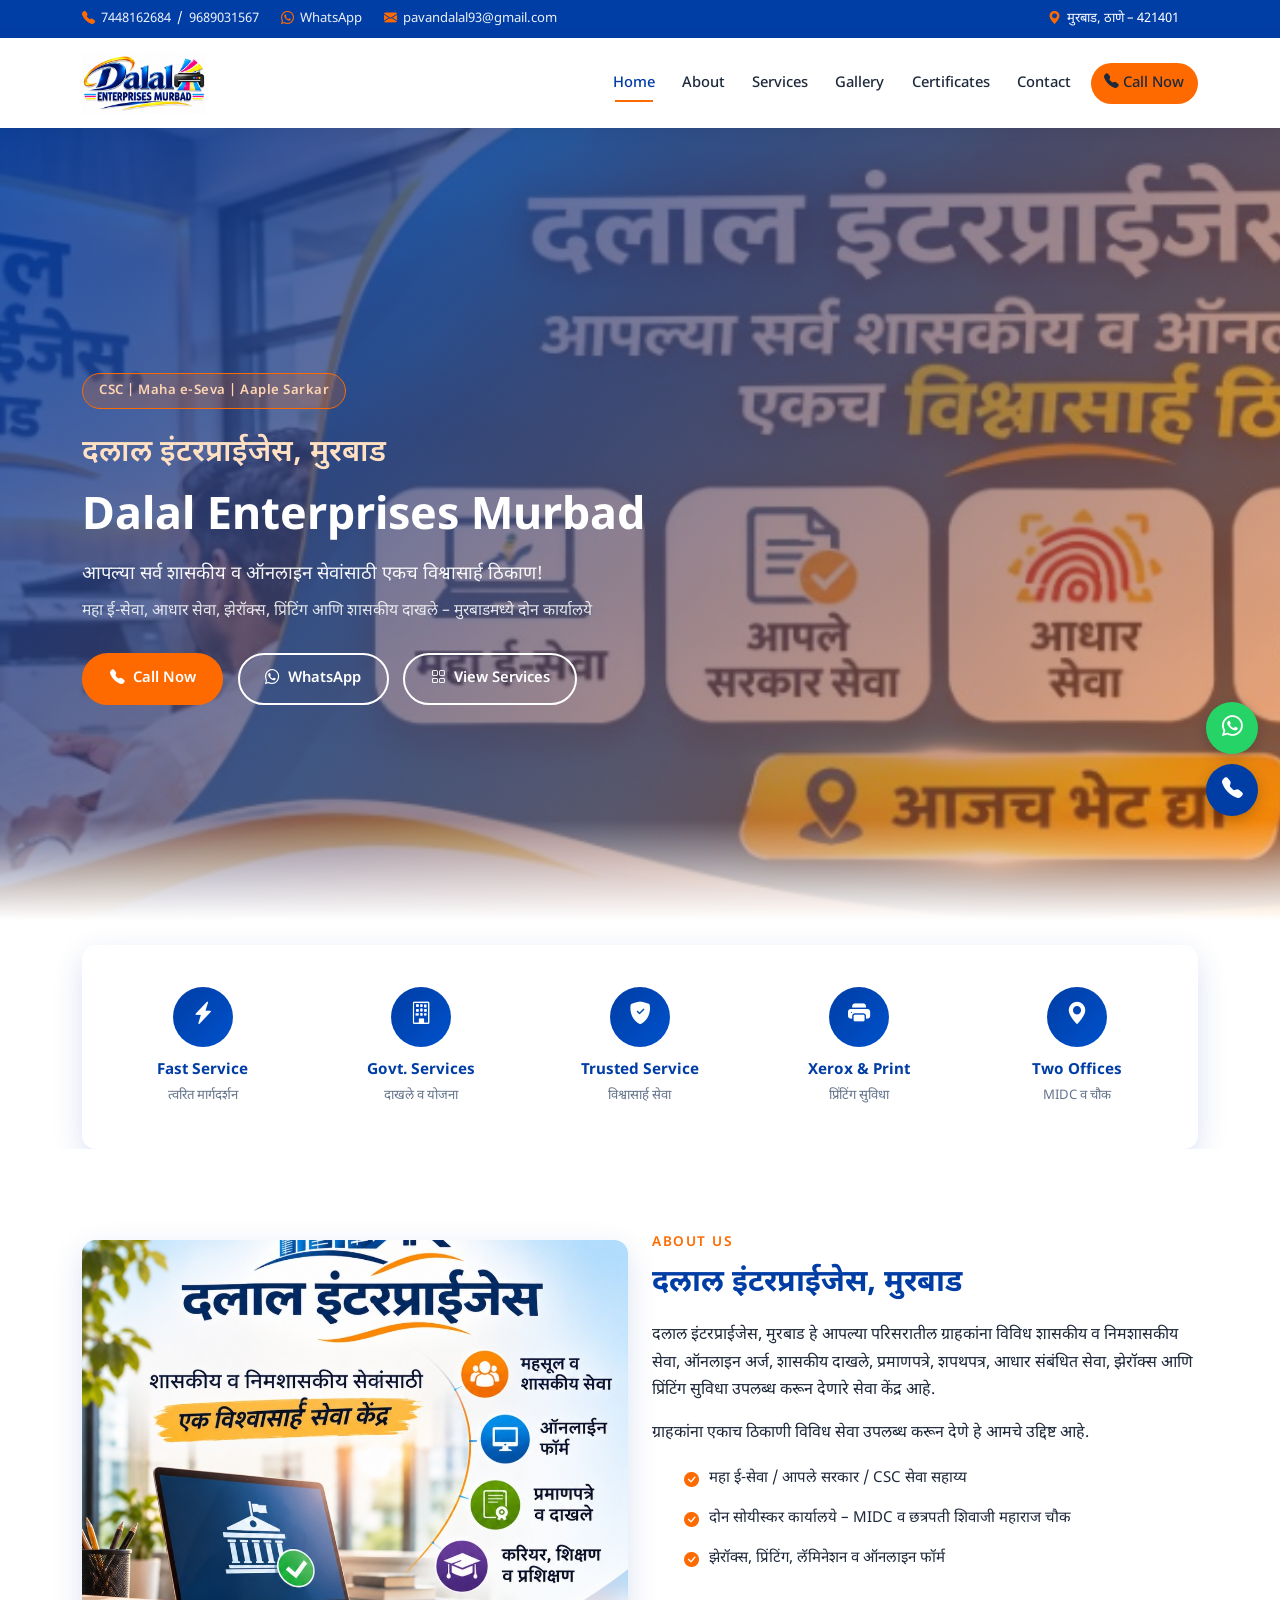
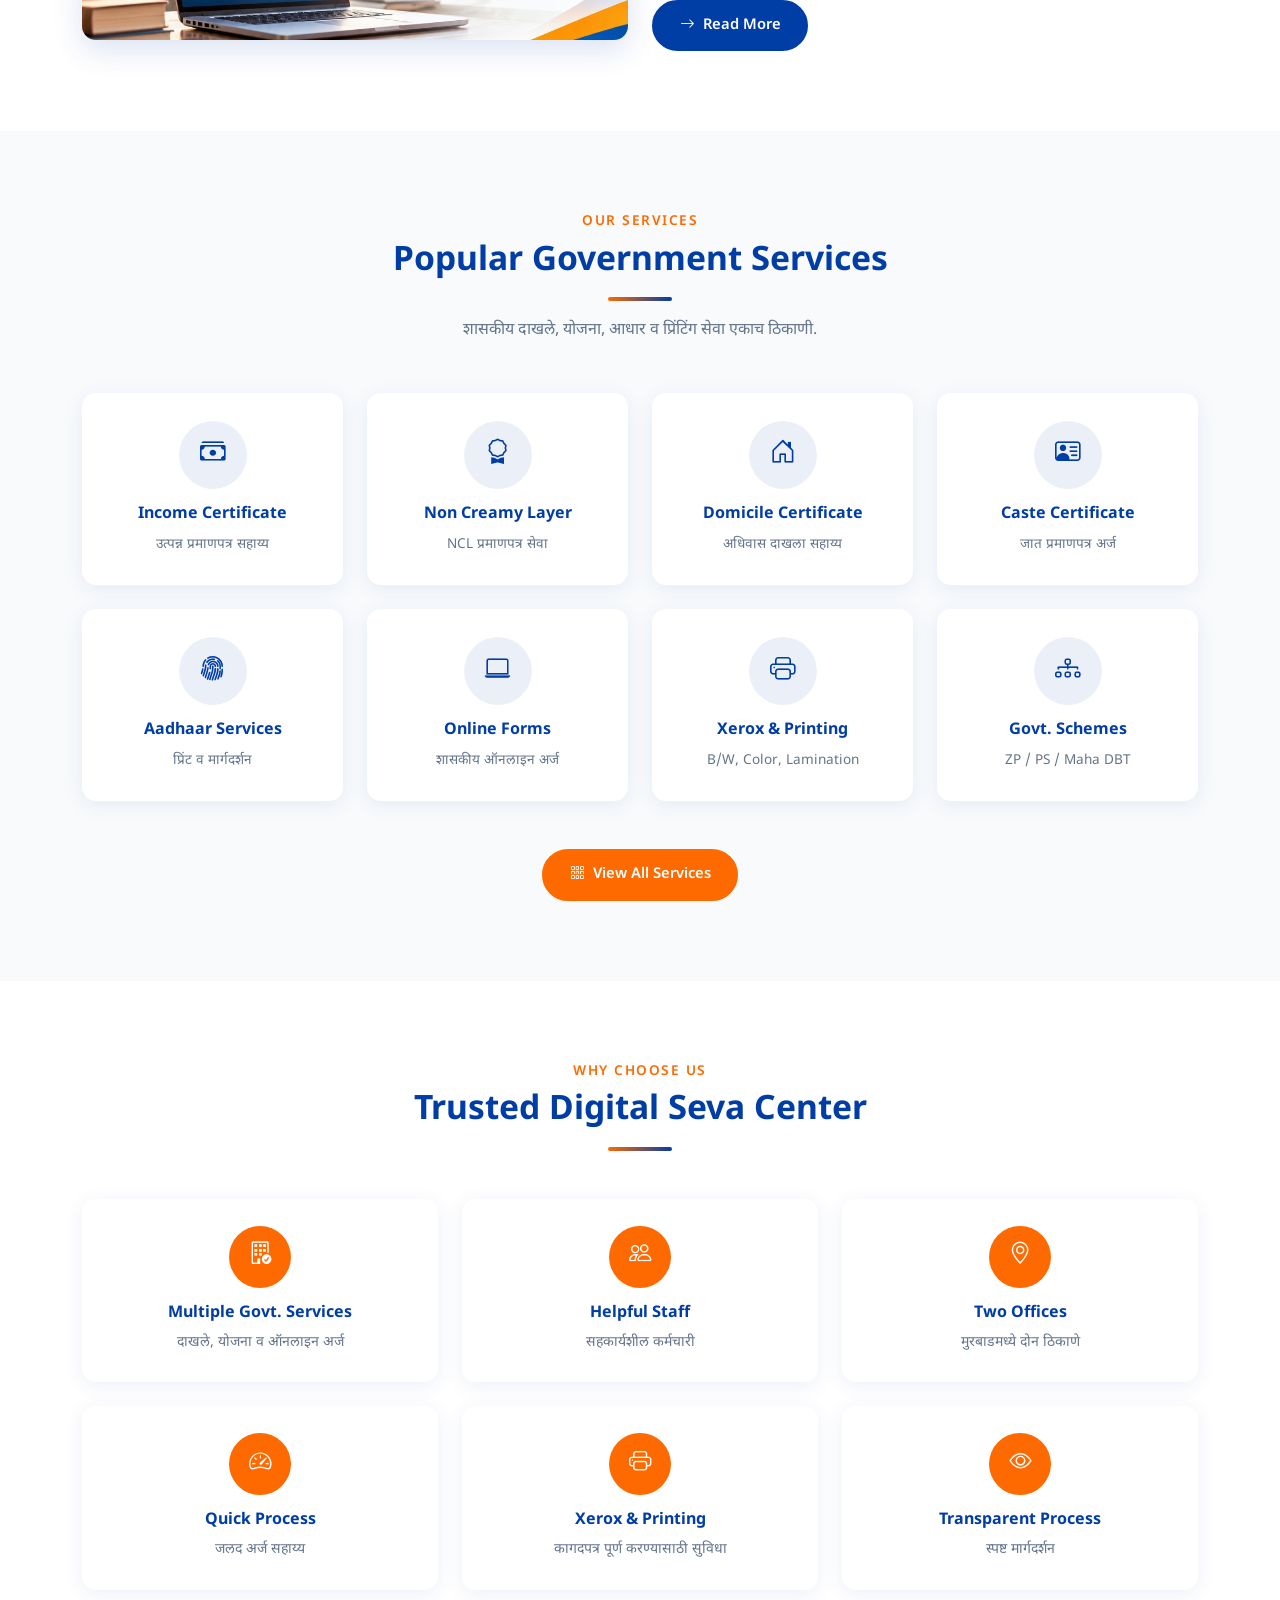
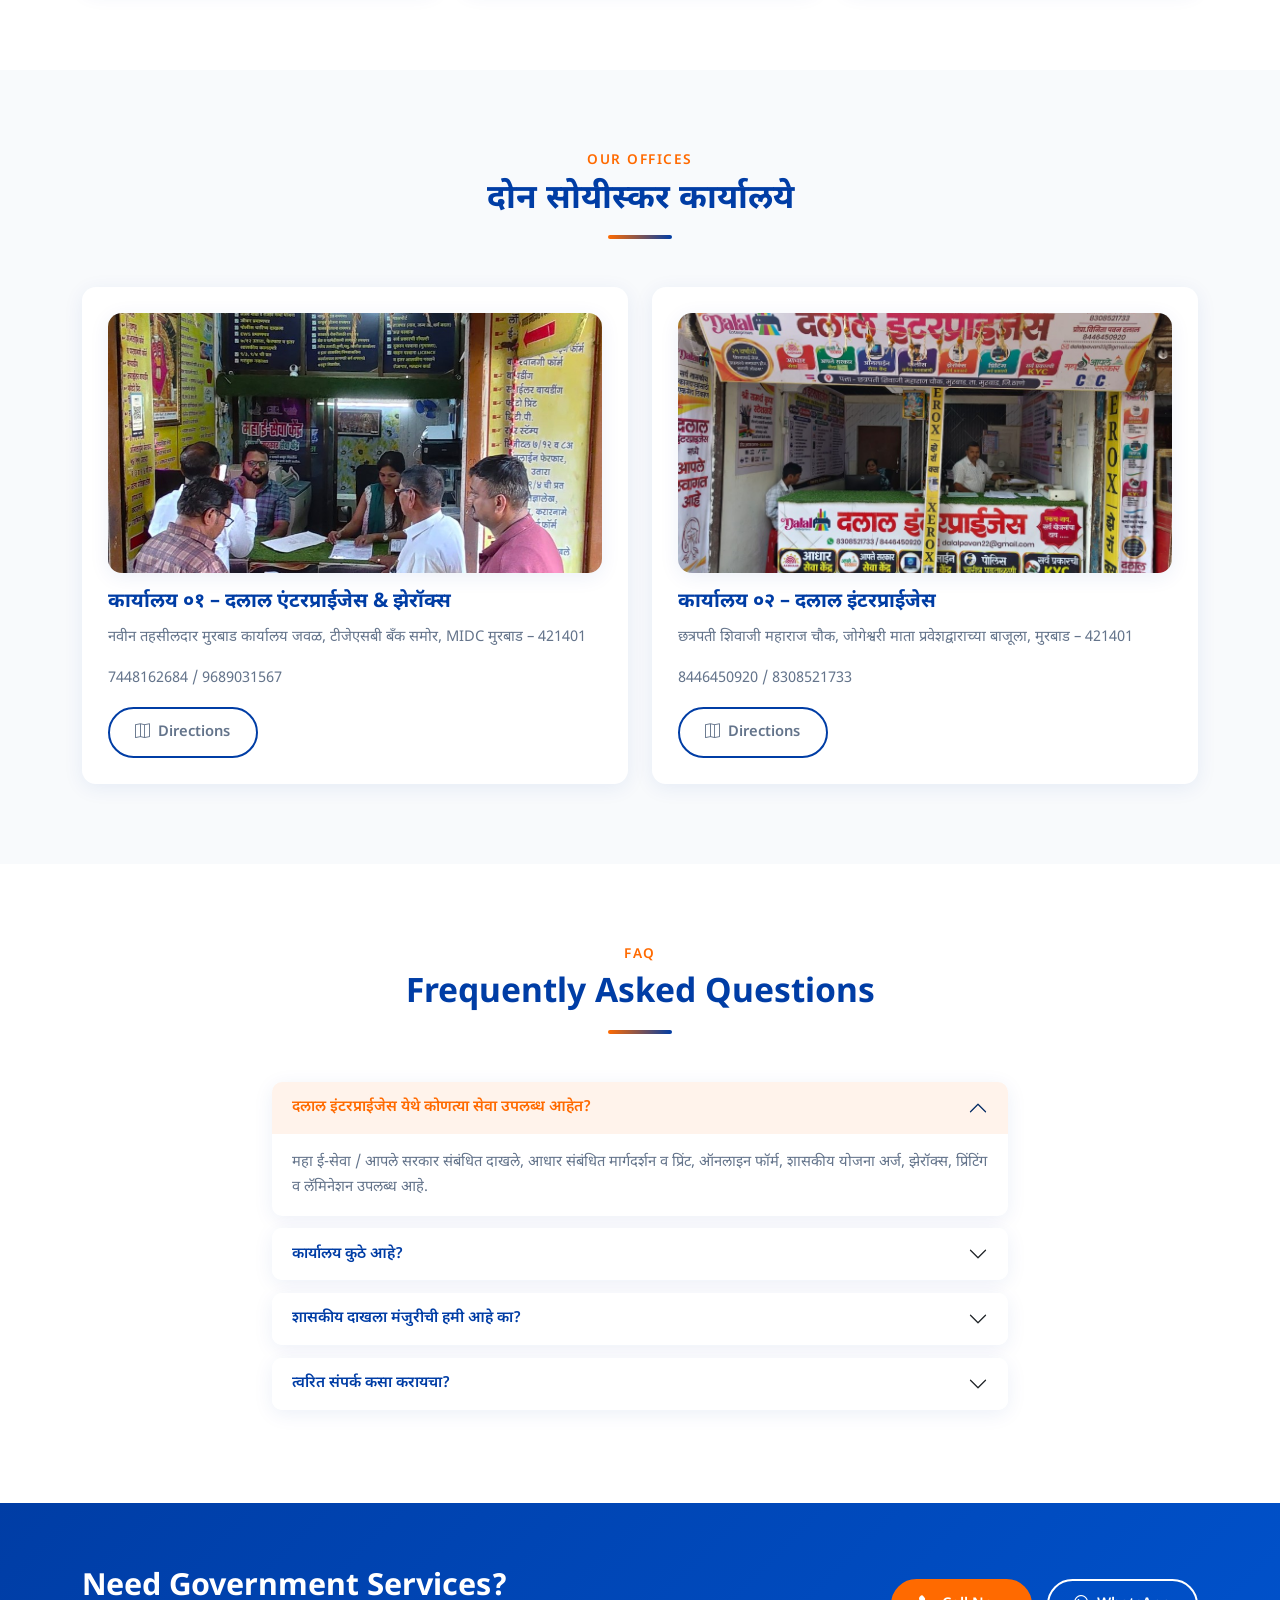
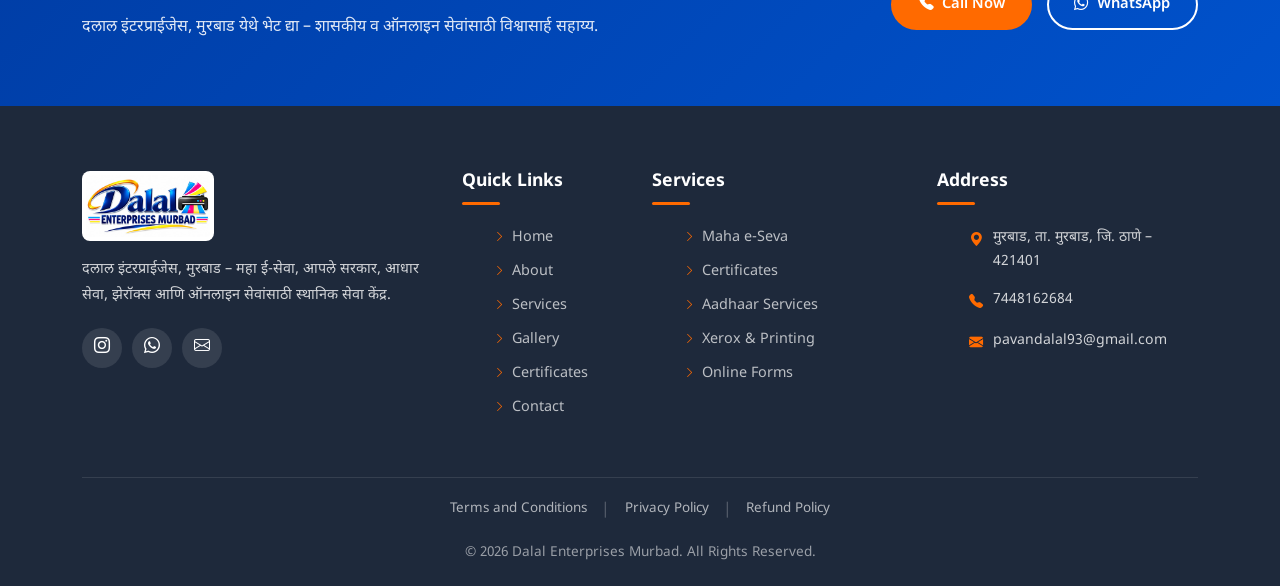
<file: index.html>
<!DOCTYPE html>
<html lang="mr">
<head>
  <meta charset="UTF-8">
  <meta name="viewport" content="width=device-width, initial-scale=1.0">
  <title>दलाल इंटरप्राईजेस मुरबाड | CSC, Maha e-Seva, Aadhaar & Xerox</title>
  <meta name="description" content="दलाल इंटरप्राईजेस, मुरबाड – महा ई-सेवा, आपले सरकार, आधार सेवा, झेरॉक्स, प्रिंटिंग आणि शासकीय ऑनलाइन सेवा. दोन कार्यालये.">
  <meta name="keywords" content="Dalal Enterprises Murbad, दलाल इंटरप्राईजेस मुरबाड, Maha E Seva Kendra Murbad, Aadhaar Service Center Murbad, Xerox Shop Murbad">
  <meta name="robots" content="index, follow">
  <link rel="canonical" href="https://YOUR-DOMAIN.com/">
  <meta property="og:title" content="दलाल इंटरप्राईजेस, मुरबाड">
  <meta property="og:description" content="आपल्या सर्व शासकीय व ऑनलाइन सेवांसाठी एकच विश्वासार्ह ठिकाण!">
  <meta property="og:type" content="website">
  <meta property="og:image" content="assets/images/banners/banner-02.jpg">
  <link rel="icon" href="assets/images/logo/favicon.jpg" type="image/jpeg">
  <link rel="preconnect" href="https://fonts.googleapis.com">
  <link rel="preconnect" href="https://fonts.gstatic.com" crossorigin>
  <link href="https://fonts.googleapis.com/css2?family=Noto+Sans+Devanagari:wght@400;500;600;700&family=Poppins:wght@300;400;500;600;700&display=swap" rel="stylesheet">
  <link href="https://cdn.jsdelivr.net/npm/bootstrap@5.3.3/dist/css/bootstrap.min.css" rel="stylesheet">
  <link href="https://cdn.jsdelivr.net/npm/bootstrap-icons@1.11.3/font/bootstrap-icons.min.css" rel="stylesheet">
  <link href="https://cdn.jsdelivr.net/npm/aos@2.3.4/dist/aos.css" rel="stylesheet">
  <link rel="stylesheet" href="assets/css/style.css">
  <link rel="stylesheet" href="assets/css/responsive.css">
  <style>body,h1,h2,h3,h4,h5,h6{font-family:"Noto Sans Devanagari","Poppins",sans-serif}</style>
</head>
<body>
  <div id="page-loader">
    <div class="loader-spinner"></div>
    <p class="loader-text">दलाल इंटरप्राईजेस, मुरबाड</p>
  </div>

  <div class="top-bar">
    <div class="container">
      <div class="row align-items-center">
        <div class="col-lg-9">
          <span class="top-bar-item"><i class="bi bi-telephone-fill"></i> <a href="tel:7448162684">7448162684</a> / <a href="tel:9689031567">9689031567</a></span>
          <span class="top-bar-item"><i class="bi bi-whatsapp"></i> <a href="https://wa.me/917448162684" target="_blank" rel="noopener">WhatsApp</a></span>
          <span class="top-bar-item"><i class="bi bi-envelope-fill"></i> <a href="mailto:pavandalal93@gmail.com">pavandalal93@gmail.com</a></span>
        </div>
        <div class="col-lg-3 text-lg-end d-none d-lg-block">
          <span class="top-bar-item"><i class="bi bi-geo-alt-fill"></i> मुरबाड, ठाणे – 421401</span>
        </div>
      </div>
    </div>
  </div>

  <header class="main-header">
    <nav class="navbar navbar-expand-lg">
      <div class="container">
        <a class="navbar-brand" href="index.html"><img src="assets/images/logo/logo-dalal-enterprises.jpg" alt="Dalal Enterprises Murbad Logo"></a>
        <button class="navbar-toggler" type="button" data-bs-toggle="collapse" data-bs-target="#mainNav" aria-label="Toggle navigation"><span class="navbar-toggler-icon"></span></button>
        <div class="collapse navbar-collapse" id="mainNav">
          <ul class="navbar-nav ms-auto align-items-lg-center">
            <li class="nav-item"><a class="nav-link active" href="index.html">Home</a></li>
            <li class="nav-item"><a class="nav-link" href="about.html">About</a></li>
            <li class="nav-item"><a class="nav-link" href="services.html">Services</a></li>
            <li class="nav-item"><a class="nav-link" href="gallery.html">Gallery</a></li>
            <li class="nav-item"><a class="nav-link" href="certificates.html">Certificates</a></li>
            <li class="nav-item"><a class="nav-link" href="contact.html">Contact</a></li>
            <li class="nav-item"><a class="nav-link btn-nav-cta" href="tel:7448162684"><i class="bi bi-telephone-fill"></i> Call Now</a></li>
          </ul>
        </div>
      </div>
    </nav>
  </header>

  <section class="hero-section">
    <div class="container">
      <div class="hero-content" data-aos="fade-up">
        <span class="hero-badge">CSC | Maha e-Seva | Aaple Sarkar</span>
        <p class="hero-marathi">दलाल इंटरप्राईजेस, मुरबाड</p>
        <h1>Dalal Enterprises Murbad</h1>
        <p class="hero-tagline">आपल्या सर्व शासकीय व ऑनलाइन सेवांसाठी एकच विश्वासार्ह ठिकाण!</p>
        <p class="hero-sub">महा ई-सेवा, आधार सेवा, झेरॉक्स, प्रिंटिंग आणि शासकीय दाखले – मुरबाडमध्ये दोन कार्यालये</p>
        <div class="hero-buttons">
          <a href="tel:7448162684" class="btn-primary-custom"><i class="bi bi-telephone-fill"></i> Call Now</a>
          <a href="https://wa.me/917448162684" class="btn-outline-light-custom" target="_blank" rel="noopener"><i class="bi bi-whatsapp"></i> WhatsApp</a>
          <a href="services.html" class="btn-outline-light-custom"><i class="bi bi-grid"></i> View Services</a>
        </div>
      </div>
    </div>
  </section>

  <section class="section-padding pb-0">
    <div class="container">
      <div class="features-bar" data-aos="fade-up">
        <div class="row g-3">
          <div class="col-6 col-md"><div class="feature-item"><div class="feature-icon"><i class="bi bi-lightning-charge-fill"></i></div><h5>Fast Service</h5><p>त्वरित मार्गदर्शन</p></div></div>
          <div class="col-6 col-md"><div class="feature-item"><div class="feature-icon"><i class="bi bi-building"></i></div><h5>Govt. Services</h5><p>दाखले व योजना</p></div></div>
          <div class="col-6 col-md"><div class="feature-item"><div class="feature-icon"><i class="bi bi-shield-fill-check"></i></div><h5>Trusted Service</h5><p>विश्वासार्ह सेवा</p></div></div>
          <div class="col-6 col-md"><div class="feature-item"><div class="feature-icon"><i class="bi bi-printer-fill"></i></div><h5>Xerox &amp; Print</h5><p>प्रिंटिंग सुविधा</p></div></div>
          <div class="col-6 col-md"><div class="feature-item"><div class="feature-icon"><i class="bi bi-geo-alt-fill"></i></div><h5>Two Offices</h5><p>MIDC व चौक</p></div></div>
        </div>
      </div>
    </div>
  </section>

  <section class="section-padding">
    <div class="container">
      <div class="row align-items-center g-4">
        <div class="col-lg-6" data-aos="fade-right">
          <div class="about-img-wrap">
            <img src="assets/images/banners/about-banner.jpg" alt="दलाल इंटरप्राईजेस — शासकीय व निमशासकीय सेवा" loading="lazy">
          </div>
        </div>
        <div class="col-lg-6" data-aos="fade-left">
          <div class="about-content">
            <span class="subtitle">About Us</span>
            <h2>दलाल इंटरप्राईजेस, मुरबाड</h2>
            <p>दलाल इंटरप्राईजेस, मुरबाड हे आपल्या परिसरातील ग्राहकांना विविध शासकीय व निमशासकीय सेवा, ऑनलाइन अर्ज, शासकीय दाखले, प्रमाणपत्रे, शपथपत्र, आधार संबंधित सेवा, झेरॉक्स आणि प्रिंटिंग सुविधा उपलब्ध करून देणारे सेवा केंद्र आहे.</p>
            <p>ग्राहकांना एकाच ठिकाणी विविध सेवा उपलब्ध करून देणे हे आमचे उद्दिष्ट आहे.</p>
            <ul class="about-list">
              <li><i class="bi bi-check-circle-fill"></i> महा ई-सेवा / आपले सरकार / CSC सेवा सहाय्य</li>
              <li><i class="bi bi-check-circle-fill"></i> दोन सोयीस्कर कार्यालये – MIDC व छत्रपती शिवाजी महाराज चौक</li>
              <li><i class="bi bi-check-circle-fill"></i> झेरॉक्स, प्रिंटिंग, लॅमिनेशन व ऑनलाइन फॉर्म</li>
            </ul>
            <a href="about.html" class="btn-secondary-custom"><i class="bi bi-arrow-right"></i> Read More</a>
          </div>
        </div>
      </div>
    </div>
  </section>

  <section class="section-padding section-bg">
    <div class="container">
      <div class="section-title" data-aos="fade-up">
        <span class="subtitle">Our Services</span>
        <h2>Popular Government Services</h2>
        <div class="divider"></div>
        <p>शासकीय दाखले, योजना, आधार व प्रिंटिंग सेवा एकाच ठिकाणी.</p>
      </div>
      <div class="row g-4">
        <div class="col-6 col-md-4 col-lg-3" data-aos="fade-up"><div class="service-card"><div class="service-card-icon"><i class="bi bi-cash-stack"></i></div><h4>Income Certificate</h4><p>उत्पन्न प्रमाणपत्र सहाय्य</p></div></div>
        <div class="col-6 col-md-4 col-lg-3" data-aos="fade-up"><div class="service-card"><div class="service-card-icon"><i class="bi bi-award"></i></div><h4>Non Creamy Layer</h4><p>NCL प्रमाणपत्र सेवा</p></div></div>
        <div class="col-6 col-md-4 col-lg-3" data-aos="fade-up"><div class="service-card"><div class="service-card-icon"><i class="bi bi-house-door"></i></div><h4>Domicile Certificate</h4><p>अधिवास दाखला सहाय्य</p></div></div>
        <div class="col-6 col-md-4 col-lg-3" data-aos="fade-up"><div class="service-card"><div class="service-card-icon"><i class="bi bi-person-vcard"></i></div><h4>Caste Certificate</h4><p>जात प्रमाणपत्र अर्ज</p></div></div>
        <div class="col-6 col-md-4 col-lg-3" data-aos="fade-up"><div class="service-card"><div class="service-card-icon"><i class="bi bi-fingerprint"></i></div><h4>Aadhaar Services</h4><p>प्रिंट व मार्गदर्शन</p></div></div>
        <div class="col-6 col-md-4 col-lg-3" data-aos="fade-up"><div class="service-card"><div class="service-card-icon"><i class="bi bi-laptop"></i></div><h4>Online Forms</h4><p>शासकीय ऑनलाइन अर्ज</p></div></div>
        <div class="col-6 col-md-4 col-lg-3" data-aos="fade-up"><div class="service-card"><div class="service-card-icon"><i class="bi bi-printer"></i></div><h4>Xerox &amp; Printing</h4><p>B/W, Color, Lamination</p></div></div>
        <div class="col-6 col-md-4 col-lg-3" data-aos="fade-up"><div class="service-card"><div class="service-card-icon"><i class="bi bi-diagram-3"></i></div><h4>Govt. Schemes</h4><p>ZP / PS / Maha DBT</p></div></div>
      </div>
      <div class="text-center mt-5" data-aos="fade-up">
        <a href="services.html" class="btn-primary-custom"><i class="bi bi-grid-3x3-gap"></i> View All Services</a>
      </div>
    </div>
  </section>

  <section class="section-padding">
    <div class="container">
      <div class="section-title" data-aos="fade-up">
        <span class="subtitle">Why Choose Us</span>
        <h2>Trusted Digital Seva Center</h2>
        <div class="divider"></div>
      </div>
      <div class="row g-4">
        <div class="col-6 col-md-4" data-aos="fade-up"><div class="why-card"><div class="icon-wrap"><i class="bi bi-building-check"></i></div><h5>Multiple Govt. Services</h5><p>दाखले, योजना व ऑनलाइन अर्ज</p></div></div>
        <div class="col-6 col-md-4" data-aos="fade-up"><div class="why-card"><div class="icon-wrap"><i class="bi bi-people"></i></div><h5>Helpful Staff</h5><p>सहकार्यशील कर्मचारी</p></div></div>
        <div class="col-6 col-md-4" data-aos="fade-up"><div class="why-card"><div class="icon-wrap"><i class="bi bi-geo-alt"></i></div><h5>Two Offices</h5><p>मुरबाडमध्ये दोन ठिकाणे</p></div></div>
        <div class="col-6 col-md-4" data-aos="fade-up"><div class="why-card"><div class="icon-wrap"><i class="bi bi-speedometer2"></i></div><h5>Quick Process</h5><p>जलद अर्ज सहाय्य</p></div></div>
        <div class="col-6 col-md-4" data-aos="fade-up"><div class="why-card"><div class="icon-wrap"><i class="bi bi-printer"></i></div><h5>Xerox &amp; Printing</h5><p>कागदपत्र पूर्ण करण्यासाठी सुविधा</p></div></div>
        <div class="col-6 col-md-4" data-aos="fade-up"><div class="why-card"><div class="icon-wrap"><i class="bi bi-eye"></i></div><h5>Transparent Process</h5><p>स्पष्ट मार्गदर्शन</p></div></div>
      </div>
    </div>
  </section>

  <section class="section-padding section-bg">
    <div class="container">
      <div class="section-title" data-aos="fade-up">
        <span class="subtitle">Our Offices</span>
        <h2>दोन सोयीस्कर कार्यालये</h2>
        <div class="divider"></div>
      </div>
      <div class="row g-4">
        <div class="col-lg-6" data-aos="fade-up">
          <div class="contact-info-card">
            <div class="office-photo mb-3"><img src="assets/images/office/office-counter-02.jpg" alt="कार्यालय ०१" loading="lazy"></div>
            <h5>कार्यालय ०१ – दलाल एंटरप्राईजेस &amp; झेरॉक्स</h5>
            <p>नवीन तहसीलदार मुरबाड कार्यालय जवळ, टीजेएसबी बँक समोर, MIDC मुरबाड – 421401</p>
            <p><a href="tel:7448162684">7448162684</a> / <a href="tel:9689031567">9689031567</a></p>
            <a href="https://maps.app.goo.gl/83HwfqcypYwL7k4f9?g_st=ac" class="btn-outline-primary-custom" target="_blank" rel="noopener"><i class="bi bi-map"></i> Directions</a>
          </div>
        </div>
        <div class="col-lg-6" data-aos="fade-up">
          <div class="contact-info-card">
            <div class="office-photo mb-3"><img src="assets/images/office/office-exterior-02.jpg" alt="कार्यालय ०२" loading="lazy"></div>
            <h5>कार्यालय ०२ – दलाल इंटरप्राईजेस</h5>
            <p>छत्रपती शिवाजी महाराज चौक, जोगेश्वरी माता प्रवेशद्वाराच्या बाजूला, मुरबाड – 421401</p>
            <p><a href="tel:8446450920">8446450920</a> / <a href="tel:8308521733">8308521733</a></p>
            <a href="https://maps.app.goo.gl/RDcsqr46Qpu5eAHUA?g_st=ac" class="btn-outline-primary-custom" target="_blank" rel="noopener"><i class="bi bi-map"></i> Directions</a>
          </div>
        </div>
      </div>
    </div>
  </section>

  <section class="section-padding">
    <div class="container">
      <div class="section-title" data-aos="fade-up">
        <span class="subtitle">FAQ</span>
        <h2>Frequently Asked Questions</h2>
        <div class="divider"></div>
      </div>
      <div class="row justify-content-center">
        <div class="col-lg-8" data-aos="fade-up">
          <div class="accordion" id="faqAccordion">
            <div class="accordion-item">
              <h2 class="accordion-header"><button class="accordion-button" type="button" data-bs-toggle="collapse" data-bs-target="#faq1">दलाल इंटरप्राईजेस येथे कोणत्या सेवा उपलब्ध आहेत?</button></h2>
              <div id="faq1" class="accordion-collapse collapse show" data-bs-parent="#faqAccordion"><div class="accordion-body">महा ई-सेवा / आपले सरकार संबंधित दाखले, आधार संबंधित मार्गदर्शन व प्रिंट, ऑनलाइन फॉर्म, शासकीय योजना अर्ज, झेरॉक्स, प्रिंटिंग व लॅमिनेशन उपलब्ध आहे.</div></div>
            </div>
            <div class="accordion-item">
              <h2 class="accordion-header"><button class="accordion-button collapsed" type="button" data-bs-toggle="collapse" data-bs-target="#faq2">कार्यालय कुठे आहे?</button></h2>
              <div id="faq2" class="accordion-collapse collapse" data-bs-parent="#faqAccordion"><div class="accordion-body">दोन कार्यालये – १) MIDC मुरबाड २) छत्रपती शिवाजी महाराज चौक, मुरबाड. संपूर्ण पत्ता Contact पेजवर आहे.</div></div>
            </div>
            <div class="accordion-item">
              <h2 class="accordion-header"><button class="accordion-button collapsed" type="button" data-bs-toggle="collapse" data-bs-target="#faq3">शासकीय दाखला मंजुरीची हमी आहे का?</button></h2>
              <div id="faq3" class="accordion-collapse collapse" data-bs-parent="#faqAccordion"><div class="accordion-body">नाही. शासकीय अर्ज संबंधित विभागाच्या नियम व मंजुरीनुसार जारी होतात.</div></div>
            </div>
            <div class="accordion-item">
              <h2 class="accordion-header"><button class="accordion-button collapsed" type="button" data-bs-toggle="collapse" data-bs-target="#faq4">त्वरित संपर्क कसा करायचा?</button></h2>
              <div id="faq4" class="accordion-collapse collapse" data-bs-parent="#faqAccordion"><div class="accordion-body">कॉल / WhatsApp: 7448162684. ईमेल: pavandalal93@gmail.com</div></div>
            </div>
          </div>
        </div>
      </div>
    </div>
  </section>

  <section class="cta-section">
    <div class="container">
      <div class="row align-items-center">
        <div class="col-lg-7" data-aos="fade-right">
          <h2>Need Government Services?</h2>
          <p>दलाल इंटरप्राईजेस, मुरबाड येथे भेट द्या – शासकीय व ऑनलाइन सेवांसाठी विश्वासार्ह सहाय्य.</p>
        </div>
        <div class="col-lg-5" data-aos="fade-left">
          <div class="cta-buttons">
            <a href="tel:7448162684" class="btn-primary-custom"><i class="bi bi-telephone-fill"></i> Call Now</a>
            <a href="https://wa.me/917448162684" class="btn-outline-light-custom" target="_blank" rel="noopener"><i class="bi bi-whatsapp"></i> WhatsApp</a>
          </div>
        </div>
      </div>
    </div>
  </section>

  <footer class="main-footer">
    <div class="container">
      <div class="row g-4">
        <div class="col-lg-4 col-md-6 footer-about">
          <img src="assets/images/logo/logo-dalal-enterprises.jpg" alt="Dalal Enterprises" style="background:#fff;border-radius:8px;padding:4px;">
          <p>दलाल इंटरप्राईजेस, मुरबाड – महा ई-सेवा, आपले सरकार, आधार सेवा, झेरॉक्स आणि ऑनलाइन सेवांसाठी स्थानिक सेवा केंद्र.</p>
          <div class="footer-social">
            <a href="https://www.instagram.com/dalal_enterprises_murbad_3332/" target="_blank" rel="noopener" aria-label="Instagram"><i class="bi bi-instagram"></i></a>
            <a href="https://wa.me/917448162684" target="_blank" rel="noopener" aria-label="WhatsApp"><i class="bi bi-whatsapp"></i></a>
            <a href="mailto:pavandalal93@gmail.com" aria-label="Email"><i class="bi bi-envelope"></i></a>
          </div>
        </div>
        <div class="col-lg-2 col-md-6 footer-widget">
          <h5 class="footer-title">Quick Links</h5>
          <ul class="footer-links">
            <li><a href="index.html"><i class="bi bi-chevron-right"></i> Home</a></li>
            <li><a href="about.html"><i class="bi bi-chevron-right"></i> About</a></li>
            <li><a href="services.html"><i class="bi bi-chevron-right"></i> Services</a></li>
            <li><a href="gallery.html"><i class="bi bi-chevron-right"></i> Gallery</a></li>
            <li><a href="certificates.html"><i class="bi bi-chevron-right"></i> Certificates</a></li>
            <li><a href="contact.html"><i class="bi bi-chevron-right"></i> Contact</a></li>
          </ul>
        </div>
        <div class="col-lg-3 col-md-6 footer-widget">
          <h5 class="footer-title">Services</h5>
          <ul class="footer-links">
            <li><a href="services.html"><i class="bi bi-chevron-right"></i> Maha e-Seva</a></li>
            <li><a href="certificates.html"><i class="bi bi-chevron-right"></i> Certificates</a></li>
            <li><a href="services.html#aadhaar"><i class="bi bi-chevron-right"></i> Aadhaar Services</a></li>
            <li><a href="services.html#xerox"><i class="bi bi-chevron-right"></i> Xerox &amp; Printing</a></li>
            <li><a href="services.html#online"><i class="bi bi-chevron-right"></i> Online Forms</a></li>
          </ul>
        </div>
        <div class="col-lg-3 col-md-6 footer-widget">
          <h5 class="footer-title">Address</h5>
          <ul class="footer-contact">
            <li><i class="bi bi-geo-alt-fill"></i><span>मुरबाड, ता. मुरबाड, जि. ठाणे – 421401</span></li>
            <li><i class="bi bi-telephone-fill"></i><span><a href="tel:7448162684">7448162684</a></span></li>
            <li><i class="bi bi-envelope-fill"></i><span><a href="mailto:pavandalal93@gmail.com">pavandalal93@gmail.com</a></span></li>
          </ul>
        </div>
      </div>
      <div class="footer-bottom">
        <div class="footer-policies">
          <a href="terms-and-conditions.html">Terms and Conditions</a><span class="sep">|</span>
          <a href="privacy-policy.html">Privacy Policy</a><span class="sep">|</span>
          <a href="refund-policy.html">Refund Policy</a>
        </div>
        <div class="text-center"><p>&copy; 2026 Dalal Enterprises Murbad. All Rights Reserved.</p></div>
      </div>
    </div>
  </footer>

  <div class="floating-buttons">
    <a href="https://wa.me/917448162684" class="floating-btn whatsapp" target="_blank" rel="noopener" aria-label="WhatsApp"><i class="bi bi-whatsapp"></i></a>
    <a href="tel:7448162684" class="floating-btn call" aria-label="Call"><i class="bi bi-telephone-fill"></i></a>
    <button class="floating-btn scroll-top" id="scrollToTop" aria-label="Scroll to top"><i class="bi bi-arrow-up"></i></button>
  </div>

  <script src="https://cdn.jsdelivr.net/npm/bootstrap@5.3.3/dist/js/bootstrap.bundle.min.js"></script>
  <script src="https://cdn.jsdelivr.net/npm/aos@2.3.4/dist/aos.js"></script>
  <script src="assets/js/main.js"></script>
</body>
</html>
</file>
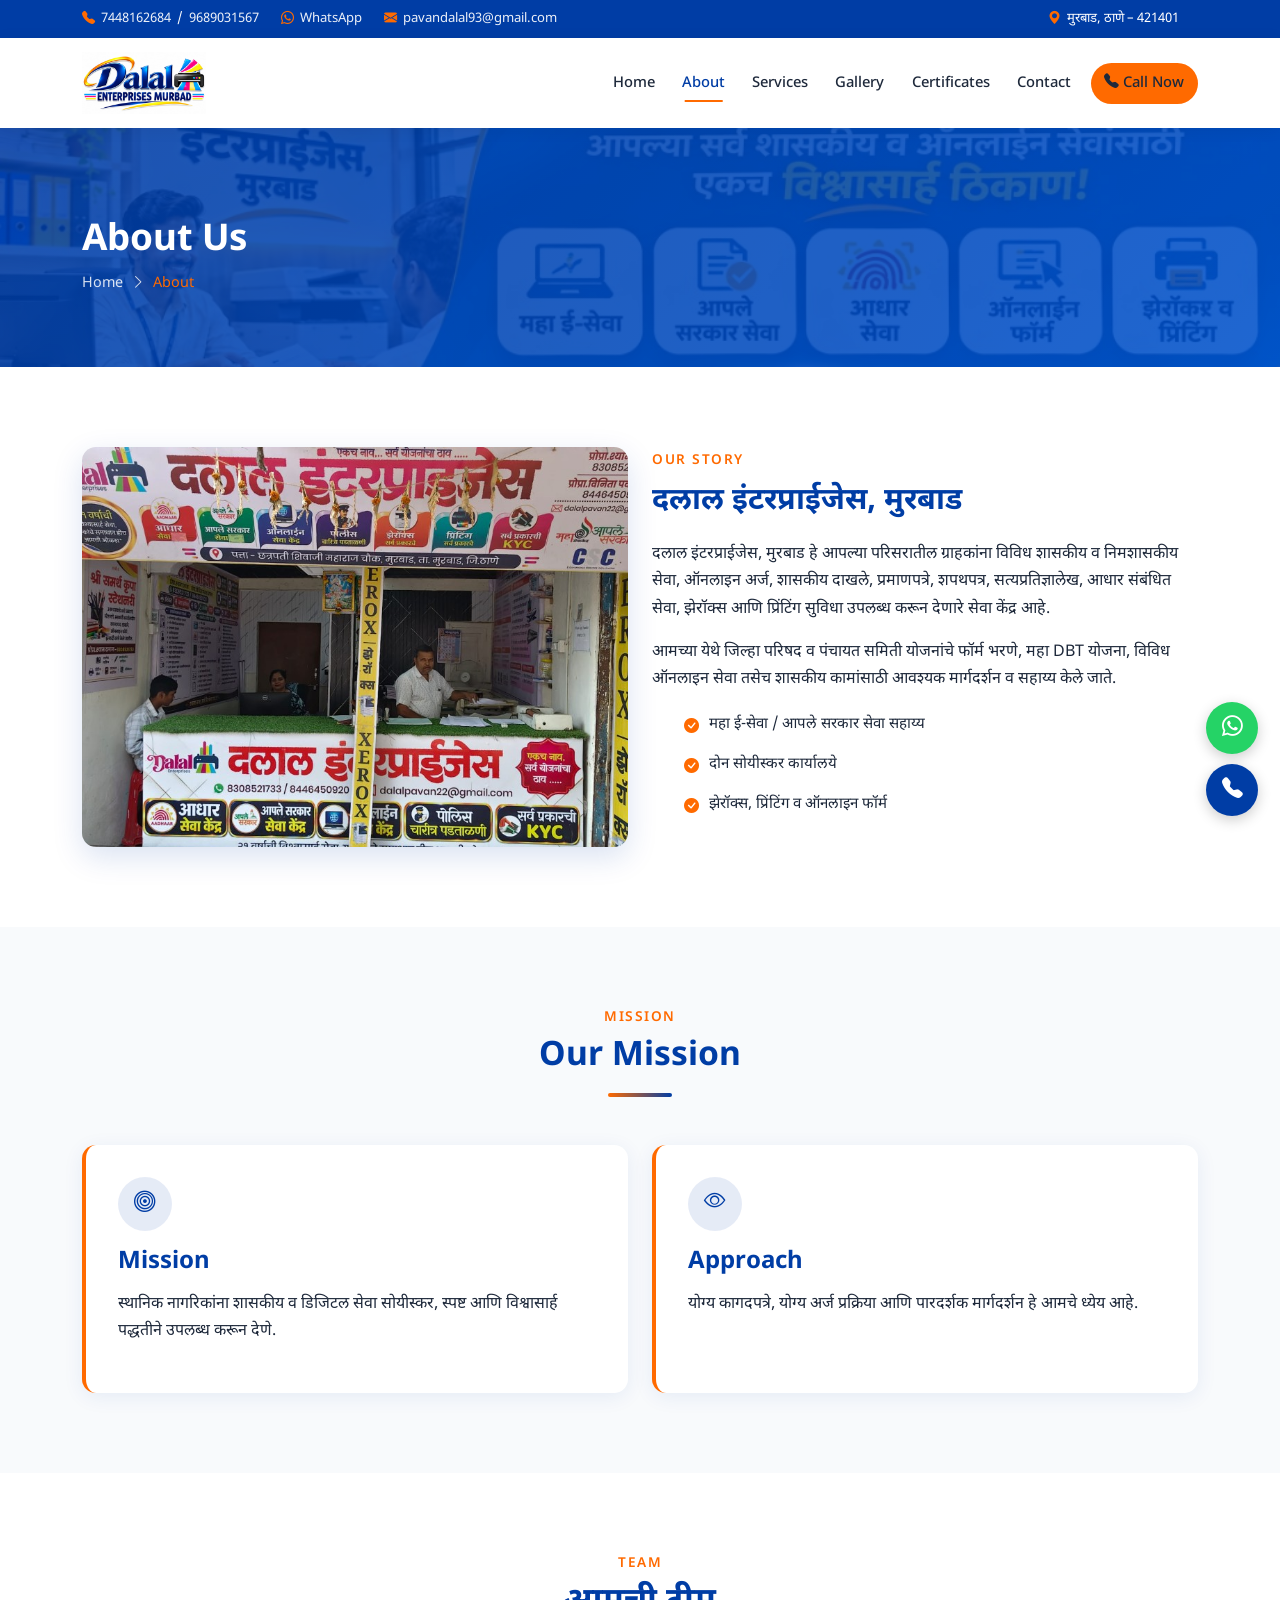
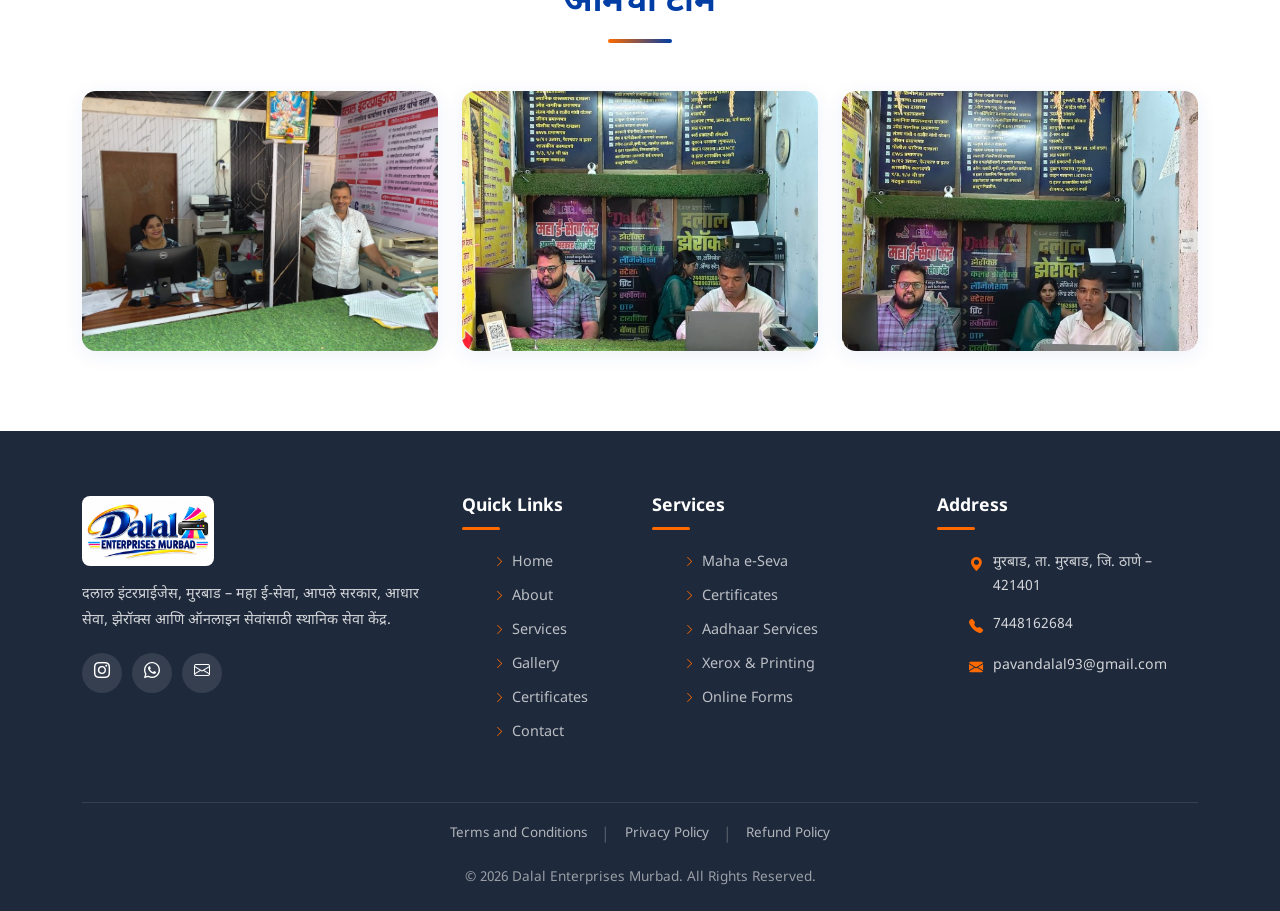
<file: about.html>
﻿<!DOCTYPE html>
<html lang="mr">
<head>
  <meta charset="UTF-8">
  <meta name="viewport" content="width=device-width, initial-scale=1.0">
  <title>About Us | दलाल इंटरप्राईजेस मुरबाड</title>
  <meta name="description" content="दलाल इंटरप्राईजेस मुरबाड बद्दल माहिती – शासकीय सेवा व झेरॉक्स केंद्र.">
  <link rel="canonical" href="https://YOUR-DOMAIN.com/about.html">
  <link rel="icon" href="assets/images/logo/favicon.jpg" type="image/jpeg">
  <link href="https://fonts.googleapis.com/css2?family=Noto+Sans+Devanagari:wght@400;500;600;700&family=Poppins:wght@300;400;500;600;700&display=swap" rel="stylesheet">
  <link href="https://cdn.jsdelivr.net/npm/bootstrap@5.3.3/dist/css/bootstrap.min.css" rel="stylesheet">
  <link href="https://cdn.jsdelivr.net/npm/bootstrap-icons@1.11.3/font/bootstrap-icons.min.css" rel="stylesheet">
  <link href="https://cdn.jsdelivr.net/npm/aos@2.3.4/dist/aos.css" rel="stylesheet">
  <link rel="stylesheet" href="assets/css/style.css">
  <link rel="stylesheet" href="assets/css/responsive.css">
  <style>body,h1,h2,h3,h4,h5,h6{font-family:"Noto Sans Devanagari","Poppins",sans-serif}</style>
</head>
<body>  <div id="page-loader"><div class="loader-spinner"></div><p class="loader-text">दलाल इंटरप्राईजेस, मुरबाड</p></div>
  <div class="top-bar"><div class="container"><div class="row align-items-center">
    <div class="col-lg-9">
      <span class="top-bar-item"><i class="bi bi-telephone-fill"></i> <a href="tel:7448162684">7448162684</a> / <a href="tel:9689031567">9689031567</a></span>
      <span class="top-bar-item"><i class="bi bi-whatsapp"></i> <a href="https://wa.me/917448162684" target="_blank" rel="noopener">WhatsApp</a></span>
      <span class="top-bar-item"><i class="bi bi-envelope-fill"></i> <a href="mailto:pavandalal93@gmail.com">pavandalal93@gmail.com</a></span>
    </div>
    <div class="col-lg-3 text-lg-end d-none d-lg-block"><span class="top-bar-item"><i class="bi bi-geo-alt-fill"></i> मुरबाड, ठाणे – 421401</span></div>
  </div></div></div>
  <header class="main-header"><nav class="navbar navbar-expand-lg"><div class="container">
    <a class="navbar-brand" href="index.html"><img src="assets/images/logo/logo-dalal-enterprises.jpg" alt="Dalal Enterprises Logo"></a>
    <button class="navbar-toggler" type="button" data-bs-toggle="collapse" data-bs-target="#mainNav" aria-label="Toggle navigation"><span class="navbar-toggler-icon"></span></button>
    <div class="collapse navbar-collapse" id="mainNav">
      <ul class="navbar-nav ms-auto align-items-lg-center">
        <li class="nav-item"><a class="nav-link " href="index.html">Home</a></li>
        <li class="nav-item"><a class="nav-link active" href="about.html">About</a></li>
        <li class="nav-item"><a class="nav-link " href="services.html">Services</a></li>
        <li class="nav-item"><a class="nav-link " href="gallery.html">Gallery</a></li>
        <li class="nav-item"><a class="nav-link " href="certificates.html">Certificates</a></li>
        <li class="nav-item"><a class="nav-link " href="contact.html">Contact</a></li>
        <li class="nav-item"><a class="nav-link btn-nav-cta" href="tel:7448162684"><i class="bi bi-telephone-fill"></i> Call Now</a></li>
      </ul>
    </div>
  </div></nav></header><section class="page-banner"><div class="container">
  <h1>About Us</h1>
  <div class="breadcrumb-custom"><a href="index.html">Home</a> <i class="bi bi-chevron-right"></i> <span class="active">About</span></div>
</div></section>
<section class="section-padding"><div class="container"><div class="row align-items-center g-4">
  <div class="col-lg-6" data-aos="fade-right"><div class="about-img-wrap"><img src="assets/images/office/office-exterior-02.jpg" alt="दलाल इंटरप्राईजेस" loading="lazy"></div></div>
  <div class="col-lg-6" data-aos="fade-left"><div class="about-content">
    <span class="subtitle">Our Story</span>
    <h2>दलाल इंटरप्राईजेस, मुरबाड</h2>
    <p>दलाल इंटरप्राईजेस, मुरबाड हे आपल्या परिसरातील ग्राहकांना विविध शासकीय व निमशासकीय सेवा, ऑनलाइन अर्ज, शासकीय दाखले, प्रमाणपत्रे, शपथपत्र, सत्यप्रतिज्ञालेख, आधार संबंधित सेवा, झेरॉक्स आणि प्रिंटिंग सुविधा उपलब्ध करून देणारे सेवा केंद्र आहे.</p>
    <p>आमच्या येथे जिल्हा परिषद व पंचायत समिती योजनांचे फॉर्म भरणे, महा DBT योजना, विविध ऑनलाइन सेवा तसेच शासकीय कामांसाठी आवश्यक मार्गदर्शन व सहाय्य केले जाते.</p>
    <ul class="about-list">
      <li><i class="bi bi-check-circle-fill"></i> महा ई-सेवा / आपले सरकार सेवा सहाय्य</li>
      <li><i class="bi bi-check-circle-fill"></i> दोन सोयीस्कर कार्यालये</li>
      <li><i class="bi bi-check-circle-fill"></i> झेरॉक्स, प्रिंटिंग व ऑनलाइन फॉर्म</li>
    </ul>
  </div></div>
</div></div></section>
<section class="section-padding section-bg"><div class="container">
  <div class="section-title" data-aos="fade-up"><span class="subtitle">Mission</span><h2>Our Mission</h2><div class="divider"></div></div>
  <div class="row g-4">
    <div class="col-md-6" data-aos="fade-up"><div class="mv-card"><div class="icon"><i class="bi bi-bullseye"></i></div><h4>Mission</h4><p>स्थानिक नागरिकांना शासकीय व डिजिटल सेवा सोयीस्कर, स्पष्ट आणि विश्वासार्ह पद्धतीने उपलब्ध करून देणे.</p></div></div>
    <div class="col-md-6" data-aos="fade-up"><div class="mv-card"><div class="icon"><i class="bi bi-eye"></i></div><h4>Approach</h4><p>योग्य कागदपत्रे, योग्य अर्ज प्रक्रिया आणि पारदर्शक मार्गदर्शन हे आमचे ध्येय आहे.</p></div></div>
  </div>
</div></section>
<section class="section-padding"><div class="container">
  <div class="section-title" data-aos="fade-up"><span class="subtitle">Team</span><h2>आमची टीम</h2><div class="divider"></div></div>
  <div class="row g-4">
    <div class="col-md-4" data-aos="fade-up"><div class="office-photo"><img src="assets/images/office/office-interior-01.jpg" alt="Team 1" loading="lazy"></div></div>
    <div class="col-md-4" data-aos="fade-up"><div class="office-photo"><img src="assets/images/office/office-counter-01.jpg" alt="Team 2" loading="lazy"></div></div>
    <div class="col-md-4" data-aos="fade-up"><div class="office-photo"><img src="assets/images/office/office-counter-03.jpg" alt="Team 3" loading="lazy"></div></div>
  </div>
</div></section>  <footer class="main-footer"><div class="container"><div class="row g-4">
    <div class="col-lg-4 col-md-6 footer-about">
      <img src="assets/images/logo/logo-dalal-enterprises.jpg" alt="Dalal Enterprises" style="background:#fff;border-radius:8px;padding:4px;">
      <p>दलाल इंटरप्राईजेस, मुरबाड – महा ई-सेवा, आपले सरकार, आधार सेवा, झेरॉक्स आणि ऑनलाइन सेवांसाठी स्थानिक सेवा केंद्र.</p>
      <div class="footer-social">
        <a href="https://www.instagram.com/dalal_enterprises_murbad_3332/" target="_blank" rel="noopener" aria-label="Instagram"><i class="bi bi-instagram"></i></a>
        <a href="https://wa.me/917448162684" target="_blank" rel="noopener" aria-label="WhatsApp"><i class="bi bi-whatsapp"></i></a>
        <a href="mailto:pavandalal93@gmail.com" aria-label="Email"><i class="bi bi-envelope"></i></a>
      </div>
    </div>
    <div class="col-lg-2 col-md-6 footer-widget"><h5 class="footer-title">Quick Links</h5>
      <ul class="footer-links">
        <li><a href="index.html"><i class="bi bi-chevron-right"></i> Home</a></li>
        <li><a href="about.html"><i class="bi bi-chevron-right"></i> About</a></li>
        <li><a href="services.html"><i class="bi bi-chevron-right"></i> Services</a></li>
        <li><a href="gallery.html"><i class="bi bi-chevron-right"></i> Gallery</a></li>
        <li><a href="certificates.html"><i class="bi bi-chevron-right"></i> Certificates</a></li>
        <li><a href="contact.html"><i class="bi bi-chevron-right"></i> Contact</a></li>
      </ul>
    </div>
    <div class="col-lg-3 col-md-6 footer-widget"><h5 class="footer-title">Services</h5>
      <ul class="footer-links">
        <li><a href="services.html"><i class="bi bi-chevron-right"></i> Maha e-Seva</a></li>
        <li><a href="certificates.html"><i class="bi bi-chevron-right"></i> Certificates</a></li>
        <li><a href="services.html#aadhaar"><i class="bi bi-chevron-right"></i> Aadhaar Services</a></li>
        <li><a href="services.html#xerox"><i class="bi bi-chevron-right"></i> Xerox &amp; Printing</a></li>
        <li><a href="services.html#online"><i class="bi bi-chevron-right"></i> Online Forms</a></li>
      </ul>
    </div>
    <div class="col-lg-3 col-md-6 footer-widget"><h5 class="footer-title">Address</h5>
      <ul class="footer-contact">
        <li><i class="bi bi-geo-alt-fill"></i><span>मुरबाड, ता. मुरबाड, जि. ठाणे – 421401</span></li>
        <li><i class="bi bi-telephone-fill"></i><span><a href="tel:7448162684">7448162684</a></span></li>
        <li><i class="bi bi-envelope-fill"></i><span><a href="mailto:pavandalal93@gmail.com">pavandalal93@gmail.com</a></span></li>
      </ul>
    </div>
  </div>
  <div class="footer-bottom">
    <div class="footer-policies">
      <a href="terms-and-conditions.html">Terms and Conditions</a><span class="sep">|</span>
      <a href="privacy-policy.html">Privacy Policy</a><span class="sep">|</span>
      <a href="refund-policy.html">Refund Policy</a>
    </div>
    <div class="text-center"><p>&copy; 2026 Dalal Enterprises Murbad. All Rights Reserved.</p></div>
  </div></div></footer>
  <div class="floating-buttons">
    <a href="https://wa.me/917448162684" class="floating-btn whatsapp" target="_blank" rel="noopener" aria-label="WhatsApp"><i class="bi bi-whatsapp"></i></a>
    <a href="tel:7448162684" class="floating-btn call" aria-label="Call"><i class="bi bi-telephone-fill"></i></a>
    <button class="floating-btn scroll-top" id="scrollToTop" aria-label="Scroll to top"><i class="bi bi-arrow-up"></i></button>
  </div>
  <script src="https://cdn.jsdelivr.net/npm/bootstrap@5.3.3/dist/js/bootstrap.bundle.min.js"></script>
  <script src="https://cdn.jsdelivr.net/npm/aos@2.3.4/dist/aos.js"></script>
  <script src="assets/js/main.js"></script>
</body></html>
</file>
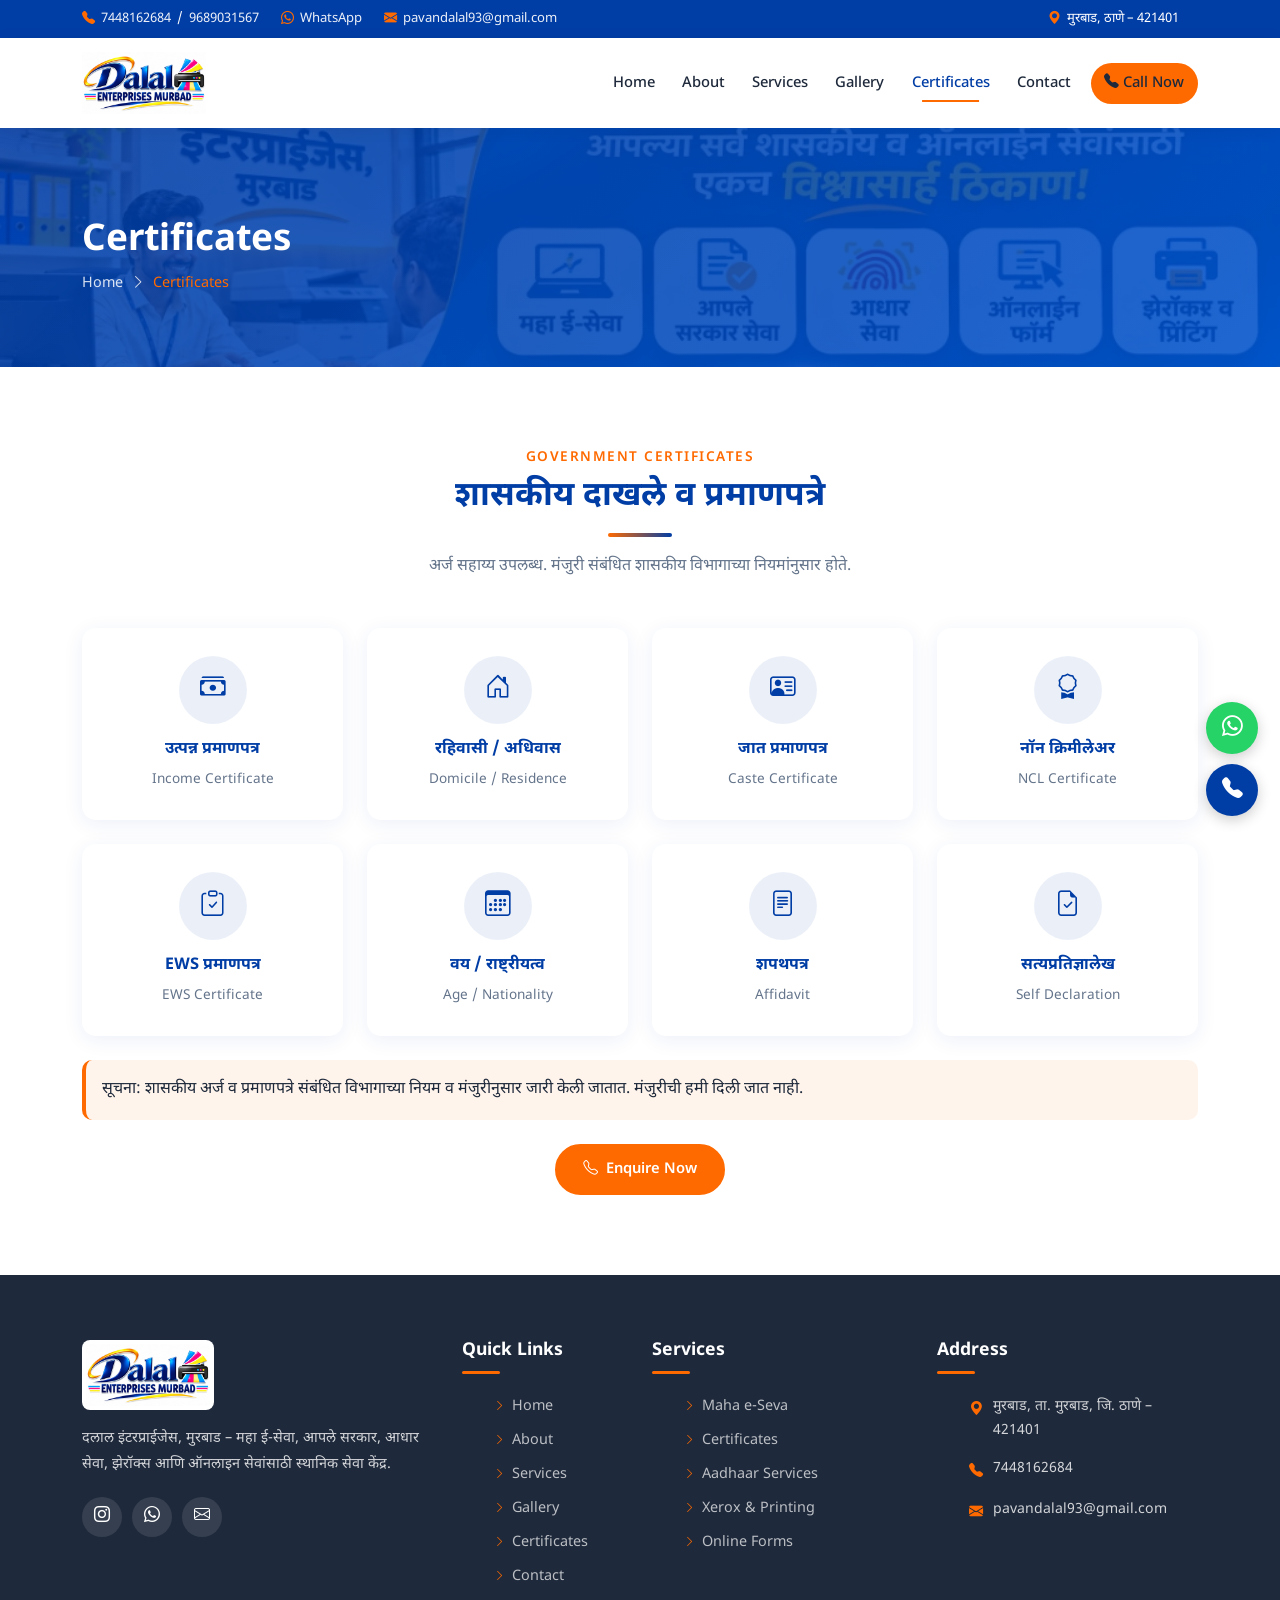
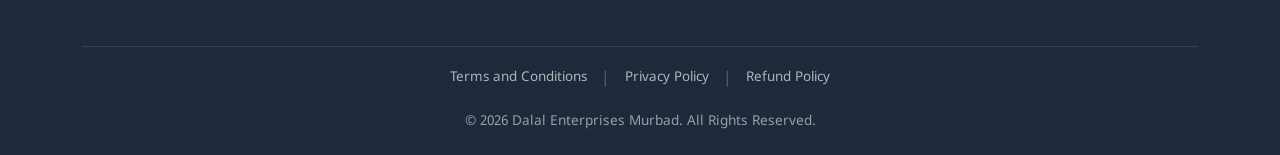
<file: certificates.html>
﻿<!DOCTYPE html>
<html lang="mr">
<head>
  <meta charset="UTF-8">
  <meta name="viewport" content="width=device-width, initial-scale=1.0">
  <title>Certificates | दलाल इंटरप्राईजेस मुरबाड</title>
  <meta name="description" content="उत्पन्न, जात, अधिवास, EWS आणि इतर शासकीय दाखल्यांसाठी सहाय्य – दलाल इंटरप्राईजेस मुरबाड.">
  <link rel="canonical" href="https://YOUR-DOMAIN.com/certificates.html">
  <link rel="icon" href="assets/images/logo/favicon.jpg" type="image/jpeg">
  <link href="https://fonts.googleapis.com/css2?family=Noto+Sans+Devanagari:wght@400;500;600;700&family=Poppins:wght@300;400;500;600;700&display=swap" rel="stylesheet">
  <link href="https://cdn.jsdelivr.net/npm/bootstrap@5.3.3/dist/css/bootstrap.min.css" rel="stylesheet">
  <link href="https://cdn.jsdelivr.net/npm/bootstrap-icons@1.11.3/font/bootstrap-icons.min.css" rel="stylesheet">
  <link href="https://cdn.jsdelivr.net/npm/aos@2.3.4/dist/aos.css" rel="stylesheet">
  <link rel="stylesheet" href="assets/css/style.css">
  <link rel="stylesheet" href="assets/css/responsive.css">
  <style>body,h1,h2,h3,h4,h5,h6{font-family:"Noto Sans Devanagari","Poppins",sans-serif}</style>
</head>
<body>  <div id="page-loader"><div class="loader-spinner"></div><p class="loader-text">दलाल इंटरप्राईजेस, मुरबाड</p></div>
  <div class="top-bar"><div class="container"><div class="row align-items-center">
    <div class="col-lg-9">
      <span class="top-bar-item"><i class="bi bi-telephone-fill"></i> <a href="tel:7448162684">7448162684</a> / <a href="tel:9689031567">9689031567</a></span>
      <span class="top-bar-item"><i class="bi bi-whatsapp"></i> <a href="https://wa.me/917448162684" target="_blank" rel="noopener">WhatsApp</a></span>
      <span class="top-bar-item"><i class="bi bi-envelope-fill"></i> <a href="mailto:pavandalal93@gmail.com">pavandalal93@gmail.com</a></span>
    </div>
    <div class="col-lg-3 text-lg-end d-none d-lg-block"><span class="top-bar-item"><i class="bi bi-geo-alt-fill"></i> मुरबाड, ठाणे – 421401</span></div>
  </div></div></div>
  <header class="main-header"><nav class="navbar navbar-expand-lg"><div class="container">
    <a class="navbar-brand" href="index.html"><img src="assets/images/logo/logo-dalal-enterprises.jpg" alt="Dalal Enterprises Logo"></a>
    <button class="navbar-toggler" type="button" data-bs-toggle="collapse" data-bs-target="#mainNav" aria-label="Toggle navigation"><span class="navbar-toggler-icon"></span></button>
    <div class="collapse navbar-collapse" id="mainNav">
      <ul class="navbar-nav ms-auto align-items-lg-center">
        <li class="nav-item"><a class="nav-link " href="index.html">Home</a></li>
        <li class="nav-item"><a class="nav-link " href="about.html">About</a></li>
        <li class="nav-item"><a class="nav-link " href="services.html">Services</a></li>
        <li class="nav-item"><a class="nav-link " href="gallery.html">Gallery</a></li>
        <li class="nav-item"><a class="nav-link active" href="certificates.html">Certificates</a></li>
        <li class="nav-item"><a class="nav-link " href="contact.html">Contact</a></li>
        <li class="nav-item"><a class="nav-link btn-nav-cta" href="tel:7448162684"><i class="bi bi-telephone-fill"></i> Call Now</a></li>
      </ul>
    </div>
  </div></nav></header><section class="page-banner"><div class="container">
  <h1>Certificates</h1>
  <div class="breadcrumb-custom"><a href="index.html">Home</a> <i class="bi bi-chevron-right"></i> <span class="active">Certificates</span></div>
</div></section>
<section class="section-padding"><div class="container">
  <div class="section-title" data-aos="fade-up"><span class="subtitle">Government Certificates</span><h2>शासकीय दाखले व प्रमाणपत्रे</h2><div class="divider"></div>
  <p>अर्ज सहाय्य उपलब्ध. मंजुरी संबंधित शासकीय विभागाच्या नियमांनुसार होते.</p></div>
  <div class="row g-4">
    <div class="col-6 col-md-4 col-lg-3" data-aos="fade-up"><div class="service-card"><div class="service-card-icon"><i class="bi bi-cash-stack"></i></div><h4>उत्पन्न प्रमाणपत्र</h4><p>Income Certificate</p></div></div>
    <div class="col-6 col-md-4 col-lg-3" data-aos="fade-up"><div class="service-card"><div class="service-card-icon"><i class="bi bi-house-door"></i></div><h4>रहिवासी / अधिवास</h4><p>Domicile / Residence</p></div></div>
    <div class="col-6 col-md-4 col-lg-3" data-aos="fade-up"><div class="service-card"><div class="service-card-icon"><i class="bi bi-person-vcard"></i></div><h4>जात प्रमाणपत्र</h4><p>Caste Certificate</p></div></div>
    <div class="col-6 col-md-4 col-lg-3" data-aos="fade-up"><div class="service-card"><div class="service-card-icon"><i class="bi bi-award"></i></div><h4>नॉन क्रिमीलेअर</h4><p>NCL Certificate</p></div></div>
    <div class="col-6 col-md-4 col-lg-3" data-aos="fade-up"><div class="service-card"><div class="service-card-icon"><i class="bi bi-clipboard-check"></i></div><h4>EWS प्रमाणपत्र</h4><p>EWS Certificate</p></div></div>
    <div class="col-6 col-md-4 col-lg-3" data-aos="fade-up"><div class="service-card"><div class="service-card-icon"><i class="bi bi-calendar3"></i></div><h4>वय / राष्ट्रीयत्व</h4><p>Age / Nationality</p></div></div>
    <div class="col-6 col-md-4 col-lg-3" data-aos="fade-up"><div class="service-card"><div class="service-card-icon"><i class="bi bi-file-text"></i></div><h4>शपथपत्र</h4><p>Affidavit</p></div></div>
    <div class="col-6 col-md-4 col-lg-3" data-aos="fade-up"><div class="service-card"><div class="service-card-icon"><i class="bi bi-file-earmark-check"></i></div><h4>सत्यप्रतिज्ञालेख</h4><p>Self Declaration</p></div></div>
  </div>
  <div class="notice-box mt-4" style="background:#FFF4EB;border-left:4px solid #FF6A00;padding:1rem;border-radius:10px;">सूचना: शासकीय अर्ज व प्रमाणपत्रे संबंधित विभागाच्या नियम व मंजुरीनुसार जारी केली जातात. मंजुरीची हमी दिली जात नाही.</div>
  <div class="text-center mt-4"><a href="contact.html" class="btn-primary-custom"><i class="bi bi-telephone"></i> Enquire Now</a></div>
</div></section>  <footer class="main-footer"><div class="container"><div class="row g-4">
    <div class="col-lg-4 col-md-6 footer-about">
      <img src="assets/images/logo/logo-dalal-enterprises.jpg" alt="Dalal Enterprises" style="background:#fff;border-radius:8px;padding:4px;">
      <p>दलाल इंटरप्राईजेस, मुरबाड – महा ई-सेवा, आपले सरकार, आधार सेवा, झेरॉक्स आणि ऑनलाइन सेवांसाठी स्थानिक सेवा केंद्र.</p>
      <div class="footer-social">
        <a href="https://www.instagram.com/dalal_enterprises_murbad_3332/" target="_blank" rel="noopener" aria-label="Instagram"><i class="bi bi-instagram"></i></a>
        <a href="https://wa.me/917448162684" target="_blank" rel="noopener" aria-label="WhatsApp"><i class="bi bi-whatsapp"></i></a>
        <a href="mailto:pavandalal93@gmail.com" aria-label="Email"><i class="bi bi-envelope"></i></a>
      </div>
    </div>
    <div class="col-lg-2 col-md-6 footer-widget"><h5 class="footer-title">Quick Links</h5>
      <ul class="footer-links">
        <li><a href="index.html"><i class="bi bi-chevron-right"></i> Home</a></li>
        <li><a href="about.html"><i class="bi bi-chevron-right"></i> About</a></li>
        <li><a href="services.html"><i class="bi bi-chevron-right"></i> Services</a></li>
        <li><a href="gallery.html"><i class="bi bi-chevron-right"></i> Gallery</a></li>
        <li><a href="certificates.html"><i class="bi bi-chevron-right"></i> Certificates</a></li>
        <li><a href="contact.html"><i class="bi bi-chevron-right"></i> Contact</a></li>
      </ul>
    </div>
    <div class="col-lg-3 col-md-6 footer-widget"><h5 class="footer-title">Services</h5>
      <ul class="footer-links">
        <li><a href="services.html"><i class="bi bi-chevron-right"></i> Maha e-Seva</a></li>
        <li><a href="certificates.html"><i class="bi bi-chevron-right"></i> Certificates</a></li>
        <li><a href="services.html#aadhaar"><i class="bi bi-chevron-right"></i> Aadhaar Services</a></li>
        <li><a href="services.html#xerox"><i class="bi bi-chevron-right"></i> Xerox &amp; Printing</a></li>
        <li><a href="services.html#online"><i class="bi bi-chevron-right"></i> Online Forms</a></li>
      </ul>
    </div>
    <div class="col-lg-3 col-md-6 footer-widget"><h5 class="footer-title">Address</h5>
      <ul class="footer-contact">
        <li><i class="bi bi-geo-alt-fill"></i><span>मुरबाड, ता. मुरबाड, जि. ठाणे – 421401</span></li>
        <li><i class="bi bi-telephone-fill"></i><span><a href="tel:7448162684">7448162684</a></span></li>
        <li><i class="bi bi-envelope-fill"></i><span><a href="mailto:pavandalal93@gmail.com">pavandalal93@gmail.com</a></span></li>
      </ul>
    </div>
  </div>
  <div class="footer-bottom">
    <div class="footer-policies">
      <a href="terms-and-conditions.html">Terms and Conditions</a><span class="sep">|</span>
      <a href="privacy-policy.html">Privacy Policy</a><span class="sep">|</span>
      <a href="refund-policy.html">Refund Policy</a>
    </div>
    <div class="text-center"><p>&copy; 2026 Dalal Enterprises Murbad. All Rights Reserved.</p></div>
  </div></div></footer>
  <div class="floating-buttons">
    <a href="https://wa.me/917448162684" class="floating-btn whatsapp" target="_blank" rel="noopener" aria-label="WhatsApp"><i class="bi bi-whatsapp"></i></a>
    <a href="tel:7448162684" class="floating-btn call" aria-label="Call"><i class="bi bi-telephone-fill"></i></a>
    <button class="floating-btn scroll-top" id="scrollToTop" aria-label="Scroll to top"><i class="bi bi-arrow-up"></i></button>
  </div>
  <script src="https://cdn.jsdelivr.net/npm/bootstrap@5.3.3/dist/js/bootstrap.bundle.min.js"></script>
  <script src="https://cdn.jsdelivr.net/npm/aos@2.3.4/dist/aos.js"></script>
  <script src="assets/js/main.js"></script>
</body></html>
</file>
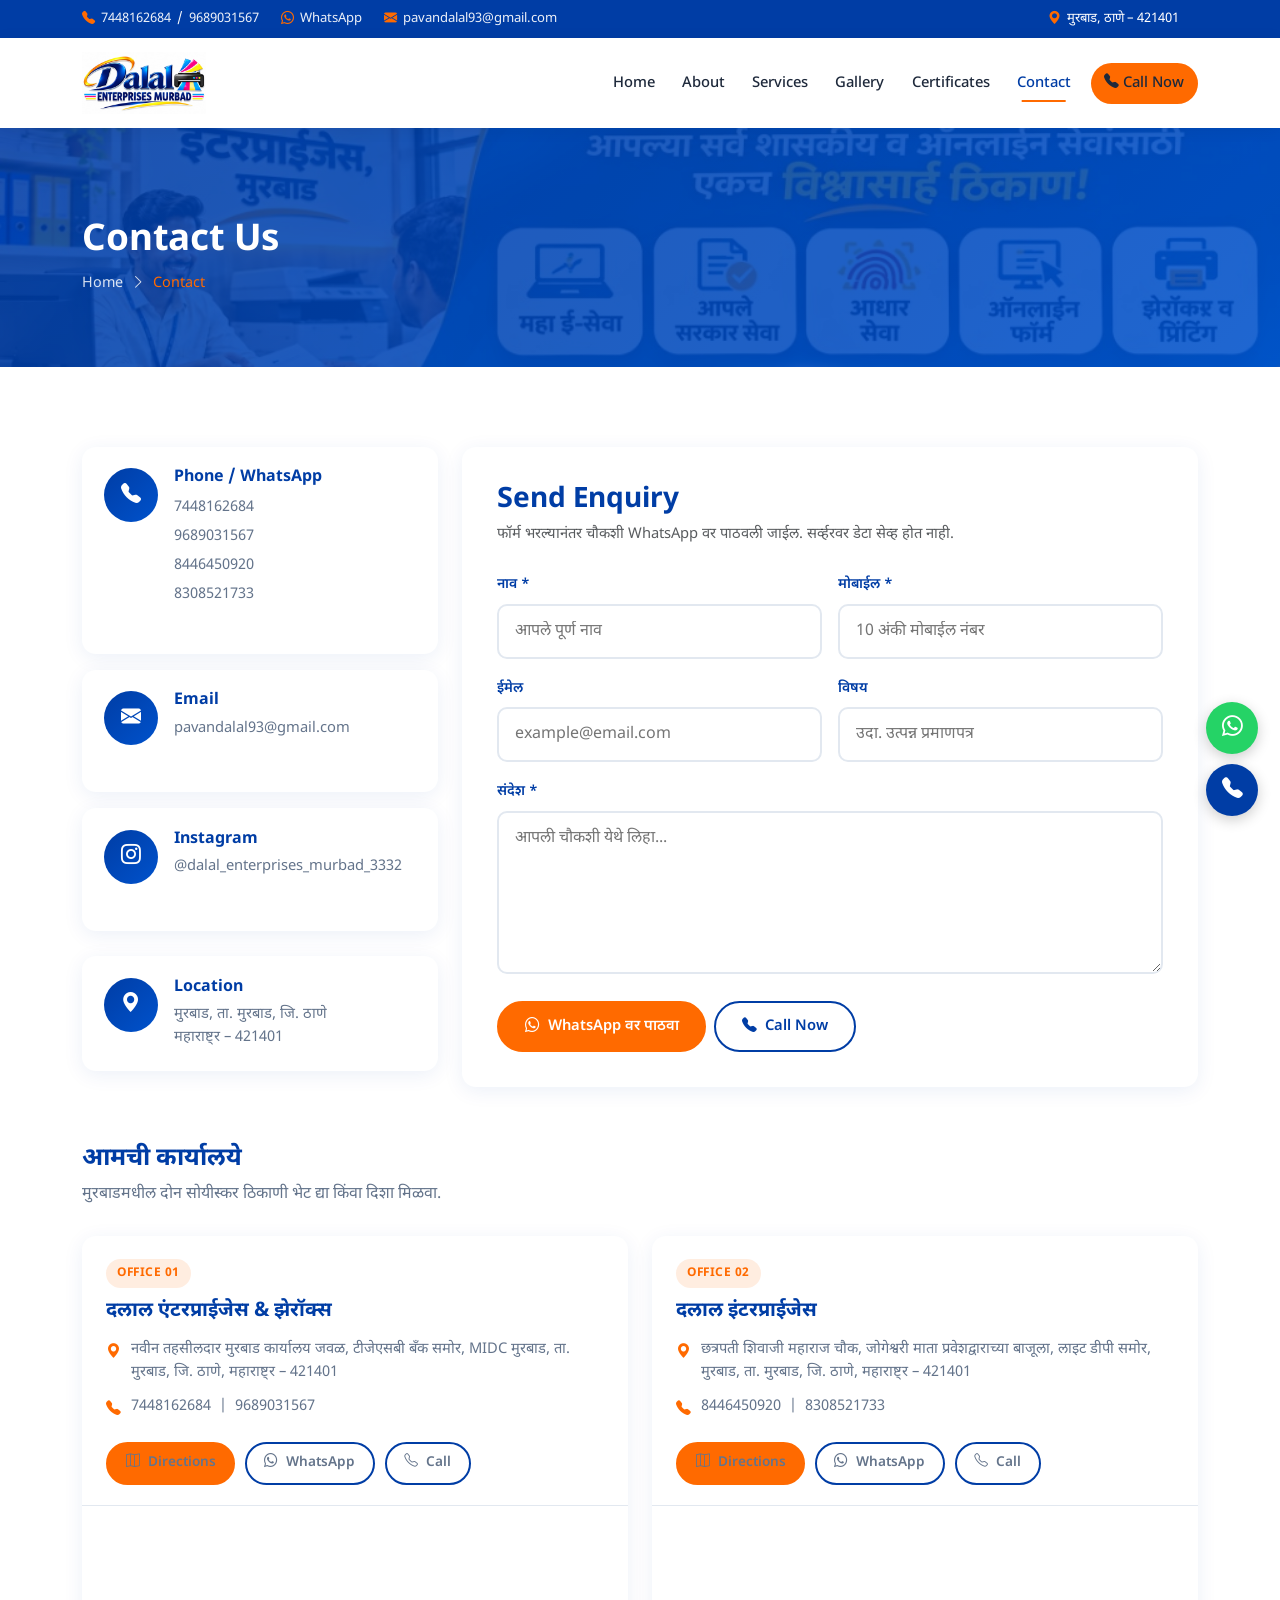
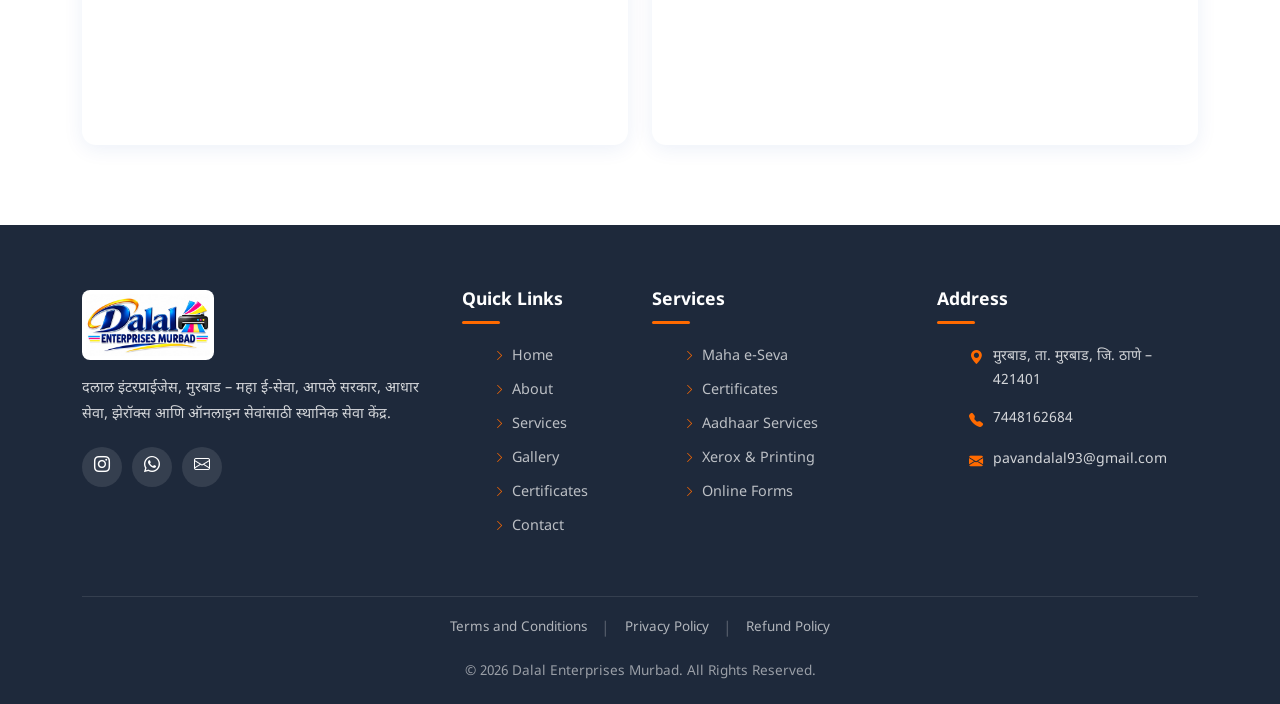
<file: contact.html>
﻿<!DOCTYPE html>
<html lang="mr">
<head>
  <meta charset="UTF-8">
  <meta name="viewport" content="width=device-width, initial-scale=1.0">
  <title>Contact | दलाल इंटरप्राईजेस मुरबाड</title>
  <meta name="description" content="दलाल इंटरप्राईजेस मुरबाड संपर्क – दोन कार्यालये, फोन, WhatsApp, Maps.">
  <link rel="canonical" href="https://YOUR-DOMAIN.com/contact.html">
  <link rel="icon" href="assets/images/logo/favicon.jpg" type="image/jpeg">
  <link href="https://fonts.googleapis.com/css2?family=Noto+Sans+Devanagari:wght@400;500;600;700&family=Poppins:wght@300;400;500;600;700&display=swap" rel="stylesheet">
  <link href="https://cdn.jsdelivr.net/npm/bootstrap@5.3.3/dist/css/bootstrap.min.css" rel="stylesheet">
  <link href="https://cdn.jsdelivr.net/npm/bootstrap-icons@1.11.3/font/bootstrap-icons.min.css" rel="stylesheet">
  <link href="https://cdn.jsdelivr.net/npm/aos@2.3.4/dist/aos.css" rel="stylesheet">
  <link rel="stylesheet" href="assets/css/style.css">
  <link rel="stylesheet" href="assets/css/responsive.css">
  <style>
    body, h1, h2, h3, h4, h5, h6 { font-family: "Noto Sans Devanagari", "Poppins", sans-serif; }

    /* Contact page layout polish */
    .contact-quick-row .contact-quick-card {
      display: flex;
      align-items: flex-start;
      gap: 1rem;
      height: 100%;
      margin: 0;
      padding: 1.35rem 1.4rem;
    }
    .contact-quick-card .icon-box {
      margin-bottom: 0;
      flex-shrink: 0;
    }
    .contact-quick-card .quick-body {
      min-width: 0;
      flex: 1;
    }
    .contact-quick-card h5 {
      margin-bottom: 0.35rem;
      font-size: 1rem;
    }
    .contact-quick-card p {
      margin: 0;
      line-height: 1.55;
      word-break: break-word;
    }
    .contact-quick-card .phone-list {
      display: flex;
      flex-direction: column;
      gap: 0.25rem;
    }
    .contact-form-wrapper {
      height: 100%;
      display: flex;
      flex-direction: column;
    }
    .contact-form-wrapper .form-label {
      font-size: 0.88rem;
      font-weight: 600;
      color: var(--secondary);
      margin-bottom: 0.4rem;
    }
    .contact-form-wrapper .form-control-custom {
      width: 100%;
    }
    .contact-form-wrapper textarea.form-control-custom {
      min-height: 120px;
      resize: vertical;
    }
    .office-card-pro {
      height: 100%;
      display: flex;
      flex-direction: column;
      margin: 0;
      padding: 0;
      overflow: hidden;
    }
    .office-card-pro .office-head {
      padding: 1.4rem 1.5rem 0.25rem;
    }
    .office-card-pro .office-badge {
      display: inline-block;
      background: rgba(255, 106, 0, 0.12);
      color: var(--primary);
      font-size: 0.75rem;
      font-weight: 700;
      letter-spacing: 0.04em;
      text-transform: uppercase;
      padding: 0.28rem 0.7rem;
      border-radius: 50px;
      margin-bottom: 0.65rem;
    }
    .office-card-pro h5 {
      margin-bottom: 0.85rem;
      line-height: 1.35;
    }
    .office-card-pro .office-meta {
      list-style: none;
      padding: 0;
      margin: 0 0 1rem;
    }
    .office-card-pro .office-meta li {
      display: flex;
      align-items: flex-start;
      gap: 0.65rem;
      margin-bottom: 0.7rem;
      color: var(--gray);
      font-size: 0.92rem;
      line-height: 1.55;
    }
    .office-card-pro .office-meta li i {
      color: var(--primary);
      margin-top: 0.2rem;
      flex-shrink: 0;
    }
    .office-card-pro .office-actions {
      display: flex;
      flex-wrap: wrap;
      gap: 0.6rem;
      padding: 0 1.5rem 1.25rem;
    }
    .office-card-pro .office-actions .btn-outline-primary-custom,
    .office-card-pro .office-actions .btn-primary-custom {
      padding: 0.5rem 1.1rem;
      font-size: 0.85rem;
    }
    .office-card-pro .map-embed {
      margin-top: auto;
      border-radius: 0;
      box-shadow: none;
      height: 240px;
      border-top: 1px solid var(--border);
    }
    .contact-section-title {
      margin-bottom: 1.75rem;
    }
    .contact-section-title h2 {
      font-size: 1.55rem;
      color: var(--secondary);
      margin-bottom: 0.35rem;
    }
    .contact-section-title p {
      color: var(--gray);
      margin: 0;
    }
    @media (max-width: 991.98px) {
      .contact-form-wrapper { margin-top: 0.25rem; }
    }
  </style>
</head>
<body>
  <div id="page-loader">
    <div class="loader-spinner"></div>
    <p class="loader-text">दलाल इंटरप्राईजेस, मुरबाड</p>
  </div>

  <div class="top-bar">
    <div class="container">
      <div class="row align-items-center">
        <div class="col-lg-9">
          <span class="top-bar-item"><i class="bi bi-telephone-fill"></i> <a href="tel:7448162684">7448162684</a> / <a href="tel:9689031567">9689031567</a></span>
          <span class="top-bar-item"><i class="bi bi-whatsapp"></i> <a href="https://wa.me/917448162684" target="_blank" rel="noopener">WhatsApp</a></span>
          <span class="top-bar-item"><i class="bi bi-envelope-fill"></i> <a href="mailto:pavandalal93@gmail.com">pavandalal93@gmail.com</a></span>
        </div>
        <div class="col-lg-3 text-lg-end d-none d-lg-block">
          <span class="top-bar-item"><i class="bi bi-geo-alt-fill"></i> मुरबाड, ठाणे – 421401</span>
        </div>
      </div>
    </div>
  </div>

  <header class="main-header">
    <nav class="navbar navbar-expand-lg">
      <div class="container">
        <a class="navbar-brand" href="index.html">
          <img src="assets/images/logo/logo-dalal-enterprises.jpg" alt="Dalal Enterprises Logo">
        </a>
        <button class="navbar-toggler" type="button" data-bs-toggle="collapse" data-bs-target="#mainNav" aria-label="Toggle navigation">
          <span class="navbar-toggler-icon"></span>
        </button>
        <div class="collapse navbar-collapse" id="mainNav">
          <ul class="navbar-nav ms-auto align-items-lg-center">
            <li class="nav-item"><a class="nav-link" href="index.html">Home</a></li>
            <li class="nav-item"><a class="nav-link" href="about.html">About</a></li>
            <li class="nav-item"><a class="nav-link" href="services.html">Services</a></li>
            <li class="nav-item"><a class="nav-link" href="gallery.html">Gallery</a></li>
            <li class="nav-item"><a class="nav-link" href="certificates.html">Certificates</a></li>
            <li class="nav-item"><a class="nav-link active" href="contact.html">Contact</a></li>
            <li class="nav-item"><a class="nav-link btn-nav-cta" href="tel:7448162684"><i class="bi bi-telephone-fill"></i> Call Now</a></li>
          </ul>
        </div>
      </div>
    </nav>
  </header>

  <section class="page-banner">
    <div class="container">
      <h1>Contact Us</h1>
      <div class="breadcrumb-custom">
        <a href="index.html">Home</a>
        <i class="bi bi-chevron-right"></i>
        <span class="active">Contact</span>
      </div>
    </div>
  </section>

  <section class="section-padding contact-main-section">
    <div class="container">

      <!-- Quick contact + form -->
      <div class="row g-4 align-items-stretch mb-2">
        <div class="col-lg-4">
          <div class="row g-3 contact-quick-row h-100">
            <div class="col-12">
              <div class="contact-info-card contact-quick-card">
                <div class="icon-box"><i class="bi bi-telephone-fill"></i></div>
                <div class="quick-body">
                  <h5>Phone / WhatsApp</h5>
                  <div class="phone-list">
                    <a href="tel:7448162684">7448162684</a>
                    <a href="tel:9689031567">9689031567</a>
                    <a href="tel:8446450920">8446450920</a>
                    <a href="tel:8308521733">8308521733</a>
                  </div>
                </div>
              </div>
            </div>
            <div class="col-12">
              <div class="contact-info-card contact-quick-card">
                <div class="icon-box"><i class="bi bi-envelope-fill"></i></div>
                <div class="quick-body">
                  <h5>Email</h5>
                  <p><a href="mailto:pavandalal93@gmail.com">pavandalal93@gmail.com</a></p>
                </div>
              </div>
            </div>
            <div class="col-12">
              <div class="contact-info-card contact-quick-card">
                <div class="icon-box"><i class="bi bi-instagram"></i></div>
                <div class="quick-body">
                  <h5>Instagram</h5>
                  <p><a href="https://www.instagram.com/dalal_enterprises_murbad_3332/" target="_blank" rel="noopener">@dalal_enterprises_murbad_3332</a></p>
                </div>
              </div>
            </div>
            <div class="col-12 mt-auto">
              <div class="contact-info-card contact-quick-card">
                <div class="icon-box"><i class="bi bi-geo-alt-fill"></i></div>
                <div class="quick-body">
                  <h5>Location</h5>
                  <p>मुरबाड, ता. मुरबाड, जि. ठाणे<br>महाराष्ट्र – 421401</p>
                </div>
              </div>
            </div>
          </div>
        </div>

        <div class="col-lg-8">
          <div class="contact-form-wrapper">
            <h3 class="mb-1">Send Enquiry</h3>
            <p class="text-muted mb-4" style="font-size:0.92rem;">फॉर्म भरल्यानंतर चौकशी WhatsApp वर पाठवली जाईल. सर्व्हरवर डेटा सेव्ह होत नाही.</p>
            <form id="contactForm" class="mt-auto">
              <div class="row g-3">
                <div class="col-md-6">
                  <label class="form-label" for="cName">नाव *</label>
                  <input class="form-control-custom" id="cName" name="name" type="text" placeholder="आपले पूर्ण नाव" required>
                </div>
                <div class="col-md-6">
                  <label class="form-label" for="cMobile">मोबाईल *</label>
                  <input class="form-control-custom" id="cMobile" name="mobile" type="tel" placeholder="10 अंकी मोबाईल नंबर" required>
                </div>
                <div class="col-md-6">
                  <label class="form-label" for="cEmail">ईमेल</label>
                  <input class="form-control-custom" id="cEmail" name="email" type="email" placeholder="example@email.com">
                </div>
                <div class="col-md-6">
                  <label class="form-label" for="cSubject">विषय</label>
                  <input class="form-control-custom" id="cSubject" name="subject" type="text" placeholder="उदा. उत्पन्न प्रमाणपत्र">
                </div>
                <div class="col-12">
                  <label class="form-label" for="cMessage">संदेश *</label>
                  <textarea class="form-control-custom" id="cMessage" name="message" rows="5" placeholder="आपली चौकशी येथे लिहा..." required></textarea>
                </div>
                <div class="col-12 d-flex flex-wrap gap-2 align-items-center">
                  <button type="submit" class="btn-primary-custom"><i class="bi bi-whatsapp"></i> WhatsApp वर पाठवा</button>
                  <a href="tel:7448162684" class="btn-outline-primary-custom"><i class="bi bi-telephone-fill"></i> Call Now</a>
                </div>
              </div>
            </form>
          </div>
        </div>
      </div>

      <!-- Offices -->
      <div class="contact-section-title mt-5 pt-2" id="offices">
        <h2>आमची कार्यालये</h2>
        <p>मुरबाडमधील दोन सोयीस्कर ठिकाणी भेट द्या किंवा दिशा मिळवा.</p>
      </div>

      <div class="row g-4 align-items-stretch">
        <div class="col-lg-6">
          <div class="contact-info-card office-card-pro">
            <div class="office-head">
              <span class="office-badge">Office 01</span>
              <h5>दलाल एंटरप्राईजेस &amp; झेरॉक्स</h5>
              <ul class="office-meta">
                <li>
                  <i class="bi bi-geo-alt-fill"></i>
                  <span>नवीन तहसीलदार मुरबाड कार्यालय जवळ, टीजेएसबी बँक समोर, MIDC मुरबाड, ता. मुरबाड, जि. ठाणे, महाराष्ट्र – 421401</span>
                </li>
                <li>
                  <i class="bi bi-telephone-fill"></i>
                  <span><a href="tel:7448162684">7448162684</a> &nbsp;|&nbsp; <a href="tel:9689031567">9689031567</a></span>
                </li>
              </ul>
            </div>
            <div class="office-actions">
              <a class="btn-primary-custom" href="https://maps.app.goo.gl/83HwfqcypYwL7k4f9?g_st=ac" target="_blank" rel="noopener"><i class="bi bi-map"></i> Directions</a>
              <a class="btn-outline-primary-custom" href="https://wa.me/917448162684" target="_blank" rel="noopener"><i class="bi bi-whatsapp"></i> WhatsApp</a>
              <a class="btn-outline-primary-custom" href="tel:7448162684"><i class="bi bi-telephone"></i> Call</a>
            </div>
            <div class="map-embed">
              <iframe src="https://maps.google.com/maps?q=Dalal%20Xerox%20Murbad%20MIDC&output=embed" loading="lazy" title="Office 01 Map"></iframe>
            </div>
          </div>
        </div>

        <div class="col-lg-6">
          <div class="contact-info-card office-card-pro">
            <div class="office-head">
              <span class="office-badge">Office 02</span>
              <h5>दलाल इंटरप्राईजेस</h5>
              <ul class="office-meta">
                <li>
                  <i class="bi bi-geo-alt-fill"></i>
                  <span>छत्रपती शिवाजी महाराज चौक, जोगेश्वरी माता प्रवेशद्वाराच्या बाजूला, लाइट डीपी समोर, मुरबाड, ता. मुरबाड, जि. ठाणे, महाराष्ट्र – 421401</span>
                </li>
                <li>
                  <i class="bi bi-telephone-fill"></i>
                  <span><a href="tel:8446450920">8446450920</a> &nbsp;|&nbsp; <a href="tel:8308521733">8308521733</a></span>
                </li>
              </ul>
            </div>
            <div class="office-actions">
              <a class="btn-primary-custom" href="https://maps.app.goo.gl/RDcsqr46Qpu5eAHUA?g_st=ac" target="_blank" rel="noopener"><i class="bi bi-map"></i> Directions</a>
              <a class="btn-outline-primary-custom" href="https://wa.me/918446450920" target="_blank" rel="noopener"><i class="bi bi-whatsapp"></i> WhatsApp</a>
              <a class="btn-outline-primary-custom" href="tel:8446450920"><i class="bi bi-telephone"></i> Call</a>
            </div>
            <div class="map-embed">
              <iframe src="https://maps.google.com/maps?q=Chhatrapati%20Shivaji%20Maharaj%20Chowk%20Murbad&output=embed" loading="lazy" title="Office 02 Map"></iframe>
            </div>
          </div>
        </div>
      </div>

    </div>
  </section>

  <footer class="main-footer">
    <div class="container">
      <div class="row g-4">
        <div class="col-lg-4 col-md-6 footer-about">
          <img src="assets/images/logo/logo-dalal-enterprises.jpg" alt="Dalal Enterprises" style="background:#fff;border-radius:8px;padding:4px;">
          <p>दलाल इंटरप्राईजेस, मुरबाड – महा ई-सेवा, आपले सरकार, आधार सेवा, झेरॉक्स आणि ऑनलाइन सेवांसाठी स्थानिक सेवा केंद्र.</p>
          <div class="footer-social">
            <a href="https://www.instagram.com/dalal_enterprises_murbad_3332/" target="_blank" rel="noopener" aria-label="Instagram"><i class="bi bi-instagram"></i></a>
            <a href="https://wa.me/917448162684" target="_blank" rel="noopener" aria-label="WhatsApp"><i class="bi bi-whatsapp"></i></a>
            <a href="mailto:pavandalal93@gmail.com" aria-label="Email"><i class="bi bi-envelope"></i></a>
          </div>
        </div>
        <div class="col-lg-2 col-md-6 footer-widget">
          <h5 class="footer-title">Quick Links</h5>
          <ul class="footer-links">
            <li><a href="index.html"><i class="bi bi-chevron-right"></i> Home</a></li>
            <li><a href="about.html"><i class="bi bi-chevron-right"></i> About</a></li>
            <li><a href="services.html"><i class="bi bi-chevron-right"></i> Services</a></li>
            <li><a href="gallery.html"><i class="bi bi-chevron-right"></i> Gallery</a></li>
            <li><a href="certificates.html"><i class="bi bi-chevron-right"></i> Certificates</a></li>
            <li><a href="contact.html"><i class="bi bi-chevron-right"></i> Contact</a></li>
          </ul>
        </div>
        <div class="col-lg-3 col-md-6 footer-widget">
          <h5 class="footer-title">Services</h5>
          <ul class="footer-links">
            <li><a href="services.html"><i class="bi bi-chevron-right"></i> Maha e-Seva</a></li>
            <li><a href="certificates.html"><i class="bi bi-chevron-right"></i> Certificates</a></li>
            <li><a href="services.html#aadhaar"><i class="bi bi-chevron-right"></i> Aadhaar Services</a></li>
            <li><a href="services.html#xerox"><i class="bi bi-chevron-right"></i> Xerox &amp; Printing</a></li>
            <li><a href="services.html#online"><i class="bi bi-chevron-right"></i> Online Forms</a></li>
          </ul>
        </div>
        <div class="col-lg-3 col-md-6 footer-widget">
          <h5 class="footer-title">Address</h5>
          <ul class="footer-contact">
            <li><i class="bi bi-geo-alt-fill"></i><span>मुरबाड, ता. मुरबाड, जि. ठाणे – 421401</span></li>
            <li><i class="bi bi-telephone-fill"></i><span><a href="tel:7448162684">7448162684</a></span></li>
            <li><i class="bi bi-envelope-fill"></i><span><a href="mailto:pavandalal93@gmail.com">pavandalal93@gmail.com</a></span></li>
          </ul>
        </div>
      </div>
      <div class="footer-bottom">
        <div class="footer-policies">
          <a href="terms-and-conditions.html">Terms and Conditions</a><span class="sep">|</span>
          <a href="privacy-policy.html">Privacy Policy</a><span class="sep">|</span>
          <a href="refund-policy.html">Refund Policy</a>
        </div>
        <div class="text-center"><p>&copy; 2026 Dalal Enterprises Murbad. All Rights Reserved.</p></div>
      </div>
    </div>
  </footer>

  <div class="floating-buttons">
    <a href="https://wa.me/917448162684" class="floating-btn whatsapp" target="_blank" rel="noopener" aria-label="WhatsApp"><i class="bi bi-whatsapp"></i></a>
    <a href="tel:7448162684" class="floating-btn call" aria-label="Call"><i class="bi bi-telephone-fill"></i></a>
    <button class="floating-btn scroll-top" id="scrollToTop" aria-label="Scroll to top"><i class="bi bi-arrow-up"></i></button>
  </div>

  <script src="https://cdn.jsdelivr.net/npm/bootstrap@5.3.3/dist/js/bootstrap.bundle.min.js"></script>
  <script src="https://cdn.jsdelivr.net/npm/aos@2.3.4/dist/aos.js"></script>
  <script src="assets/js/main.js"></script>
</body>
</html>
</file>
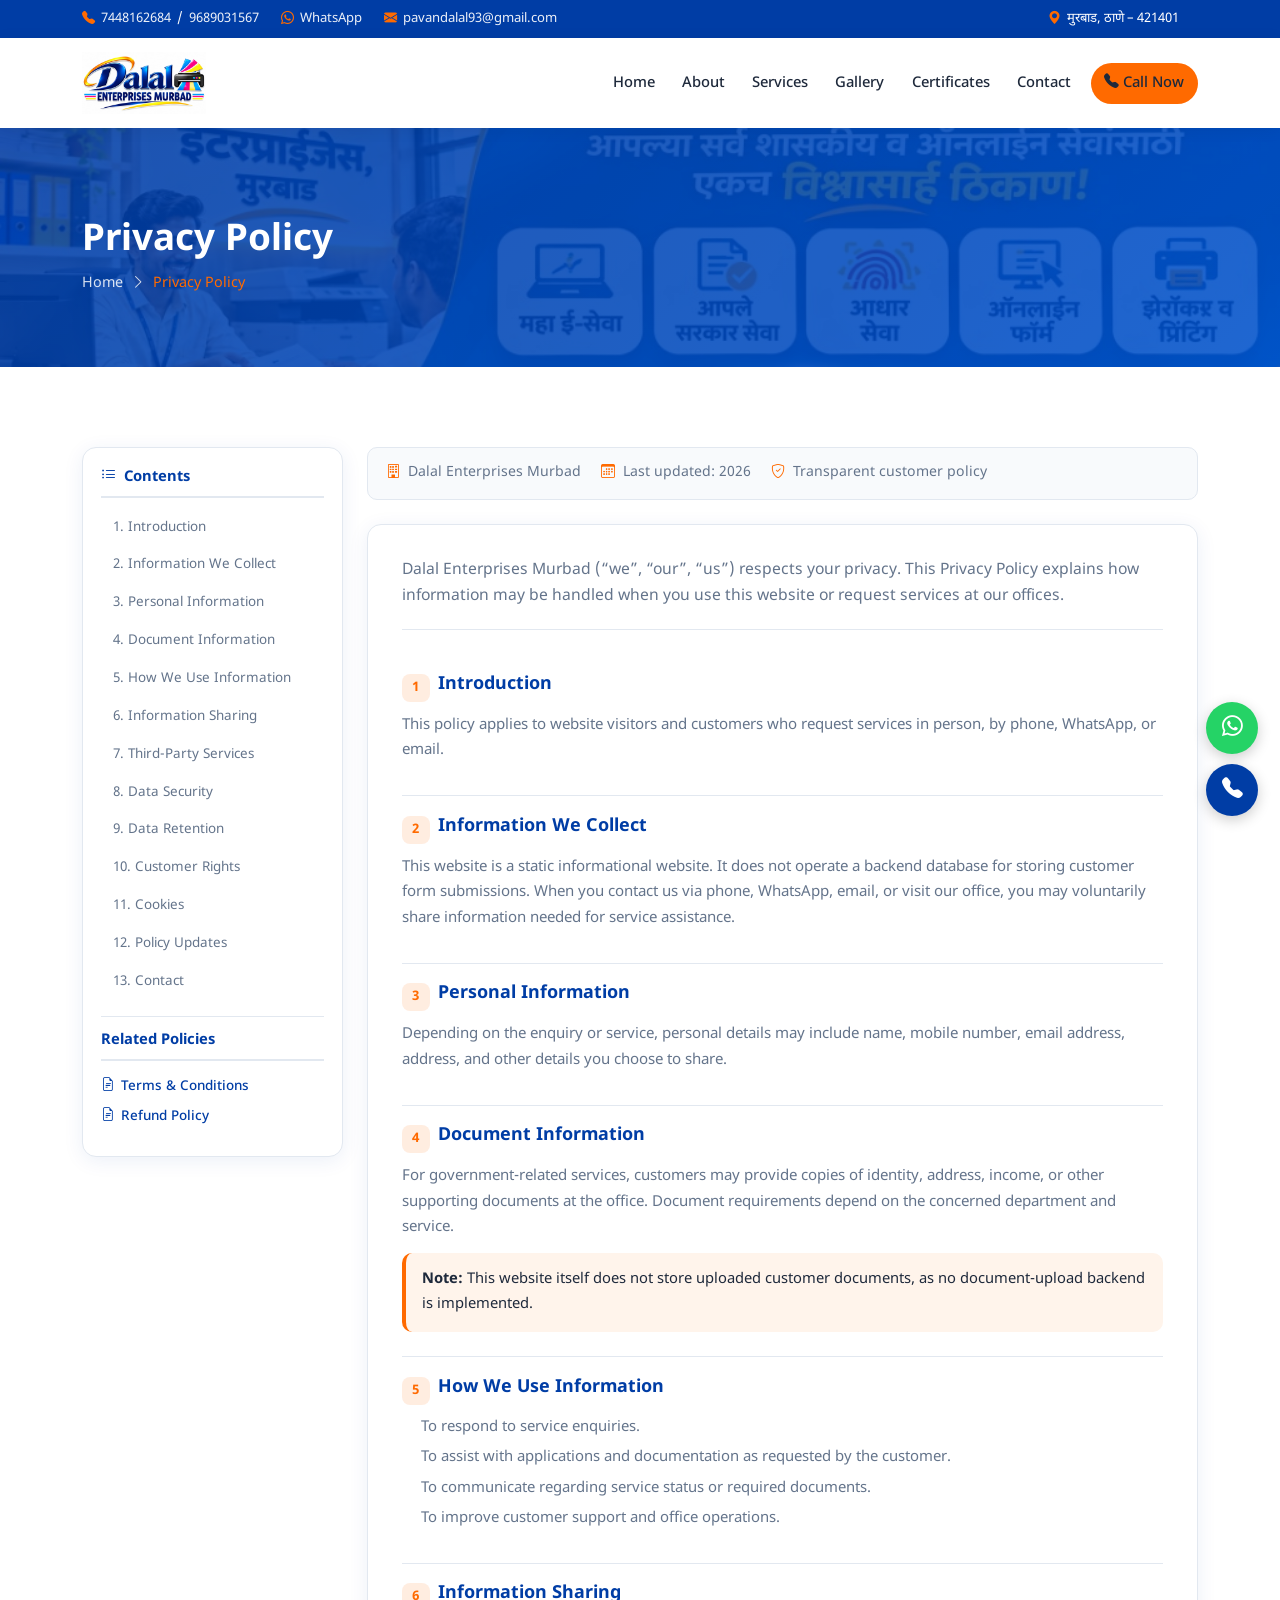
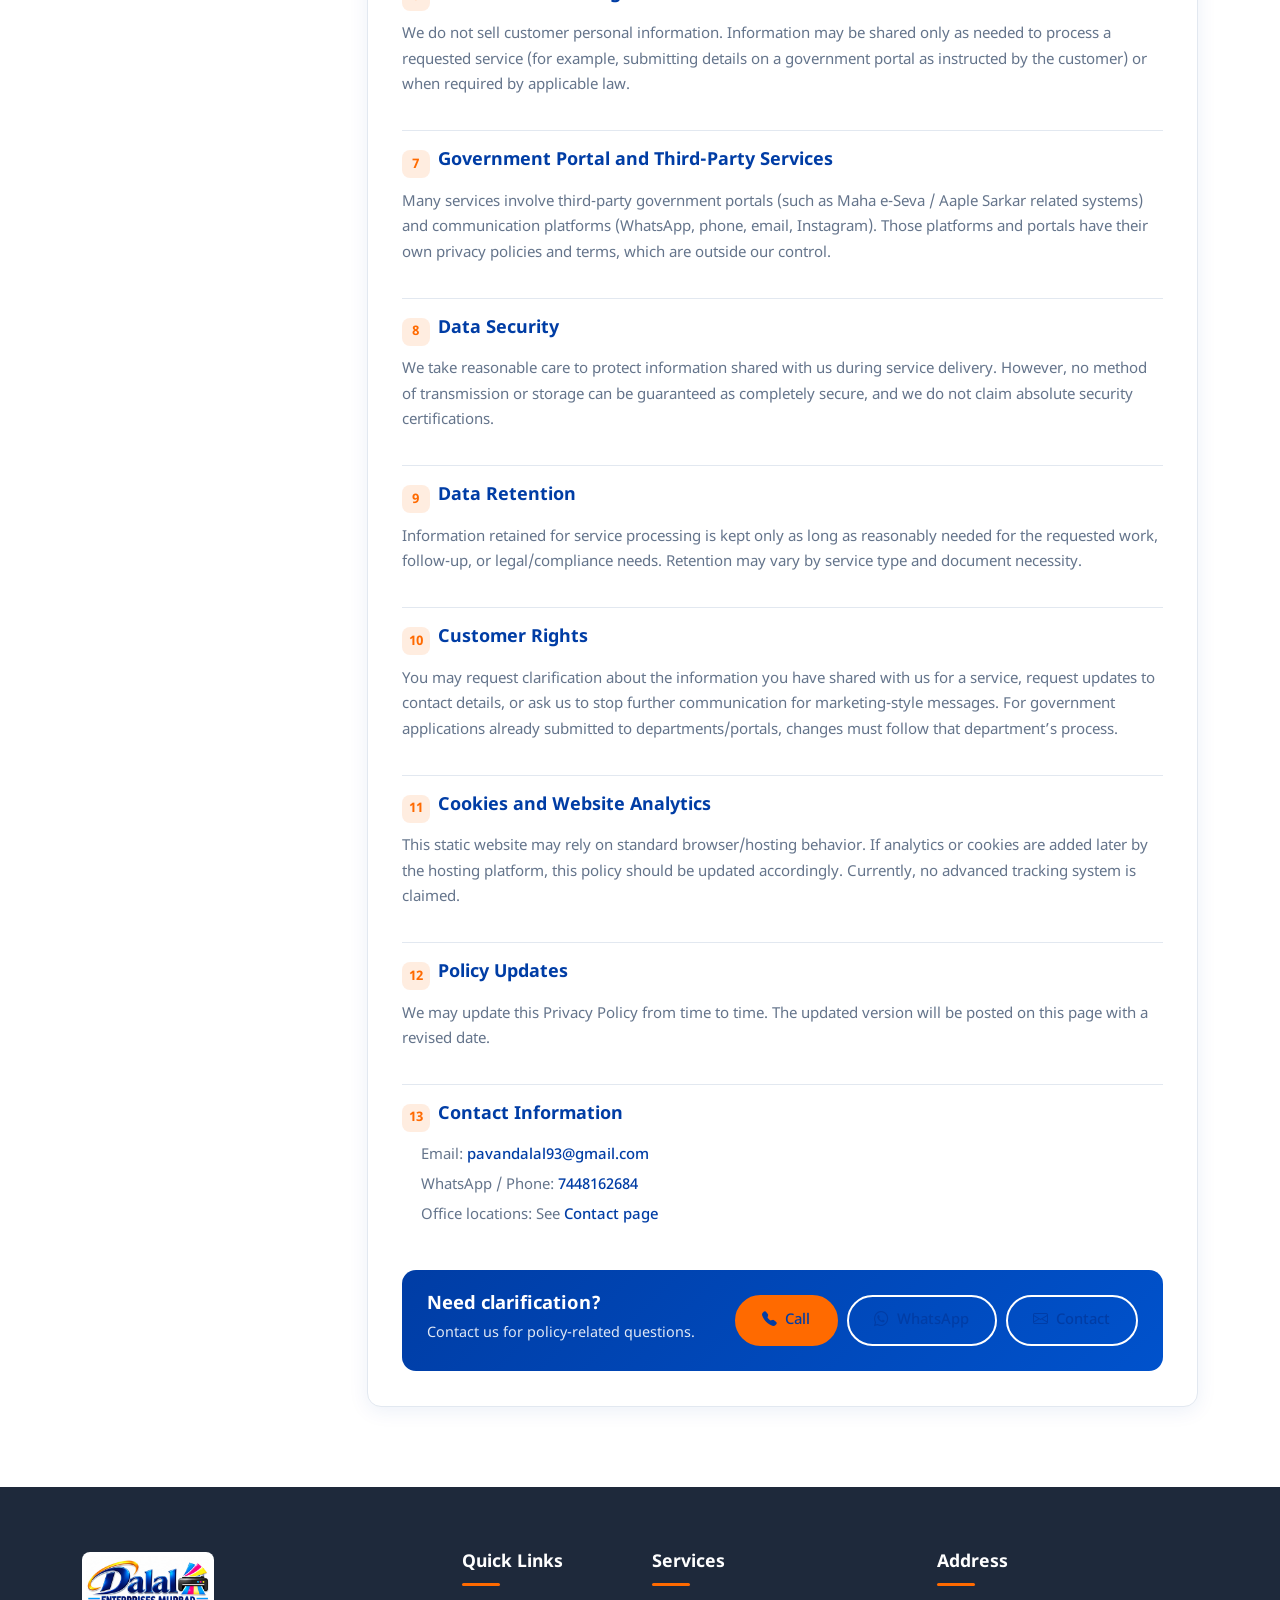
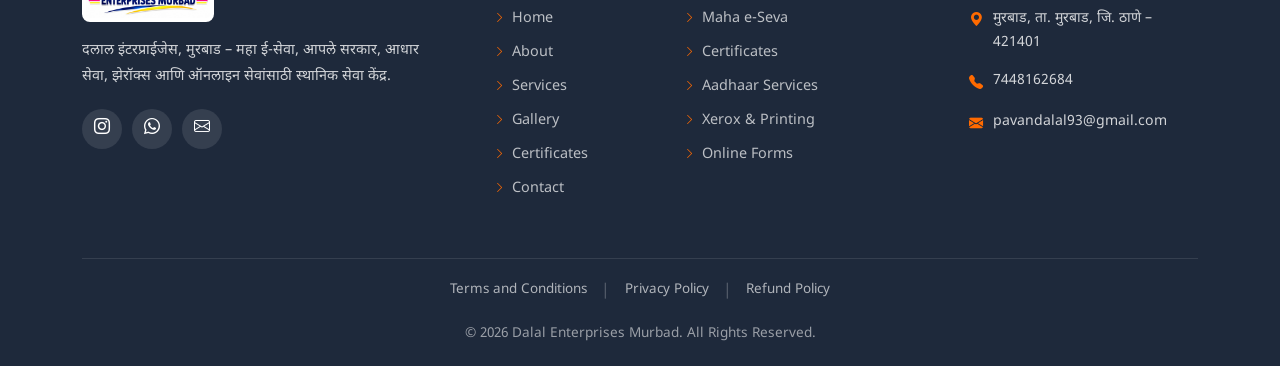
<file: privacy-policy.html>
﻿<!DOCTYPE html>
<html lang="mr">
<head>
  <meta charset="UTF-8">
  <meta name="viewport" content="width=device-width, initial-scale=1.0">
  <title>Privacy Policy | दलाल इंटरप्राईजेस मुरबाड</title>
  <meta name="description" content="Privacy Policy for Dalal Enterprises Murbad website and customer services.">
  <link rel="canonical" href="https://YOUR-DOMAIN.com/privacy-policy.html">
  <link rel="icon" href="assets/images/logo/favicon.jpg" type="image/jpeg">
  <link href="https://fonts.googleapis.com/css2?family=Noto+Sans+Devanagari:wght@400;500;600;700&family=Poppins:wght@300;400;500;600;700&display=swap" rel="stylesheet">
  <link href="https://cdn.jsdelivr.net/npm/bootstrap@5.3.3/dist/css/bootstrap.min.css" rel="stylesheet">
  <link href="https://cdn.jsdelivr.net/npm/bootstrap-icons@1.11.3/font/bootstrap-icons.min.css" rel="stylesheet">
  <link href="https://cdn.jsdelivr.net/npm/aos@2.3.4/dist/aos.css" rel="stylesheet">
  <link rel="stylesheet" href="assets/css/style.css">
  <link rel="stylesheet" href="assets/css/responsive.css">
  <style>body,h1,h2,h3,h4,h5,h6{font-family:"Noto Sans Devanagari","Poppins",sans-serif}</style>
</head>
<body>
  <div id="page-loader"><div class="loader-spinner"></div><p class="loader-text">दलाल इंटरप्राईजेस, मुरबाड</p></div>
  <div class="top-bar"><div class="container"><div class="row align-items-center">
    <div class="col-lg-9">
      <span class="top-bar-item"><i class="bi bi-telephone-fill"></i> <a href="tel:7448162684">7448162684</a> / <a href="tel:9689031567">9689031567</a></span>
      <span class="top-bar-item"><i class="bi bi-whatsapp"></i> <a href="https://wa.me/917448162684" target="_blank" rel="noopener">WhatsApp</a></span>
      <span class="top-bar-item"><i class="bi bi-envelope-fill"></i> <a href="mailto:pavandalal93@gmail.com">pavandalal93@gmail.com</a></span>
    </div>
    <div class="col-lg-3 text-lg-end d-none d-lg-block"><span class="top-bar-item"><i class="bi bi-geo-alt-fill"></i> मुरबाड, ठाणे – 421401</span></div>
  </div></div></div>
  <header class="main-header"><nav class="navbar navbar-expand-lg"><div class="container">
    <a class="navbar-brand" href="index.html"><img src="assets/images/logo/logo-dalal-enterprises.jpg" alt="Dalal Enterprises Logo"></a>
    <button class="navbar-toggler" type="button" data-bs-toggle="collapse" data-bs-target="#mainNav" aria-label="Toggle navigation"><span class="navbar-toggler-icon"></span></button>
    <div class="collapse navbar-collapse" id="mainNav">
      <ul class="navbar-nav ms-auto align-items-lg-center">
        <li class="nav-item"><a class="nav-link" href="index.html">Home</a></li>
        <li class="nav-item"><a class="nav-link" href="about.html">About</a></li>
        <li class="nav-item"><a class="nav-link" href="services.html">Services</a></li>
        <li class="nav-item"><a class="nav-link" href="gallery.html">Gallery</a></li>
        <li class="nav-item"><a class="nav-link" href="certificates.html">Certificates</a></li>
        <li class="nav-item"><a class="nav-link" href="contact.html">Contact</a></li>
        <li class="nav-item"><a class="nav-link btn-nav-cta" href="tel:7448162684"><i class="bi bi-telephone-fill"></i> Call Now</a></li>
      </ul>
    </div>
  </div></nav></header>
  <section class="page-banner">
    <div class="container">
      <h1>Privacy Policy</h1>
      <div class="breadcrumb-custom">
        <a href="index.html">Home</a>
        <i class="bi bi-chevron-right"></i>
        <span class="active">Privacy Policy</span>
      </div>
    </div>
  </section>

  <section class="section-padding">
    <div class="container">
      <div class="row g-4 policy-layout">
        <div class="col-lg-3">
          <aside class="policy-sidebar">
            <h6><i class="bi bi-list-ul me-1"></i> Contents</h6>
            <ul class="policy-nav">
              <li><a href="#introduction">1. Introduction</a></li>
              <li><a href="#collect">2. Information We Collect</a></li>
              <li><a href="#personal">3. Personal Information</a></li>
              <li><a href="#documents">4. Document Information</a></li>
              <li><a href="#use">5. How We Use Information</a></li>
              <li><a href="#sharing">6. Information Sharing</a></li>
              <li><a href="#third-party">7. Third-Party Services</a></li>
              <li><a href="#security">8. Data Security</a></li>
              <li><a href="#retention">9. Data Retention</a></li>
              <li><a href="#rights">10. Customer Rights</a></li>
              <li><a href="#cookies">11. Cookies</a></li>
              <li><a href="#updates">12. Policy Updates</a></li>
              <li><a href="#contact">13. Contact</a></li>
            </ul>
            <div class="policy-related">
              <h6>Related Policies</h6>
            <a href="terms-and-conditions.html"><i class="bi bi-file-earmark-text"></i> Terms & Conditions</a>
            <a href="refund-policy.html"><i class="bi bi-file-earmark-text"></i> Refund Policy</a>
            </div>
          </aside>
        </div>
        <div class="col-lg-9">
          <div class="policy-meta">
            <span><i class="bi bi-building me-1"></i> Dalal Enterprises Murbad</span>
            <span><i class="bi bi-calendar3 me-1"></i> Last updated: 2026</span>
            <span><i class="bi bi-shield-check me-1"></i> Transparent customer policy</span>
          </div>
          <div class="policy-content">
            <p class="policy-intro">Dalal Enterprises Murbad (“we”, “our”, “us”) respects your privacy. This Privacy Policy explains how information may be handled when you use this website or request services at our offices.</p>

            <div class="policy-section" id="introduction">
              <h2><span class="sec-num">1</span> Introduction</h2>
              <p>This policy applies to website visitors and customers who request services in person, by phone, WhatsApp, or email.</p>
            </div>

            <div class="policy-section" id="collect">
              <h2><span class="sec-num">2</span> Information We Collect</h2>
              <p>This website is a static informational website. It does not operate a backend database for storing customer form submissions. When you contact us via phone, WhatsApp, email, or visit our office, you may voluntarily share information needed for service assistance.</p>
            </div>

            <div class="policy-section" id="personal">
              <h2><span class="sec-num">3</span> Personal Information</h2>
              <p>Depending on the enquiry or service, personal details may include name, mobile number, email address, address, and other details you choose to share.</p>
            </div>

            <div class="policy-section" id="documents">
              <h2><span class="sec-num">4</span> Document Information</h2>
              <p>For government-related services, customers may provide copies of identity, address, income, or other supporting documents at the office. Document requirements depend on the concerned department and service.</p>
              <div class="policy-note"><strong>Note:</strong> This website itself does not store uploaded customer documents, as no document-upload backend is implemented.</div>
            </div>

            <div class="policy-section" id="use">
              <h2><span class="sec-num">5</span> How We Use Information</h2>
              <ul>
                <li>To respond to service enquiries.</li>
                <li>To assist with applications and documentation as requested by the customer.</li>
                <li>To communicate regarding service status or required documents.</li>
                <li>To improve customer support and office operations.</li>
              </ul>
            </div>

            <div class="policy-section" id="sharing">
              <h2><span class="sec-num">6</span> Information Sharing</h2>
              <p>We do not sell customer personal information. Information may be shared only as needed to process a requested service (for example, submitting details on a government portal as instructed by the customer) or when required by applicable law.</p>
            </div>

            <div class="policy-section" id="third-party">
              <h2><span class="sec-num">7</span> Government Portal and Third-Party Services</h2>
              <p>Many services involve third-party government portals (such as Maha e-Seva / Aaple Sarkar related systems) and communication platforms (WhatsApp, phone, email, Instagram). Those platforms and portals have their own privacy policies and terms, which are outside our control.</p>
            </div>

            <div class="policy-section" id="security">
              <h2><span class="sec-num">8</span> Data Security</h2>
              <p>We take reasonable care to protect information shared with us during service delivery. However, no method of transmission or storage can be guaranteed as completely secure, and we do not claim absolute security certifications.</p>
            </div>

            <div class="policy-section" id="retention">
              <h2><span class="sec-num">9</span> Data Retention</h2>
              <p>Information retained for service processing is kept only as long as reasonably needed for the requested work, follow-up, or legal/compliance needs. Retention may vary by service type and document necessity.</p>
            </div>

            <div class="policy-section" id="rights">
              <h2><span class="sec-num">10</span> Customer Rights</h2>
              <p>You may request clarification about the information you have shared with us for a service, request updates to contact details, or ask us to stop further communication for marketing-style messages. For government applications already submitted to departments/portals, changes must follow that department’s process.</p>
            </div>

            <div class="policy-section" id="cookies">
              <h2><span class="sec-num">11</span> Cookies and Website Analytics</h2>
              <p>This static website may rely on standard browser/hosting behavior. If analytics or cookies are added later by the hosting platform, this policy should be updated accordingly. Currently, no advanced tracking system is claimed.</p>
            </div>

            <div class="policy-section" id="updates">
              <h2><span class="sec-num">12</span> Policy Updates</h2>
              <p>We may update this Privacy Policy from time to time. The updated version will be posted on this page with a revised date.</p>
            </div>

            <div class="policy-section" id="contact">
              <h2><span class="sec-num">13</span> Contact Information</h2>
              <ul>
                <li>Email: <a href="mailto:pavandalal93@gmail.com">pavandalal93@gmail.com</a></li>
                <li>WhatsApp / Phone: <a href="tel:+917448162684">7448162684</a></li>
                <li>Office locations: See <a href="contact.html">Contact page</a></li>
              </ul>
            </div>
            <div class="policy-cta">
              <div>
                <h4>Need clarification?</h4>
                <p>Contact us for policy-related questions.</p>
              </div>
              <div class="cta-actions">
                <a href="tel:7448162684" class="btn-primary-custom"><i class="bi bi-telephone-fill"></i> Call</a>
                <a href="https://wa.me/917448162684" class="btn-outline-light-custom" target="_blank" rel="noopener"><i class="bi bi-whatsapp"></i> WhatsApp</a>
                <a href="contact.html" class="btn-outline-light-custom"><i class="bi bi-envelope"></i> Contact</a>
              </div>
            </div>
          </div>
        </div>
      </div>
    </div>
  </section>
  <footer class="main-footer"><div class="container"><div class="row g-4">
    <div class="col-lg-4 col-md-6 footer-about">
      <img src="assets/images/logo/logo-dalal-enterprises.jpg" alt="Dalal Enterprises" style="background:#fff;border-radius:8px;padding:4px;">
      <p>दलाल इंटरप्राईजेस, मुरबाड – महा ई-सेवा, आपले सरकार, आधार सेवा, झेरॉक्स आणि ऑनलाइन सेवांसाठी स्थानिक सेवा केंद्र.</p>
      <div class="footer-social">
        <a href="https://www.instagram.com/dalal_enterprises_murbad_3332/" target="_blank" rel="noopener" aria-label="Instagram"><i class="bi bi-instagram"></i></a>
        <a href="https://wa.me/917448162684" target="_blank" rel="noopener" aria-label="WhatsApp"><i class="bi bi-whatsapp"></i></a>
        <a href="mailto:pavandalal93@gmail.com" aria-label="Email"><i class="bi bi-envelope"></i></a>
      </div>
    </div>
    <div class="col-lg-2 col-md-6 footer-widget"><h5 class="footer-title">Quick Links</h5>
      <ul class="footer-links">
        <li><a href="index.html"><i class="bi bi-chevron-right"></i> Home</a></li>
        <li><a href="about.html"><i class="bi bi-chevron-right"></i> About</a></li>
        <li><a href="services.html"><i class="bi bi-chevron-right"></i> Services</a></li>
        <li><a href="gallery.html"><i class="bi bi-chevron-right"></i> Gallery</a></li>
        <li><a href="certificates.html"><i class="bi bi-chevron-right"></i> Certificates</a></li>
        <li><a href="contact.html"><i class="bi bi-chevron-right"></i> Contact</a></li>
      </ul>
    </div>
    <div class="col-lg-3 col-md-6 footer-widget"><h5 class="footer-title">Services</h5>
      <ul class="footer-links">
        <li><a href="services.html"><i class="bi bi-chevron-right"></i> Maha e-Seva</a></li>
        <li><a href="certificates.html"><i class="bi bi-chevron-right"></i> Certificates</a></li>
        <li><a href="services.html#aadhaar"><i class="bi bi-chevron-right"></i> Aadhaar Services</a></li>
        <li><a href="services.html#xerox"><i class="bi bi-chevron-right"></i> Xerox &amp; Printing</a></li>
        <li><a href="services.html#online"><i class="bi bi-chevron-right"></i> Online Forms</a></li>
      </ul>
    </div>
    <div class="col-lg-3 col-md-6 footer-widget"><h5 class="footer-title">Address</h5>
      <ul class="footer-contact">
        <li><i class="bi bi-geo-alt-fill"></i><span>मुरबाड, ता. मुरबाड, जि. ठाणे – 421401</span></li>
        <li><i class="bi bi-telephone-fill"></i><span><a href="tel:7448162684">7448162684</a></span></li>
        <li><i class="bi bi-envelope-fill"></i><span><a href="mailto:pavandalal93@gmail.com">pavandalal93@gmail.com</a></span></li>
      </ul>
    </div>
  </div>
  <div class="footer-bottom">
    <div class="footer-policies">
      <a href="terms-and-conditions.html">Terms and Conditions</a><span class="sep">|</span>
      <a href="privacy-policy.html">Privacy Policy</a><span class="sep">|</span>
      <a href="refund-policy.html">Refund Policy</a>
    </div>
    <div class="text-center"><p>&copy; 2026 Dalal Enterprises Murbad. All Rights Reserved.</p></div>
  </div></div></footer>
  <div class="floating-buttons">
    <a href="https://wa.me/917448162684" class="floating-btn whatsapp" target="_blank" rel="noopener" aria-label="WhatsApp"><i class="bi bi-whatsapp"></i></a>
    <a href="tel:7448162684" class="floating-btn call" aria-label="Call"><i class="bi bi-telephone-fill"></i></a>
    <button class="floating-btn scroll-top" id="scrollToTop" aria-label="Scroll to top"><i class="bi bi-arrow-up"></i></button>
  </div>
  <script src="https://cdn.jsdelivr.net/npm/bootstrap@5.3.3/dist/js/bootstrap.bundle.min.js"></script>
  <script src="https://cdn.jsdelivr.net/npm/aos@2.3.4/dist/aos.js"></script>
  <script src="assets/js/main.js"></script>
</body>
</html>
</file>
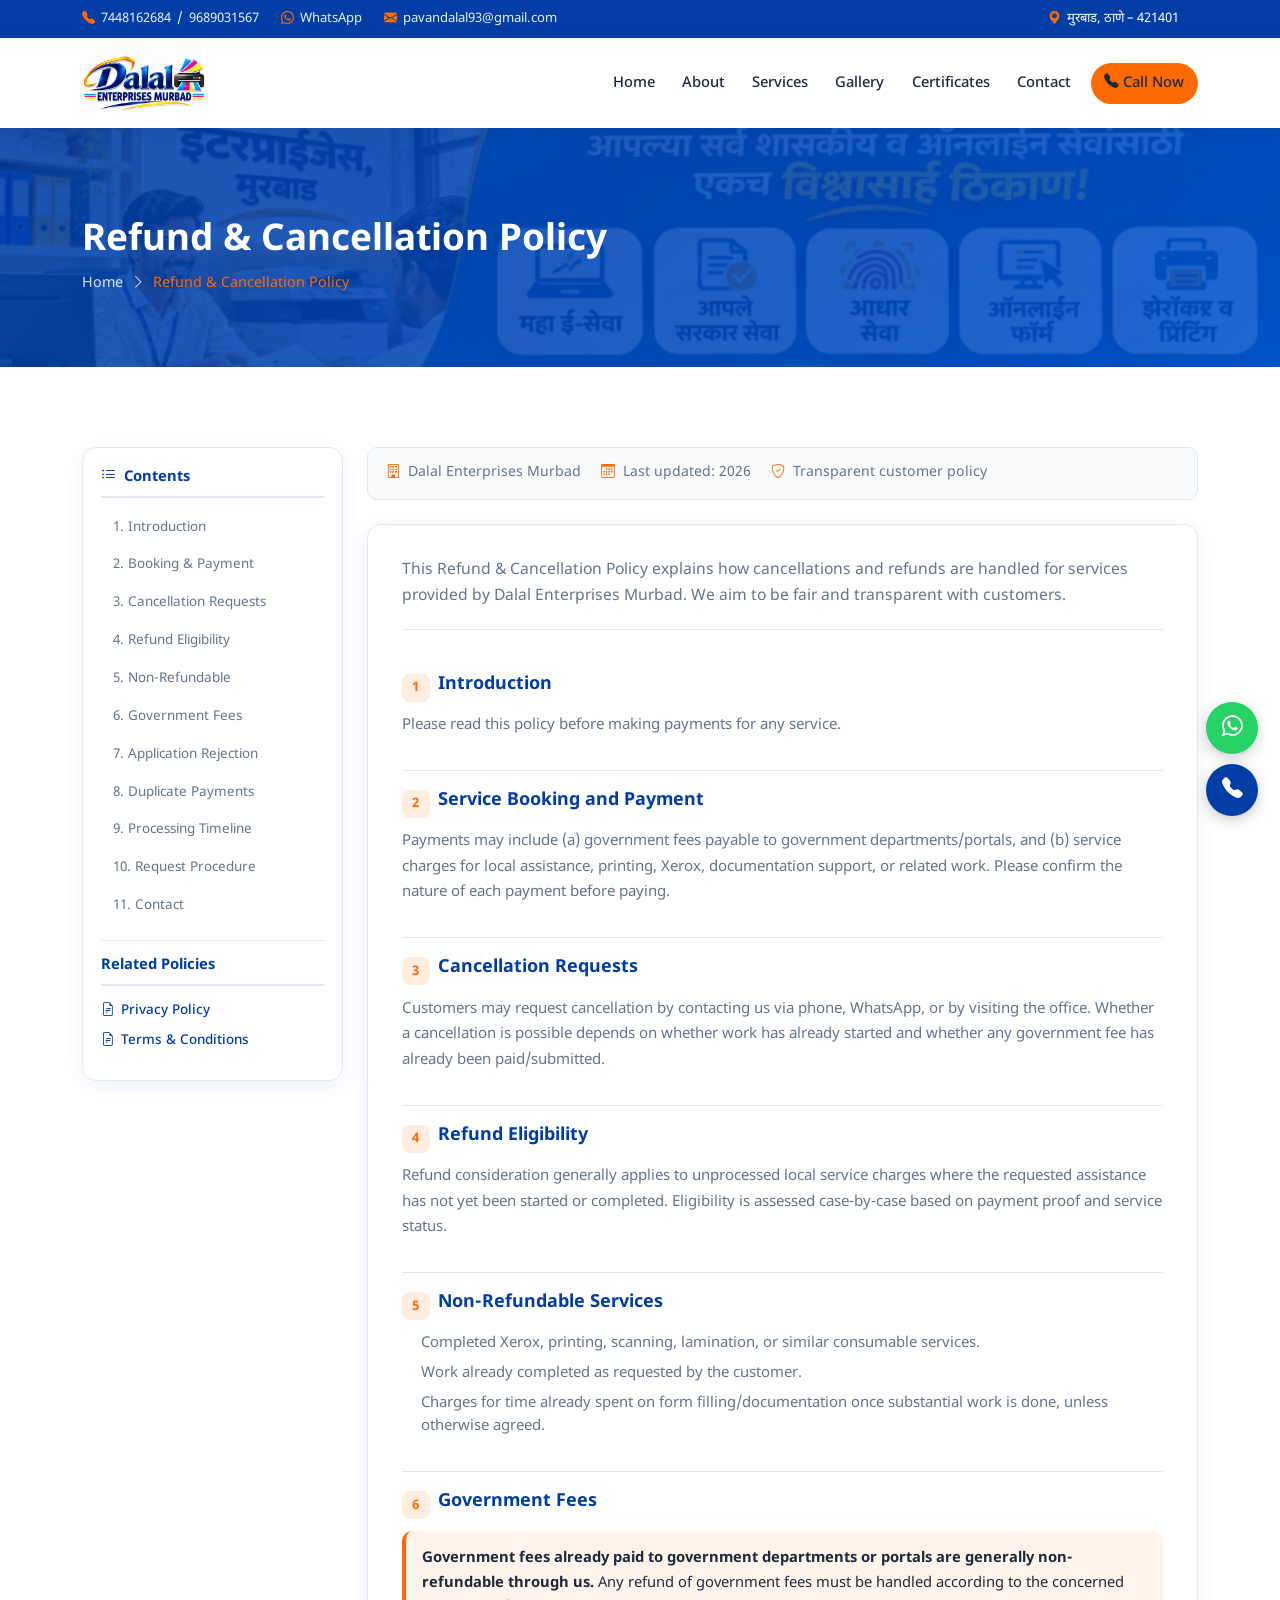
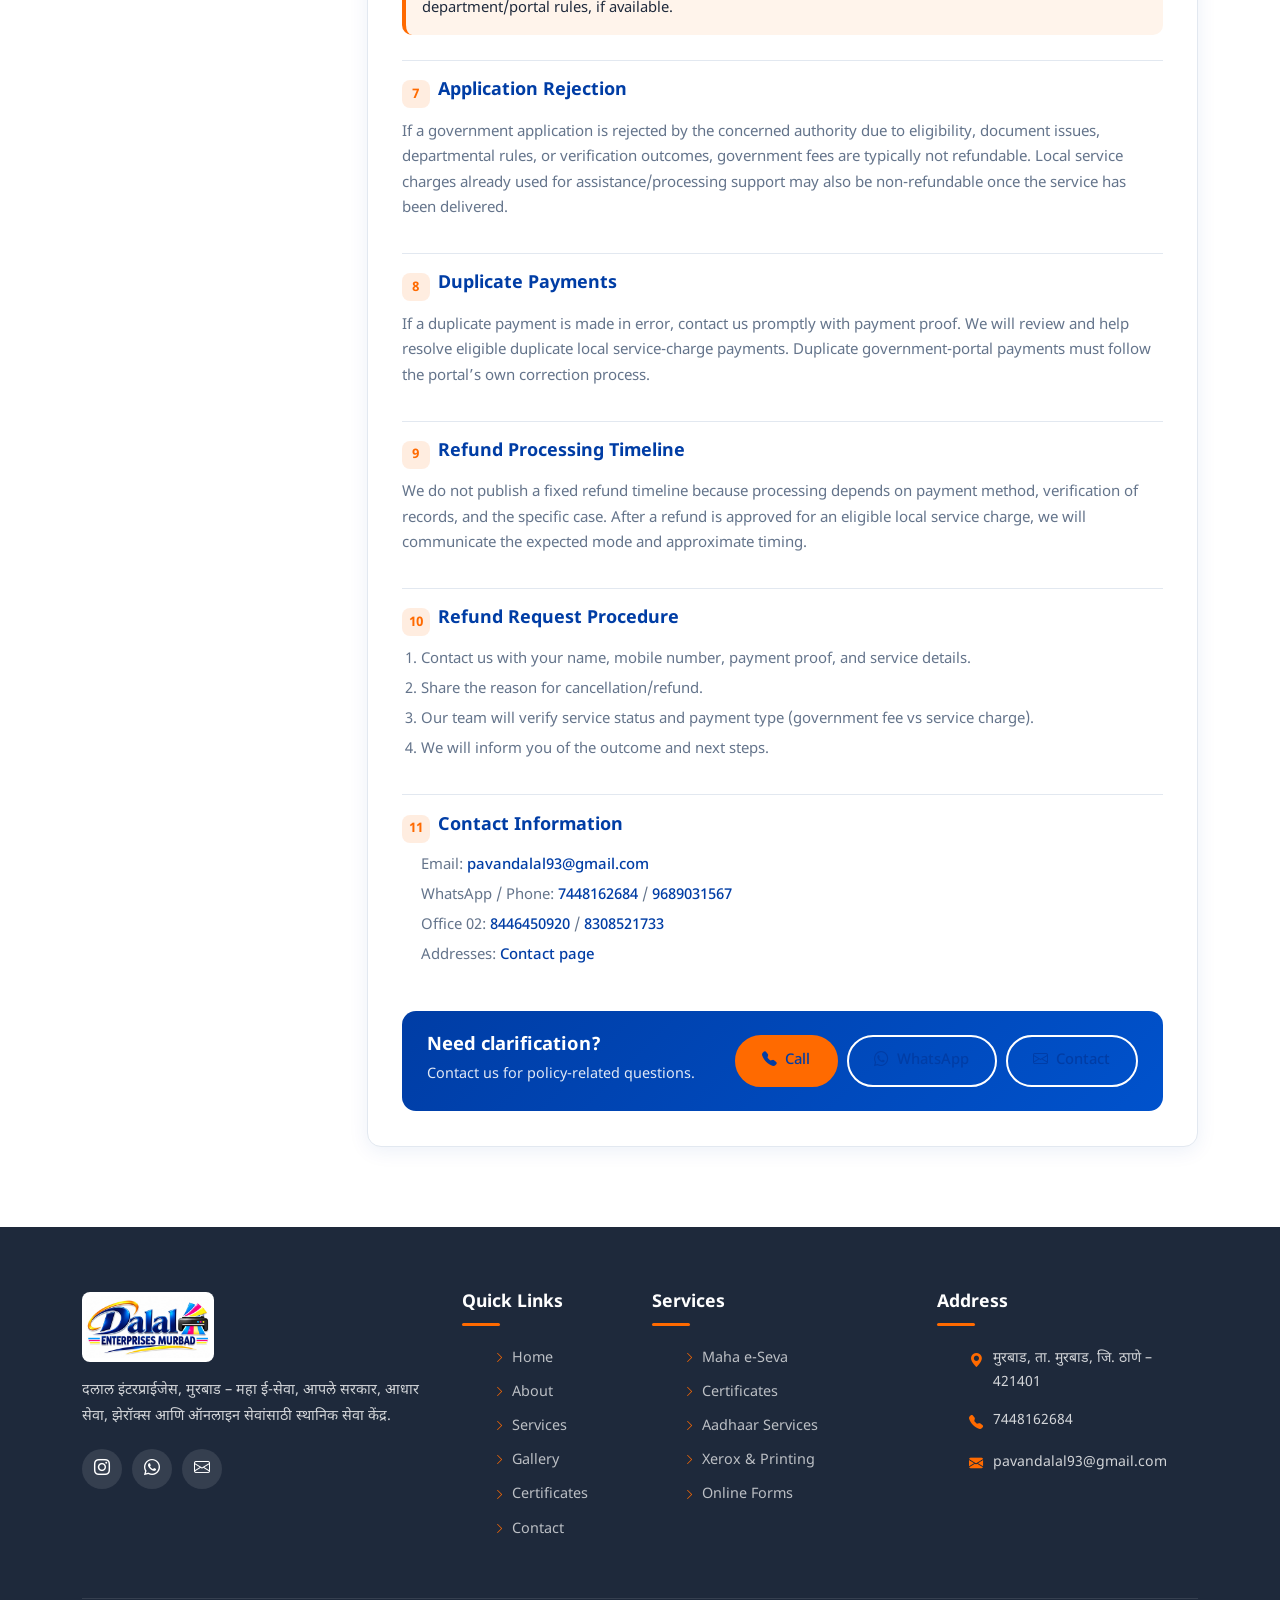
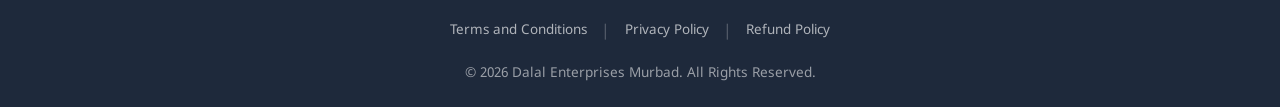
<file: refund-policy.html>
﻿<!DOCTYPE html>
<html lang="mr">
<head>
  <meta charset="UTF-8">
  <meta name="viewport" content="width=device-width, initial-scale=1.0">
  <title>Refund Policy | दलाल इंटरप्राईजेस मुरबाड</title>
  <meta name="description" content="Refund and Cancellation Policy for Dalal Enterprises Murbad.">
  <link rel="canonical" href="https://YOUR-DOMAIN.com/refund-policy.html">
  <link rel="icon" href="assets/images/logo/favicon.jpg" type="image/jpeg">
  <link href="https://fonts.googleapis.com/css2?family=Noto+Sans+Devanagari:wght@400;500;600;700&family=Poppins:wght@300;400;500;600;700&display=swap" rel="stylesheet">
  <link href="https://cdn.jsdelivr.net/npm/bootstrap@5.3.3/dist/css/bootstrap.min.css" rel="stylesheet">
  <link href="https://cdn.jsdelivr.net/npm/bootstrap-icons@1.11.3/font/bootstrap-icons.min.css" rel="stylesheet">
  <link href="https://cdn.jsdelivr.net/npm/aos@2.3.4/dist/aos.css" rel="stylesheet">
  <link rel="stylesheet" href="assets/css/style.css">
  <link rel="stylesheet" href="assets/css/responsive.css">
  <style>body,h1,h2,h3,h4,h5,h6{font-family:"Noto Sans Devanagari","Poppins",sans-serif}</style>
</head>
<body>
  <div id="page-loader"><div class="loader-spinner"></div><p class="loader-text">दलाल इंटरप्राईजेस, मुरबाड</p></div>
  <div class="top-bar"><div class="container"><div class="row align-items-center">
    <div class="col-lg-9">
      <span class="top-bar-item"><i class="bi bi-telephone-fill"></i> <a href="tel:7448162684">7448162684</a> / <a href="tel:9689031567">9689031567</a></span>
      <span class="top-bar-item"><i class="bi bi-whatsapp"></i> <a href="https://wa.me/917448162684" target="_blank" rel="noopener">WhatsApp</a></span>
      <span class="top-bar-item"><i class="bi bi-envelope-fill"></i> <a href="mailto:pavandalal93@gmail.com">pavandalal93@gmail.com</a></span>
    </div>
    <div class="col-lg-3 text-lg-end d-none d-lg-block"><span class="top-bar-item"><i class="bi bi-geo-alt-fill"></i> मुरबाड, ठाणे – 421401</span></div>
  </div></div></div>
  <header class="main-header"><nav class="navbar navbar-expand-lg"><div class="container">
    <a class="navbar-brand" href="index.html"><img src="assets/images/logo/logo-dalal-enterprises.jpg" alt="Dalal Enterprises Logo"></a>
    <button class="navbar-toggler" type="button" data-bs-toggle="collapse" data-bs-target="#mainNav" aria-label="Toggle navigation"><span class="navbar-toggler-icon"></span></button>
    <div class="collapse navbar-collapse" id="mainNav">
      <ul class="navbar-nav ms-auto align-items-lg-center">
        <li class="nav-item"><a class="nav-link" href="index.html">Home</a></li>
        <li class="nav-item"><a class="nav-link" href="about.html">About</a></li>
        <li class="nav-item"><a class="nav-link" href="services.html">Services</a></li>
        <li class="nav-item"><a class="nav-link" href="gallery.html">Gallery</a></li>
        <li class="nav-item"><a class="nav-link" href="certificates.html">Certificates</a></li>
        <li class="nav-item"><a class="nav-link" href="contact.html">Contact</a></li>
        <li class="nav-item"><a class="nav-link btn-nav-cta" href="tel:7448162684"><i class="bi bi-telephone-fill"></i> Call Now</a></li>
      </ul>
    </div>
  </div></nav></header>
  <section class="page-banner">
    <div class="container">
      <h1>Refund & Cancellation Policy</h1>
      <div class="breadcrumb-custom">
        <a href="index.html">Home</a>
        <i class="bi bi-chevron-right"></i>
        <span class="active">Refund & Cancellation Policy</span>
      </div>
    </div>
  </section>

  <section class="section-padding">
    <div class="container">
      <div class="row g-4 policy-layout">
        <div class="col-lg-3">
          <aside class="policy-sidebar">
            <h6><i class="bi bi-list-ul me-1"></i> Contents</h6>
            <ul class="policy-nav">
              <li><a href="#introduction">1. Introduction</a></li>
              <li><a href="#payment">2. Booking & Payment</a></li>
              <li><a href="#cancellation">3. Cancellation Requests</a></li>
              <li><a href="#eligibility">4. Refund Eligibility</a></li>
              <li><a href="#non-refundable">5. Non-Refundable</a></li>
              <li><a href="#govt-fees">6. Government Fees</a></li>
              <li><a href="#rejection">7. Application Rejection</a></li>
              <li><a href="#duplicate">8. Duplicate Payments</a></li>
              <li><a href="#timeline">9. Processing Timeline</a></li>
              <li><a href="#procedure">10. Request Procedure</a></li>
              <li><a href="#contact">11. Contact</a></li>
            </ul>
            <div class="policy-related">
              <h6>Related Policies</h6>
            <a href="privacy-policy.html"><i class="bi bi-file-earmark-text"></i> Privacy Policy</a>
            <a href="terms-and-conditions.html"><i class="bi bi-file-earmark-text"></i> Terms & Conditions</a>
            </div>
          </aside>
        </div>
        <div class="col-lg-9">
          <div class="policy-meta">
            <span><i class="bi bi-building me-1"></i> Dalal Enterprises Murbad</span>
            <span><i class="bi bi-calendar3 me-1"></i> Last updated: 2026</span>
            <span><i class="bi bi-shield-check me-1"></i> Transparent customer policy</span>
          </div>
          <div class="policy-content">
            <p class="policy-intro">This Refund &amp; Cancellation Policy explains how cancellations and refunds are handled for services provided by Dalal Enterprises Murbad. We aim to be fair and transparent with customers.</p>

            <div class="policy-section" id="introduction">
              <h2><span class="sec-num">1</span> Introduction</h2>
              <p>Please read this policy before making payments for any service.</p>
            </div>

            <div class="policy-section" id="payment">
              <h2><span class="sec-num">2</span> Service Booking and Payment</h2>
              <p>Payments may include (a) government fees payable to government departments/portals, and (b) service charges for local assistance, printing, Xerox, documentation support, or related work. Please confirm the nature of each payment before paying.</p>
            </div>

            <div class="policy-section" id="cancellation">
              <h2><span class="sec-num">3</span> Cancellation Requests</h2>
              <p>Customers may request cancellation by contacting us via phone, WhatsApp, or by visiting the office. Whether a cancellation is possible depends on whether work has already started and whether any government fee has already been paid/submitted.</p>
            </div>

            <div class="policy-section" id="eligibility">
              <h2><span class="sec-num">4</span> Refund Eligibility</h2>
              <p>Refund consideration generally applies to unprocessed local service charges where the requested assistance has not yet been started or completed. Eligibility is assessed case-by-case based on payment proof and service status.</p>
            </div>

            <div class="policy-section" id="non-refundable">
              <h2><span class="sec-num">5</span> Non-Refundable Services</h2>
              <ul>
                <li>Completed Xerox, printing, scanning, lamination, or similar consumable services.</li>
                <li>Work already completed as requested by the customer.</li>
                <li>Charges for time already spent on form filling/documentation once substantial work is done, unless otherwise agreed.</li>
              </ul>
            </div>

            <div class="policy-section" id="govt-fees">
              <h2><span class="sec-num">6</span> Government Fees</h2>
              <div class="policy-note"><strong>Government fees already paid to government departments or portals are generally non-refundable through us.</strong> Any refund of government fees must be handled according to the concerned department/portal rules, if available.</div>
            </div>

            <div class="policy-section" id="rejection">
              <h2><span class="sec-num">7</span> Application Rejection</h2>
              <p>If a government application is rejected by the concerned authority due to eligibility, document issues, departmental rules, or verification outcomes, government fees are typically not refundable. Local service charges already used for assistance/processing support may also be non-refundable once the service has been delivered.</p>
            </div>

            <div class="policy-section" id="duplicate">
              <h2><span class="sec-num">8</span> Duplicate Payments</h2>
              <p>If a duplicate payment is made in error, contact us promptly with payment proof. We will review and help resolve eligible duplicate local service-charge payments. Duplicate government-portal payments must follow the portal’s own correction process.</p>
            </div>

            <div class="policy-section" id="timeline">
              <h2><span class="sec-num">9</span> Refund Processing Timeline</h2>
              <p>We do not publish a fixed refund timeline because processing depends on payment method, verification of records, and the specific case. After a refund is approved for an eligible local service charge, we will communicate the expected mode and approximate timing.</p>
            </div>

            <div class="policy-section" id="procedure">
              <h2><span class="sec-num">10</span> Refund Request Procedure</h2>
              <ol>
                <li>Contact us with your name, mobile number, payment proof, and service details.</li>
                <li>Share the reason for cancellation/refund.</li>
                <li>Our team will verify service status and payment type (government fee vs service charge).</li>
                <li>We will inform you of the outcome and next steps.</li>
              </ol>
            </div>

            <div class="policy-section" id="contact">
              <h2><span class="sec-num">11</span> Contact Information</h2>
              <ul>
                <li>Email: <a href="mailto:pavandalal93@gmail.com">pavandalal93@gmail.com</a></li>
                <li>WhatsApp / Phone: <a href="tel:+917448162684">7448162684</a> / <a href="tel:+919689031567">9689031567</a></li>
                <li>Office 02: <a href="tel:+918446450920">8446450920</a> / <a href="tel:+918308521733">8308521733</a></li>
                <li>Addresses: <a href="contact.html">Contact page</a></li>
              </ul>
            </div>
            <div class="policy-cta">
              <div>
                <h4>Need clarification?</h4>
                <p>Contact us for policy-related questions.</p>
              </div>
              <div class="cta-actions">
                <a href="tel:7448162684" class="btn-primary-custom"><i class="bi bi-telephone-fill"></i> Call</a>
                <a href="https://wa.me/917448162684" class="btn-outline-light-custom" target="_blank" rel="noopener"><i class="bi bi-whatsapp"></i> WhatsApp</a>
                <a href="contact.html" class="btn-outline-light-custom"><i class="bi bi-envelope"></i> Contact</a>
              </div>
            </div>
          </div>
        </div>
      </div>
    </div>
  </section>
  <footer class="main-footer"><div class="container"><div class="row g-4">
    <div class="col-lg-4 col-md-6 footer-about">
      <img src="assets/images/logo/logo-dalal-enterprises.jpg" alt="Dalal Enterprises" style="background:#fff;border-radius:8px;padding:4px;">
      <p>दलाल इंटरप्राईजेस, मुरबाड – महा ई-सेवा, आपले सरकार, आधार सेवा, झेरॉक्स आणि ऑनलाइन सेवांसाठी स्थानिक सेवा केंद्र.</p>
      <div class="footer-social">
        <a href="https://www.instagram.com/dalal_enterprises_murbad_3332/" target="_blank" rel="noopener" aria-label="Instagram"><i class="bi bi-instagram"></i></a>
        <a href="https://wa.me/917448162684" target="_blank" rel="noopener" aria-label="WhatsApp"><i class="bi bi-whatsapp"></i></a>
        <a href="mailto:pavandalal93@gmail.com" aria-label="Email"><i class="bi bi-envelope"></i></a>
      </div>
    </div>
    <div class="col-lg-2 col-md-6 footer-widget"><h5 class="footer-title">Quick Links</h5>
      <ul class="footer-links">
        <li><a href="index.html"><i class="bi bi-chevron-right"></i> Home</a></li>
        <li><a href="about.html"><i class="bi bi-chevron-right"></i> About</a></li>
        <li><a href="services.html"><i class="bi bi-chevron-right"></i> Services</a></li>
        <li><a href="gallery.html"><i class="bi bi-chevron-right"></i> Gallery</a></li>
        <li><a href="certificates.html"><i class="bi bi-chevron-right"></i> Certificates</a></li>
        <li><a href="contact.html"><i class="bi bi-chevron-right"></i> Contact</a></li>
      </ul>
    </div>
    <div class="col-lg-3 col-md-6 footer-widget"><h5 class="footer-title">Services</h5>
      <ul class="footer-links">
        <li><a href="services.html"><i class="bi bi-chevron-right"></i> Maha e-Seva</a></li>
        <li><a href="certificates.html"><i class="bi bi-chevron-right"></i> Certificates</a></li>
        <li><a href="services.html#aadhaar"><i class="bi bi-chevron-right"></i> Aadhaar Services</a></li>
        <li><a href="services.html#xerox"><i class="bi bi-chevron-right"></i> Xerox &amp; Printing</a></li>
        <li><a href="services.html#online"><i class="bi bi-chevron-right"></i> Online Forms</a></li>
      </ul>
    </div>
    <div class="col-lg-3 col-md-6 footer-widget"><h5 class="footer-title">Address</h5>
      <ul class="footer-contact">
        <li><i class="bi bi-geo-alt-fill"></i><span>मुरबाड, ता. मुरबाड, जि. ठाणे – 421401</span></li>
        <li><i class="bi bi-telephone-fill"></i><span><a href="tel:7448162684">7448162684</a></span></li>
        <li><i class="bi bi-envelope-fill"></i><span><a href="mailto:pavandalal93@gmail.com">pavandalal93@gmail.com</a></span></li>
      </ul>
    </div>
  </div>
  <div class="footer-bottom">
    <div class="footer-policies">
      <a href="terms-and-conditions.html">Terms and Conditions</a><span class="sep">|</span>
      <a href="privacy-policy.html">Privacy Policy</a><span class="sep">|</span>
      <a href="refund-policy.html">Refund Policy</a>
    </div>
    <div class="text-center"><p>&copy; 2026 Dalal Enterprises Murbad. All Rights Reserved.</p></div>
  </div></div></footer>
  <div class="floating-buttons">
    <a href="https://wa.me/917448162684" class="floating-btn whatsapp" target="_blank" rel="noopener" aria-label="WhatsApp"><i class="bi bi-whatsapp"></i></a>
    <a href="tel:7448162684" class="floating-btn call" aria-label="Call"><i class="bi bi-telephone-fill"></i></a>
    <button class="floating-btn scroll-top" id="scrollToTop" aria-label="Scroll to top"><i class="bi bi-arrow-up"></i></button>
  </div>
  <script src="https://cdn.jsdelivr.net/npm/bootstrap@5.3.3/dist/js/bootstrap.bundle.min.js"></script>
  <script src="https://cdn.jsdelivr.net/npm/aos@2.3.4/dist/aos.js"></script>
  <script src="assets/js/main.js"></script>
</body>
</html>
</file>
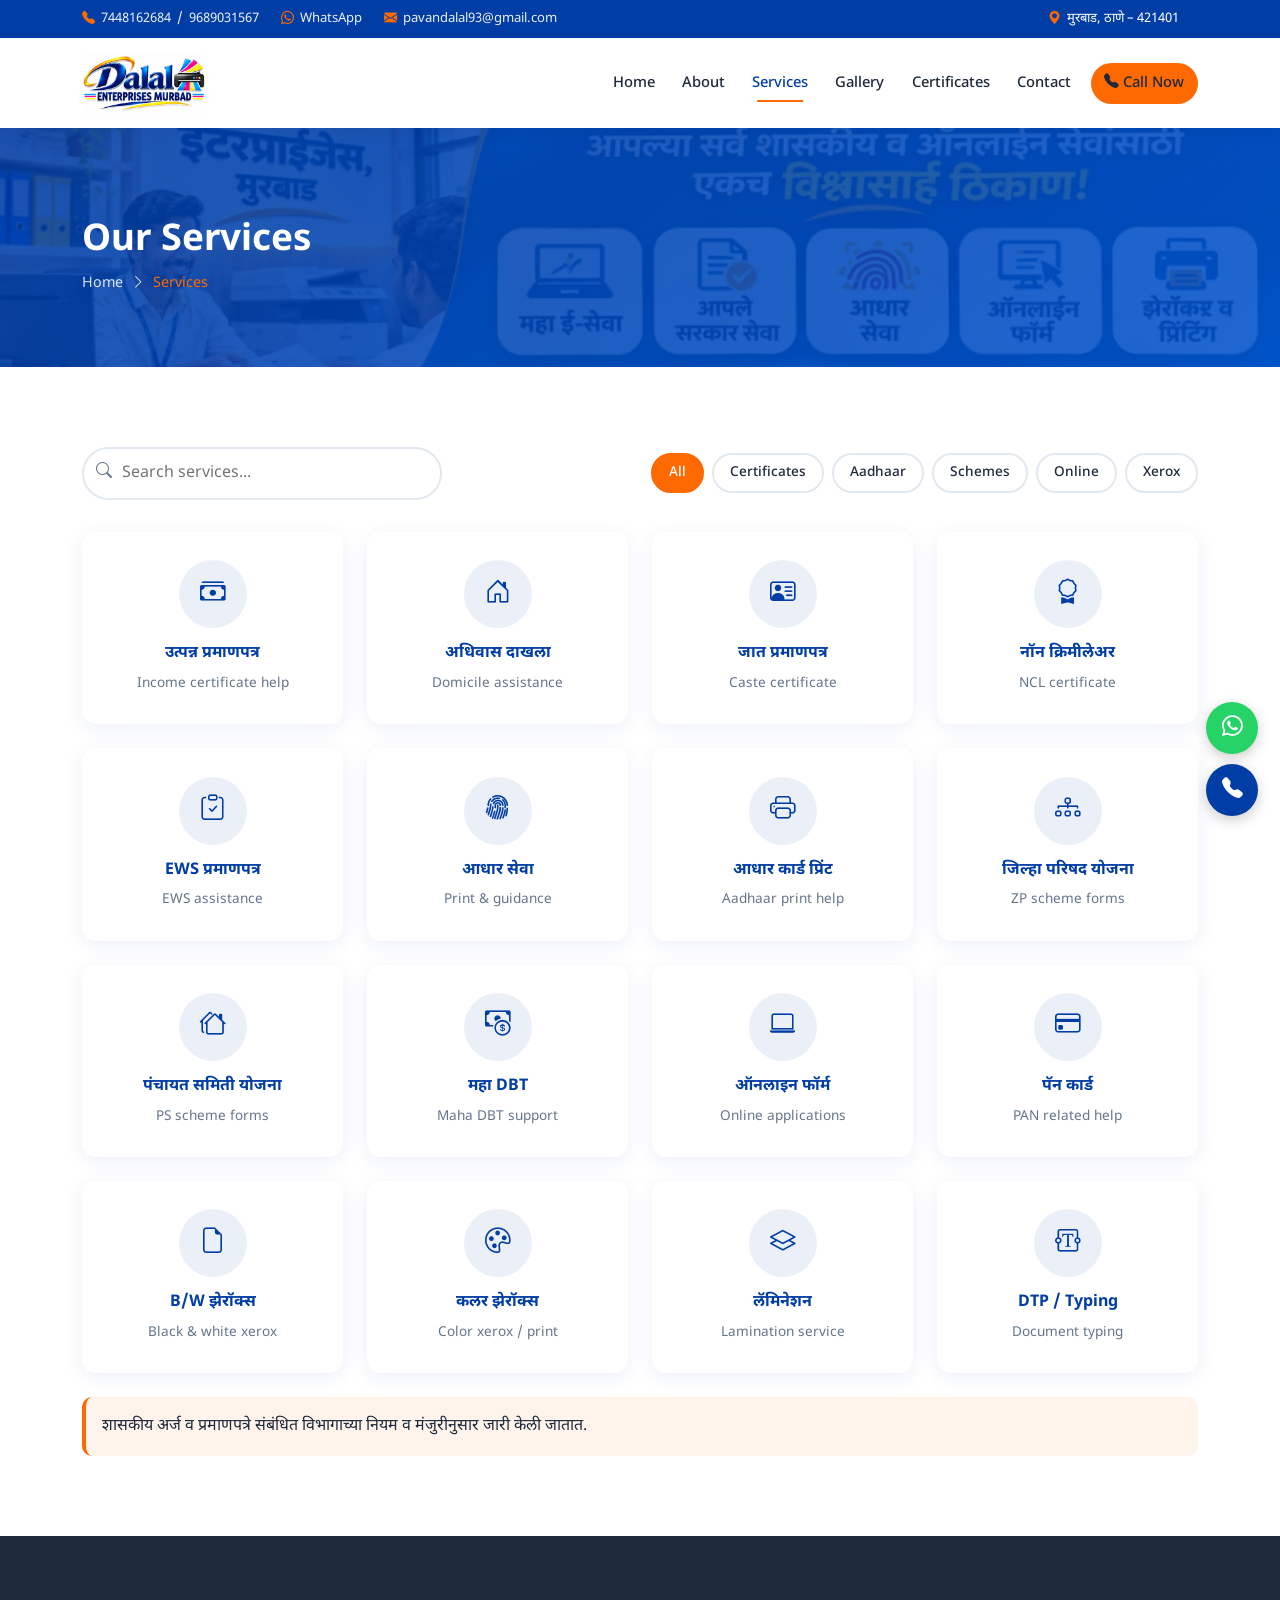
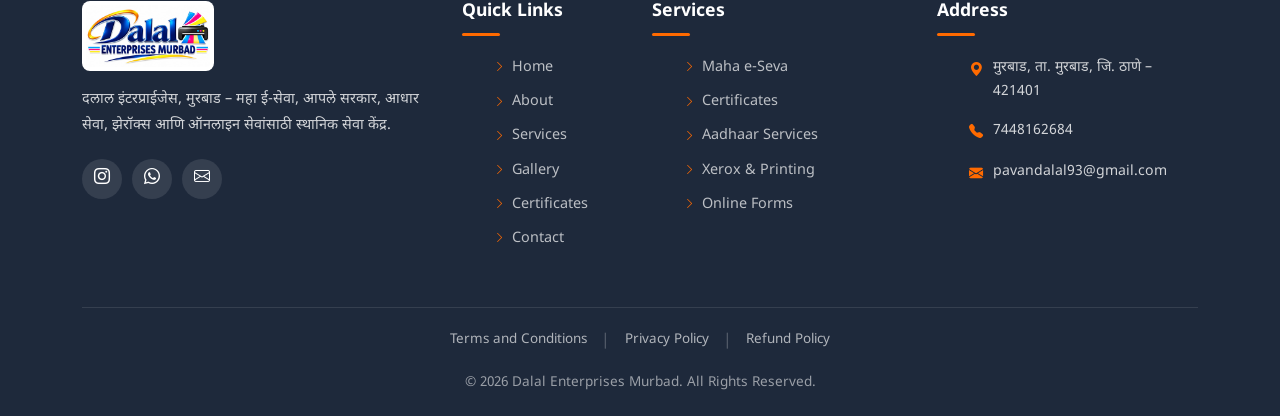
<file: services.html>
﻿<!DOCTYPE html>
<html lang="mr">
<head>
  <meta charset="UTF-8">
  <meta name="viewport" content="width=device-width, initial-scale=1.0">
  <title>Services | दलाल इंटरप्राईजेस मुरबाड</title>
  <meta name="description" content="महा ई-सेवा, आधार, शासकीय दाखले, योजना, झेरॉक्स व प्रिंटिंग सेवा – दलाल इंटरप्राईजेस मुरबाड.">
  <link rel="canonical" href="https://YOUR-DOMAIN.com/services.html">
  <link rel="icon" href="assets/images/logo/favicon.jpg" type="image/jpeg">
  <link href="https://fonts.googleapis.com/css2?family=Noto+Sans+Devanagari:wght@400;500;600;700&family=Poppins:wght@300;400;500;600;700&display=swap" rel="stylesheet">
  <link href="https://cdn.jsdelivr.net/npm/bootstrap@5.3.3/dist/css/bootstrap.min.css" rel="stylesheet">
  <link href="https://cdn.jsdelivr.net/npm/bootstrap-icons@1.11.3/font/bootstrap-icons.min.css" rel="stylesheet">
  <link href="https://cdn.jsdelivr.net/npm/aos@2.3.4/dist/aos.css" rel="stylesheet">
  <link rel="stylesheet" href="assets/css/style.css">
  <link rel="stylesheet" href="assets/css/responsive.css">
  <style>body,h1,h2,h3,h4,h5,h6{font-family:"Noto Sans Devanagari","Poppins",sans-serif}</style>
</head>
<body>  <div id="page-loader"><div class="loader-spinner"></div><p class="loader-text">दलाल इंटरप्राईजेस, मुरबाड</p></div>
  <div class="top-bar"><div class="container"><div class="row align-items-center">
    <div class="col-lg-9">
      <span class="top-bar-item"><i class="bi bi-telephone-fill"></i> <a href="tel:7448162684">7448162684</a> / <a href="tel:9689031567">9689031567</a></span>
      <span class="top-bar-item"><i class="bi bi-whatsapp"></i> <a href="https://wa.me/917448162684" target="_blank" rel="noopener">WhatsApp</a></span>
      <span class="top-bar-item"><i class="bi bi-envelope-fill"></i> <a href="mailto:pavandalal93@gmail.com">pavandalal93@gmail.com</a></span>
    </div>
    <div class="col-lg-3 text-lg-end d-none d-lg-block"><span class="top-bar-item"><i class="bi bi-geo-alt-fill"></i> मुरबाड, ठाणे – 421401</span></div>
  </div></div></div>
  <header class="main-header"><nav class="navbar navbar-expand-lg"><div class="container">
    <a class="navbar-brand" href="index.html"><img src="assets/images/logo/logo-dalal-enterprises.jpg" alt="Dalal Enterprises Logo"></a>
    <button class="navbar-toggler" type="button" data-bs-toggle="collapse" data-bs-target="#mainNav" aria-label="Toggle navigation"><span class="navbar-toggler-icon"></span></button>
    <div class="collapse navbar-collapse" id="mainNav">
      <ul class="navbar-nav ms-auto align-items-lg-center">
        <li class="nav-item"><a class="nav-link " href="index.html">Home</a></li>
        <li class="nav-item"><a class="nav-link " href="about.html">About</a></li>
        <li class="nav-item"><a class="nav-link active" href="services.html">Services</a></li>
        <li class="nav-item"><a class="nav-link " href="gallery.html">Gallery</a></li>
        <li class="nav-item"><a class="nav-link " href="certificates.html">Certificates</a></li>
        <li class="nav-item"><a class="nav-link " href="contact.html">Contact</a></li>
        <li class="nav-item"><a class="nav-link btn-nav-cta" href="tel:7448162684"><i class="bi bi-telephone-fill"></i> Call Now</a></li>
      </ul>
    </div>
  </div></nav></header><section class="page-banner"><div class="container">
  <h1>Our Services</h1>
  <div class="breadcrumb-custom"><a href="index.html">Home</a> <i class="bi bi-chevron-right"></i> <span class="active">Services</span></div>
</div></section>
<section class="section-padding"><div class="container">
  <div class="service-toolbar" data-aos="fade-up">
    <div class="service-search"><i class="bi bi-search"></i><input type="text" id="serviceSearch" placeholder="Search services..."></div>
    <div class="category-filters">
      <button class="active" data-category="all">All</button>
      <button data-category="certificates">Certificates</button>
      <button data-category="aadhaar">Aadhaar</button>
      <button data-category="schemes">Schemes</button>
      <button data-category="online">Online</button>
      <button data-category="xerox">Xerox</button>
    </div>
  </div>
  <div class="row g-4" id="servicesGrid">
    <div class="col-6 col-md-4 col-lg-3 service-item" data-category="certificates" data-aos="fade-up"><div class="service-card"><div class="service-card-icon"><i class="bi bi-cash-stack"></i></div><h4>उत्पन्न प्रमाणपत्र</h4><p>Income certificate help</p></div></div>
    <div class="col-6 col-md-4 col-lg-3 service-item" data-category="certificates" data-aos="fade-up"><div class="service-card"><div class="service-card-icon"><i class="bi bi-house-door"></i></div><h4>अधिवास दाखला</h4><p>Domicile assistance</p></div></div>
    <div class="col-6 col-md-4 col-lg-3 service-item" data-category="certificates" data-aos="fade-up"><div class="service-card"><div class="service-card-icon"><i class="bi bi-person-vcard"></i></div><h4>जात प्रमाणपत्र</h4><p>Caste certificate</p></div></div>
    <div class="col-6 col-md-4 col-lg-3 service-item" data-category="certificates" data-aos="fade-up"><div class="service-card"><div class="service-card-icon"><i class="bi bi-award"></i></div><h4>नॉन क्रिमीलेअर</h4><p>NCL certificate</p></div></div>
    <div class="col-6 col-md-4 col-lg-3 service-item" data-category="certificates" data-aos="fade-up"><div class="service-card"><div class="service-card-icon"><i class="bi bi-clipboard-check"></i></div><h4>EWS प्रमाणपत्र</h4><p>EWS assistance</p></div></div>
    <div class="col-6 col-md-4 col-lg-3 service-item" data-category="aadhaar" data-aos="fade-up" id="aadhaar"><div class="service-card"><div class="service-card-icon"><i class="bi bi-fingerprint"></i></div><h4>आधार सेवा</h4><p>Print &amp; guidance</p></div></div>
    <div class="col-6 col-md-4 col-lg-3 service-item" data-category="aadhaar" data-aos="fade-up"><div class="service-card"><div class="service-card-icon"><i class="bi bi-printer"></i></div><h4>आधार कार्ड प्रिंट</h4><p>Aadhaar print help</p></div></div>
    <div class="col-6 col-md-4 col-lg-3 service-item" data-category="schemes" data-aos="fade-up"><div class="service-card"><div class="service-card-icon"><i class="bi bi-diagram-3"></i></div><h4>जिल्हा परिषद योजना</h4><p>ZP scheme forms</p></div></div>
    <div class="col-6 col-md-4 col-lg-3 service-item" data-category="schemes" data-aos="fade-up"><div class="service-card"><div class="service-card-icon"><i class="bi bi-houses"></i></div><h4>पंचायत समिती योजना</h4><p>PS scheme forms</p></div></div>
    <div class="col-6 col-md-4 col-lg-3 service-item" data-category="schemes" data-aos="fade-up"><div class="service-card"><div class="service-card-icon"><i class="bi bi-cash-coin"></i></div><h4>महा DBT</h4><p>Maha DBT support</p></div></div>
    <div class="col-6 col-md-4 col-lg-3 service-item" data-category="online" data-aos="fade-up" id="online"><div class="service-card"><div class="service-card-icon"><i class="bi bi-laptop"></i></div><h4>ऑनलाइन फॉर्म</h4><p>Online applications</p></div></div>
    <div class="col-6 col-md-4 col-lg-3 service-item" data-category="online" data-aos="fade-up"><div class="service-card"><div class="service-card-icon"><i class="bi bi-credit-card"></i></div><h4>पॅन कार्ड</h4><p>PAN related help</p></div></div>
    <div class="col-6 col-md-4 col-lg-3 service-item" data-category="xerox" data-aos="fade-up" id="xerox"><div class="service-card"><div class="service-card-icon"><i class="bi bi-file-earmark"></i></div><h4>B/W झेरॉक्स</h4><p>Black &amp; white xerox</p></div></div>
    <div class="col-6 col-md-4 col-lg-3 service-item" data-category="xerox" data-aos="fade-up"><div class="service-card"><div class="service-card-icon"><i class="bi bi-palette"></i></div><h4>कलर झेरॉक्स</h4><p>Color xerox / print</p></div></div>
    <div class="col-6 col-md-4 col-lg-3 service-item" data-category="xerox" data-aos="fade-up"><div class="service-card"><div class="service-card-icon"><i class="bi bi-layers"></i></div><h4>लॅमिनेशन</h4><p>Lamination service</p></div></div>
    <div class="col-6 col-md-4 col-lg-3 service-item" data-category="xerox" data-aos="fade-up"><div class="service-card"><div class="service-card-icon"><i class="bi bi-textarea-t"></i></div><h4>DTP / Typing</h4><p>Document typing</p></div></div>
  </div>
  <div class="mt-4" style="background:#FFF4EB;border-left:4px solid #FF6A00;padding:1rem;border-radius:10px;">शासकीय अर्ज व प्रमाणपत्रे संबंधित विभागाच्या नियम व मंजुरीनुसार जारी केली जातात.</div>
</div></section>  <footer class="main-footer"><div class="container"><div class="row g-4">
    <div class="col-lg-4 col-md-6 footer-about">
      <img src="assets/images/logo/logo-dalal-enterprises.jpg" alt="Dalal Enterprises" style="background:#fff;border-radius:8px;padding:4px;">
      <p>दलाल इंटरप्राईजेस, मुरबाड – महा ई-सेवा, आपले सरकार, आधार सेवा, झेरॉक्स आणि ऑनलाइन सेवांसाठी स्थानिक सेवा केंद्र.</p>
      <div class="footer-social">
        <a href="https://www.instagram.com/dalal_enterprises_murbad_3332/" target="_blank" rel="noopener" aria-label="Instagram"><i class="bi bi-instagram"></i></a>
        <a href="https://wa.me/917448162684" target="_blank" rel="noopener" aria-label="WhatsApp"><i class="bi bi-whatsapp"></i></a>
        <a href="mailto:pavandalal93@gmail.com" aria-label="Email"><i class="bi bi-envelope"></i></a>
      </div>
    </div>
    <div class="col-lg-2 col-md-6 footer-widget"><h5 class="footer-title">Quick Links</h5>
      <ul class="footer-links">
        <li><a href="index.html"><i class="bi bi-chevron-right"></i> Home</a></li>
        <li><a href="about.html"><i class="bi bi-chevron-right"></i> About</a></li>
        <li><a href="services.html"><i class="bi bi-chevron-right"></i> Services</a></li>
        <li><a href="gallery.html"><i class="bi bi-chevron-right"></i> Gallery</a></li>
        <li><a href="certificates.html"><i class="bi bi-chevron-right"></i> Certificates</a></li>
        <li><a href="contact.html"><i class="bi bi-chevron-right"></i> Contact</a></li>
      </ul>
    </div>
    <div class="col-lg-3 col-md-6 footer-widget"><h5 class="footer-title">Services</h5>
      <ul class="footer-links">
        <li><a href="services.html"><i class="bi bi-chevron-right"></i> Maha e-Seva</a></li>
        <li><a href="certificates.html"><i class="bi bi-chevron-right"></i> Certificates</a></li>
        <li><a href="services.html#aadhaar"><i class="bi bi-chevron-right"></i> Aadhaar Services</a></li>
        <li><a href="services.html#xerox"><i class="bi bi-chevron-right"></i> Xerox &amp; Printing</a></li>
        <li><a href="services.html#online"><i class="bi bi-chevron-right"></i> Online Forms</a></li>
      </ul>
    </div>
    <div class="col-lg-3 col-md-6 footer-widget"><h5 class="footer-title">Address</h5>
      <ul class="footer-contact">
        <li><i class="bi bi-geo-alt-fill"></i><span>मुरबाड, ता. मुरबाड, जि. ठाणे – 421401</span></li>
        <li><i class="bi bi-telephone-fill"></i><span><a href="tel:7448162684">7448162684</a></span></li>
        <li><i class="bi bi-envelope-fill"></i><span><a href="mailto:pavandalal93@gmail.com">pavandalal93@gmail.com</a></span></li>
      </ul>
    </div>
  </div>
  <div class="footer-bottom">
    <div class="footer-policies">
      <a href="terms-and-conditions.html">Terms and Conditions</a><span class="sep">|</span>
      <a href="privacy-policy.html">Privacy Policy</a><span class="sep">|</span>
      <a href="refund-policy.html">Refund Policy</a>
    </div>
    <div class="text-center"><p>&copy; 2026 Dalal Enterprises Murbad. All Rights Reserved.</p></div>
  </div></div></footer>
  <div class="floating-buttons">
    <a href="https://wa.me/917448162684" class="floating-btn whatsapp" target="_blank" rel="noopener" aria-label="WhatsApp"><i class="bi bi-whatsapp"></i></a>
    <a href="tel:7448162684" class="floating-btn call" aria-label="Call"><i class="bi bi-telephone-fill"></i></a>
    <button class="floating-btn scroll-top" id="scrollToTop" aria-label="Scroll to top"><i class="bi bi-arrow-up"></i></button>
  </div>
  <script src="https://cdn.jsdelivr.net/npm/bootstrap@5.3.3/dist/js/bootstrap.bundle.min.js"></script>
  <script src="https://cdn.jsdelivr.net/npm/aos@2.3.4/dist/aos.js"></script>
  <script src="assets/js/main.js"></script>
</body></html>
</file>
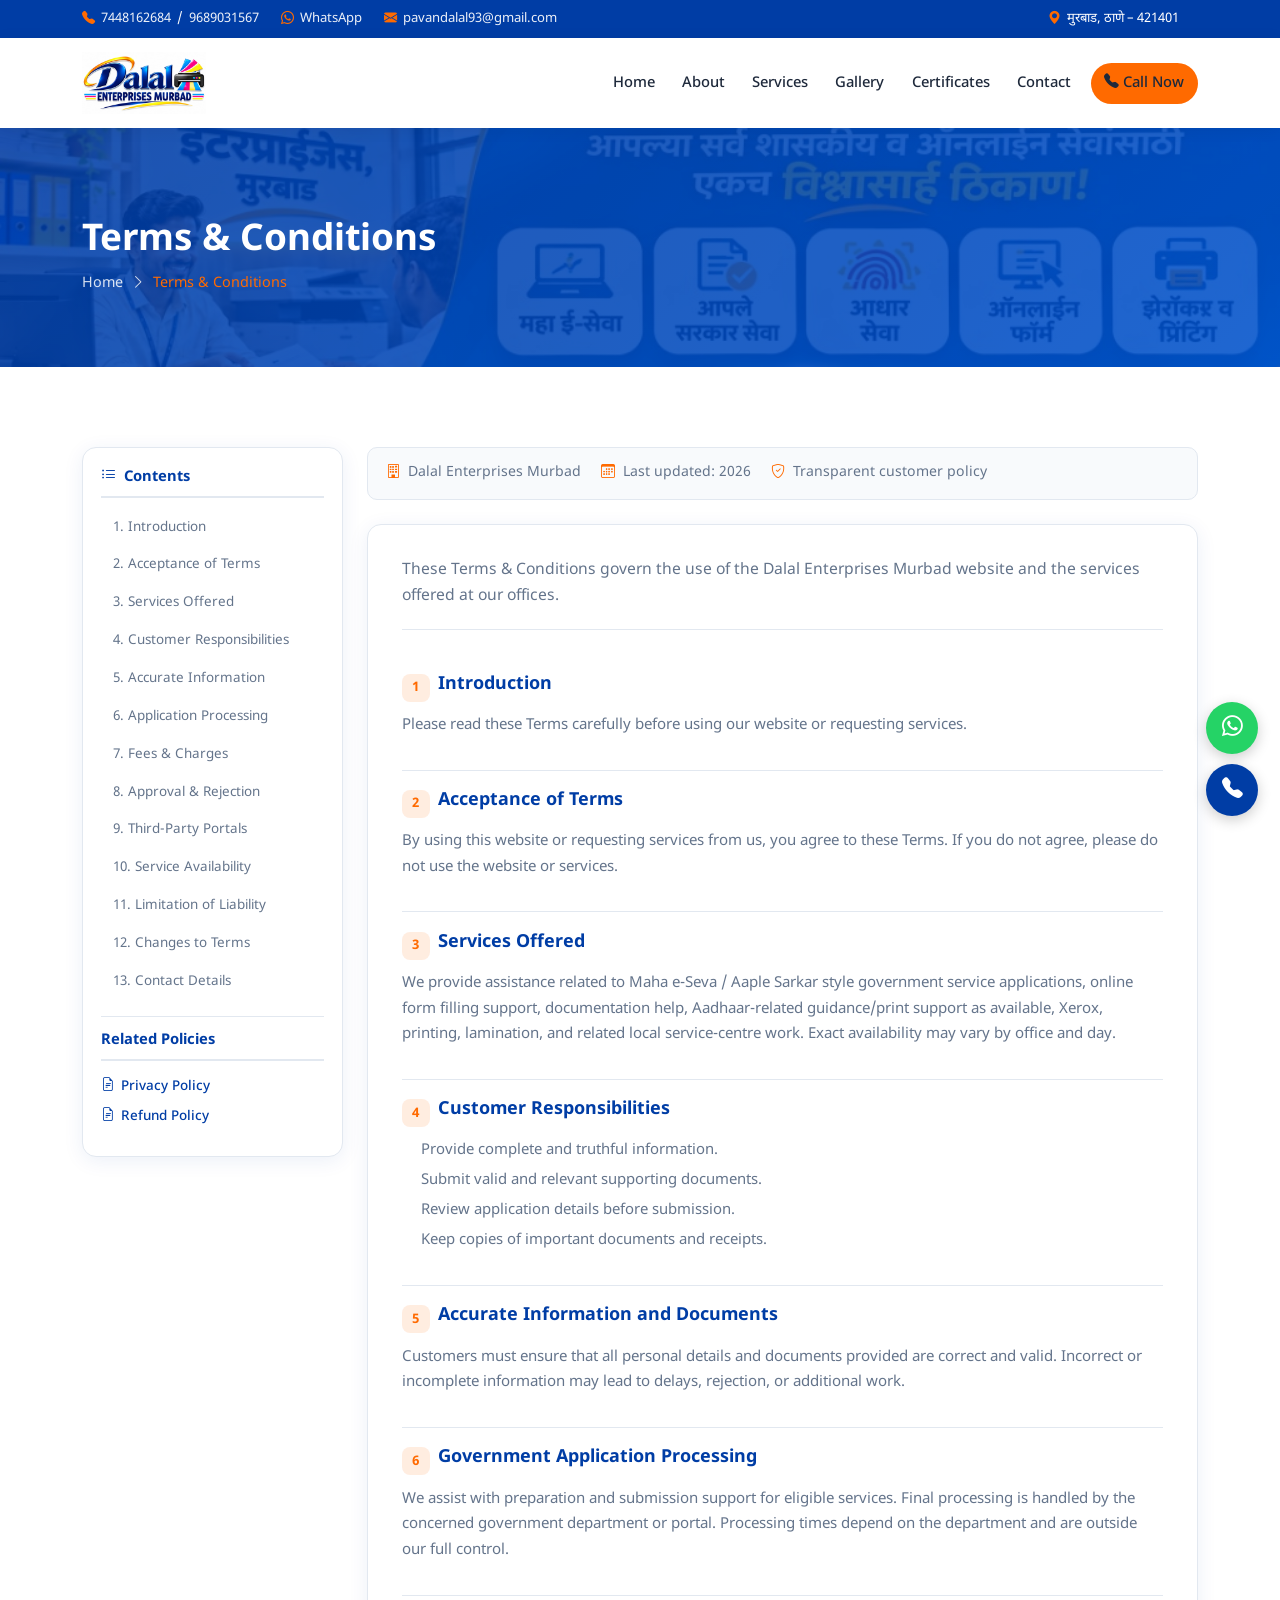
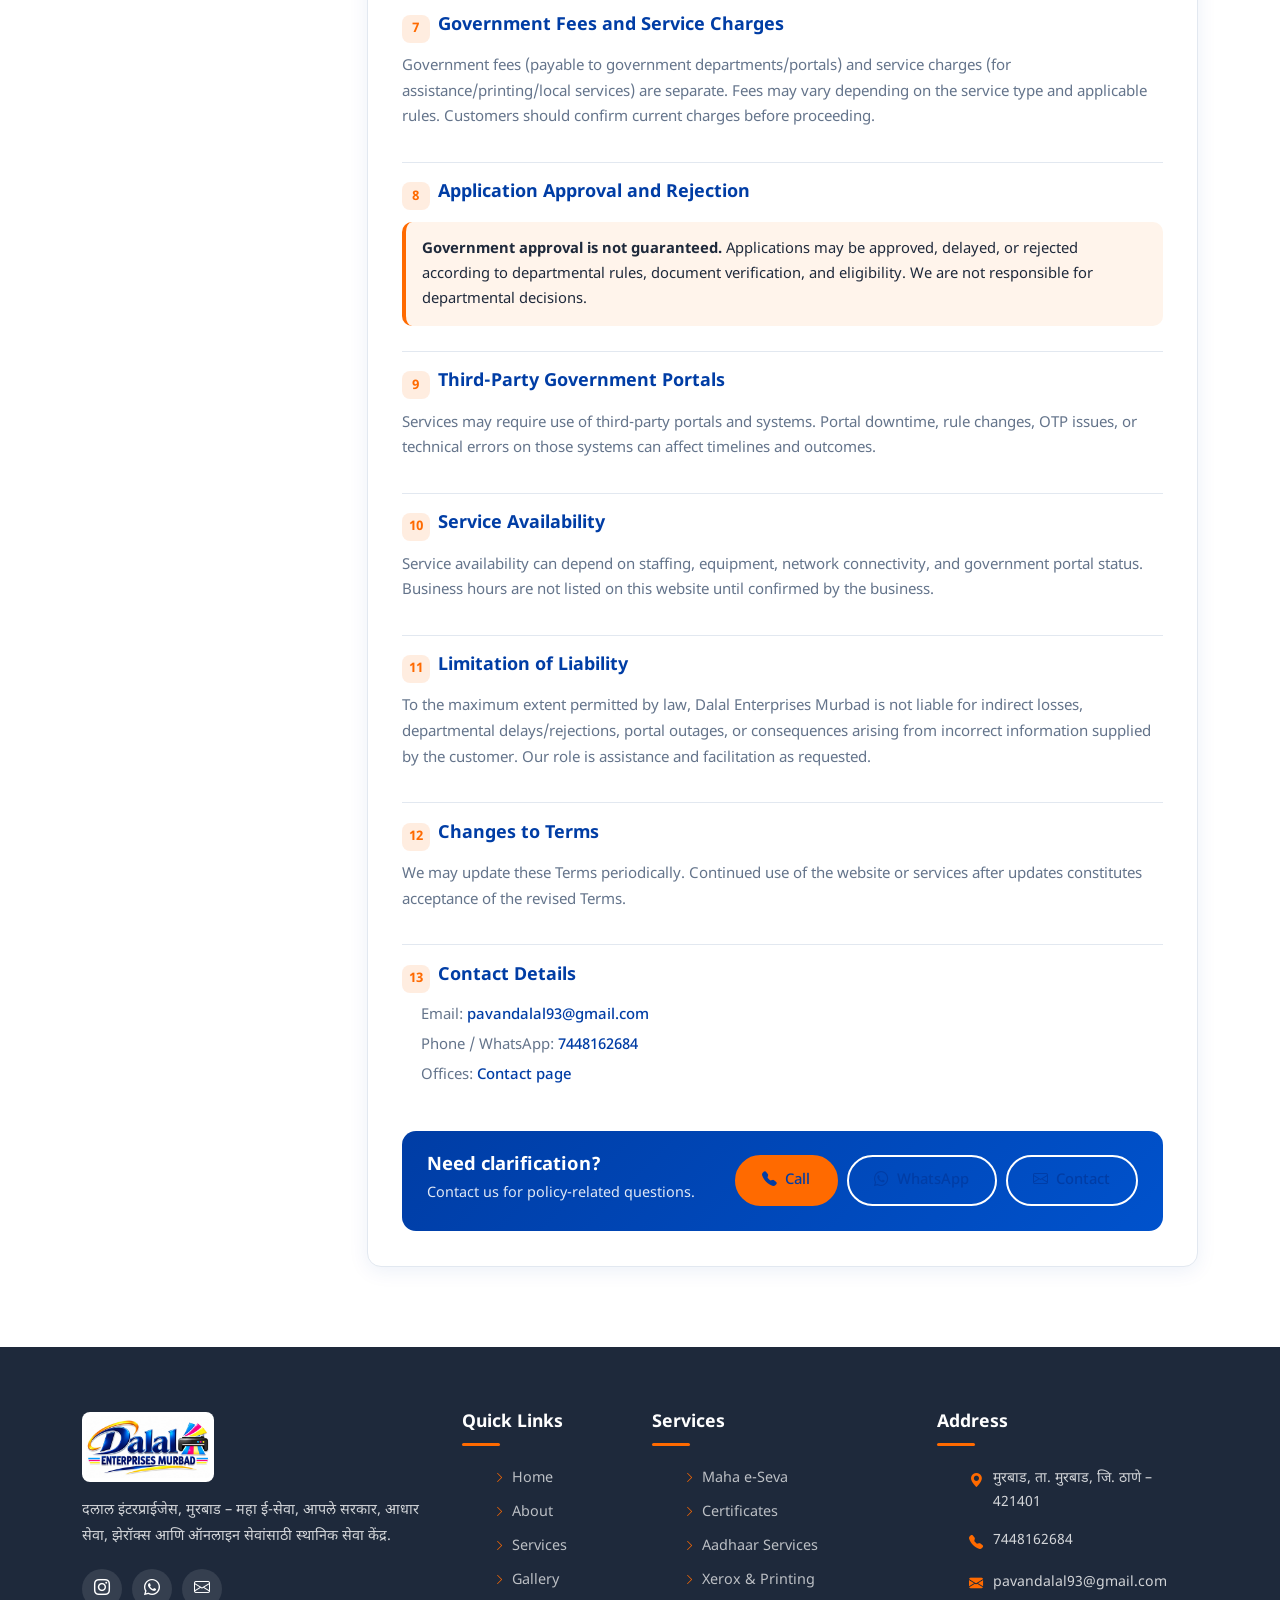
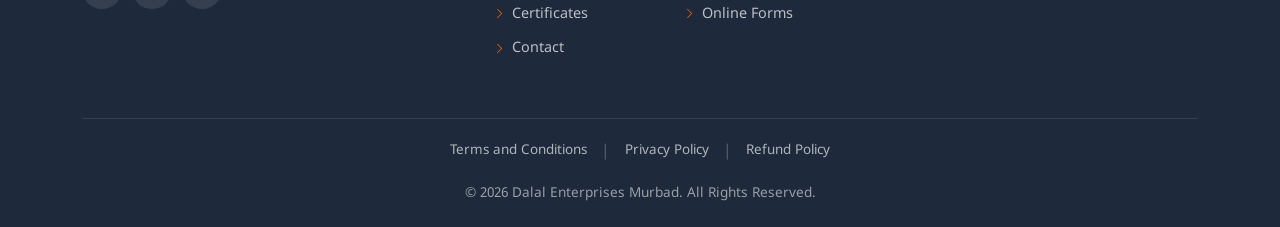
<file: terms-and-conditions.html>
﻿<!DOCTYPE html>
<html lang="mr">
<head>
  <meta charset="UTF-8">
  <meta name="viewport" content="width=device-width, initial-scale=1.0">
  <title>Terms & Conditions | दलाल इंटरप्राईजेस मुरबाड</title>
  <meta name="description" content="Terms and Conditions for Dalal Enterprises Murbad services and website use.">
  <link rel="canonical" href="https://YOUR-DOMAIN.com/terms-and-conditions.html">
  <link rel="icon" href="assets/images/logo/favicon.jpg" type="image/jpeg">
  <link href="https://fonts.googleapis.com/css2?family=Noto+Sans+Devanagari:wght@400;500;600;700&family=Poppins:wght@300;400;500;600;700&display=swap" rel="stylesheet">
  <link href="https://cdn.jsdelivr.net/npm/bootstrap@5.3.3/dist/css/bootstrap.min.css" rel="stylesheet">
  <link href="https://cdn.jsdelivr.net/npm/bootstrap-icons@1.11.3/font/bootstrap-icons.min.css" rel="stylesheet">
  <link href="https://cdn.jsdelivr.net/npm/aos@2.3.4/dist/aos.css" rel="stylesheet">
  <link rel="stylesheet" href="assets/css/style.css">
  <link rel="stylesheet" href="assets/css/responsive.css">
  <style>body,h1,h2,h3,h4,h5,h6{font-family:"Noto Sans Devanagari","Poppins",sans-serif}</style>
</head>
<body>
  <div id="page-loader"><div class="loader-spinner"></div><p class="loader-text">दलाल इंटरप्राईजेस, मुरबाड</p></div>
  <div class="top-bar"><div class="container"><div class="row align-items-center">
    <div class="col-lg-9">
      <span class="top-bar-item"><i class="bi bi-telephone-fill"></i> <a href="tel:7448162684">7448162684</a> / <a href="tel:9689031567">9689031567</a></span>
      <span class="top-bar-item"><i class="bi bi-whatsapp"></i> <a href="https://wa.me/917448162684" target="_blank" rel="noopener">WhatsApp</a></span>
      <span class="top-bar-item"><i class="bi bi-envelope-fill"></i> <a href="mailto:pavandalal93@gmail.com">pavandalal93@gmail.com</a></span>
    </div>
    <div class="col-lg-3 text-lg-end d-none d-lg-block"><span class="top-bar-item"><i class="bi bi-geo-alt-fill"></i> मुरबाड, ठाणे – 421401</span></div>
  </div></div></div>
  <header class="main-header"><nav class="navbar navbar-expand-lg"><div class="container">
    <a class="navbar-brand" href="index.html"><img src="assets/images/logo/logo-dalal-enterprises.jpg" alt="Dalal Enterprises Logo"></a>
    <button class="navbar-toggler" type="button" data-bs-toggle="collapse" data-bs-target="#mainNav" aria-label="Toggle navigation"><span class="navbar-toggler-icon"></span></button>
    <div class="collapse navbar-collapse" id="mainNav">
      <ul class="navbar-nav ms-auto align-items-lg-center">
        <li class="nav-item"><a class="nav-link" href="index.html">Home</a></li>
        <li class="nav-item"><a class="nav-link" href="about.html">About</a></li>
        <li class="nav-item"><a class="nav-link" href="services.html">Services</a></li>
        <li class="nav-item"><a class="nav-link" href="gallery.html">Gallery</a></li>
        <li class="nav-item"><a class="nav-link" href="certificates.html">Certificates</a></li>
        <li class="nav-item"><a class="nav-link" href="contact.html">Contact</a></li>
        <li class="nav-item"><a class="nav-link btn-nav-cta" href="tel:7448162684"><i class="bi bi-telephone-fill"></i> Call Now</a></li>
      </ul>
    </div>
  </div></nav></header>
  <section class="page-banner">
    <div class="container">
      <h1>Terms & Conditions</h1>
      <div class="breadcrumb-custom">
        <a href="index.html">Home</a>
        <i class="bi bi-chevron-right"></i>
        <span class="active">Terms & Conditions</span>
      </div>
    </div>
  </section>

  <section class="section-padding">
    <div class="container">
      <div class="row g-4 policy-layout">
        <div class="col-lg-3">
          <aside class="policy-sidebar">
            <h6><i class="bi bi-list-ul me-1"></i> Contents</h6>
            <ul class="policy-nav">
              <li><a href="#introduction">1. Introduction</a></li>
              <li><a href="#acceptance">2. Acceptance of Terms</a></li>
              <li><a href="#services">3. Services Offered</a></li>
              <li><a href="#responsibilities">4. Customer Responsibilities</a></li>
              <li><a href="#accurate">5. Accurate Information</a></li>
              <li><a href="#processing">6. Application Processing</a></li>
              <li><a href="#fees">7. Fees & Charges</a></li>
              <li><a href="#approval">8. Approval & Rejection</a></li>
              <li><a href="#portals">9. Third-Party Portals</a></li>
              <li><a href="#availability">10. Service Availability</a></li>
              <li><a href="#liability">11. Limitation of Liability</a></li>
              <li><a href="#changes">12. Changes to Terms</a></li>
              <li><a href="#contact">13. Contact Details</a></li>
            </ul>
            <div class="policy-related">
              <h6>Related Policies</h6>
            <a href="privacy-policy.html"><i class="bi bi-file-earmark-text"></i> Privacy Policy</a>
            <a href="refund-policy.html"><i class="bi bi-file-earmark-text"></i> Refund Policy</a>
            </div>
          </aside>
        </div>
        <div class="col-lg-9">
          <div class="policy-meta">
            <span><i class="bi bi-building me-1"></i> Dalal Enterprises Murbad</span>
            <span><i class="bi bi-calendar3 me-1"></i> Last updated: 2026</span>
            <span><i class="bi bi-shield-check me-1"></i> Transparent customer policy</span>
          </div>
          <div class="policy-content">
            <p class="policy-intro">These Terms &amp; Conditions govern the use of the Dalal Enterprises Murbad website and the services offered at our offices.</p>

            <div class="policy-section" id="introduction">
              <h2><span class="sec-num">1</span> Introduction</h2>
              <p>Please read these Terms carefully before using our website or requesting services.</p>
            </div>

            <div class="policy-section" id="acceptance">
              <h2><span class="sec-num">2</span> Acceptance of Terms</h2>
              <p>By using this website or requesting services from us, you agree to these Terms. If you do not agree, please do not use the website or services.</p>
            </div>

            <div class="policy-section" id="services">
              <h2><span class="sec-num">3</span> Services Offered</h2>
              <p>We provide assistance related to Maha e-Seva / Aaple Sarkar style government service applications, online form filling support, documentation help, Aadhaar-related guidance/print support as available, Xerox, printing, lamination, and related local service-centre work. Exact availability may vary by office and day.</p>
            </div>

            <div class="policy-section" id="responsibilities">
              <h2><span class="sec-num">4</span> Customer Responsibilities</h2>
              <ul>
                <li>Provide complete and truthful information.</li>
                <li>Submit valid and relevant supporting documents.</li>
                <li>Review application details before submission.</li>
                <li>Keep copies of important documents and receipts.</li>
              </ul>
            </div>

            <div class="policy-section" id="accurate">
              <h2><span class="sec-num">5</span> Accurate Information and Documents</h2>
              <p>Customers must ensure that all personal details and documents provided are correct and valid. Incorrect or incomplete information may lead to delays, rejection, or additional work.</p>
            </div>

            <div class="policy-section" id="processing">
              <h2><span class="sec-num">6</span> Government Application Processing</h2>
              <p>We assist with preparation and submission support for eligible services. Final processing is handled by the concerned government department or portal. Processing times depend on the department and are outside our full control.</p>
            </div>

            <div class="policy-section" id="fees">
              <h2><span class="sec-num">7</span> Government Fees and Service Charges</h2>
              <p>Government fees (payable to government departments/portals) and service charges (for assistance/printing/local services) are separate. Fees may vary depending on the service type and applicable rules. Customers should confirm current charges before proceeding.</p>
            </div>

            <div class="policy-section" id="approval">
              <h2><span class="sec-num">8</span> Application Approval and Rejection</h2>
              <div class="policy-note"><strong>Government approval is not guaranteed.</strong> Applications may be approved, delayed, or rejected according to departmental rules, document verification, and eligibility. We are not responsible for departmental decisions.</div>
            </div>

            <div class="policy-section" id="portals">
              <h2><span class="sec-num">9</span> Third-Party Government Portals</h2>
              <p>Services may require use of third-party portals and systems. Portal downtime, rule changes, OTP issues, or technical errors on those systems can affect timelines and outcomes.</p>
            </div>

            <div class="policy-section" id="availability">
              <h2><span class="sec-num">10</span> Service Availability</h2>
              <p>Service availability can depend on staffing, equipment, network connectivity, and government portal status. Business hours are not listed on this website until confirmed by the business.</p>
            </div>

            <div class="policy-section" id="liability">
              <h2><span class="sec-num">11</span> Limitation of Liability</h2>
              <p>To the maximum extent permitted by law, Dalal Enterprises Murbad is not liable for indirect losses, departmental delays/rejections, portal outages, or consequences arising from incorrect information supplied by the customer. Our role is assistance and facilitation as requested.</p>
            </div>

            <div class="policy-section" id="changes">
              <h2><span class="sec-num">12</span> Changes to Terms</h2>
              <p>We may update these Terms periodically. Continued use of the website or services after updates constitutes acceptance of the revised Terms.</p>
            </div>

            <div class="policy-section" id="contact">
              <h2><span class="sec-num">13</span> Contact Details</h2>
              <ul>
                <li>Email: <a href="mailto:pavandalal93@gmail.com">pavandalal93@gmail.com</a></li>
                <li>Phone / WhatsApp: <a href="tel:+917448162684">7448162684</a></li>
                <li>Offices: <a href="contact.html">Contact page</a></li>
              </ul>
            </div>
            <div class="policy-cta">
              <div>
                <h4>Need clarification?</h4>
                <p>Contact us for policy-related questions.</p>
              </div>
              <div class="cta-actions">
                <a href="tel:7448162684" class="btn-primary-custom"><i class="bi bi-telephone-fill"></i> Call</a>
                <a href="https://wa.me/917448162684" class="btn-outline-light-custom" target="_blank" rel="noopener"><i class="bi bi-whatsapp"></i> WhatsApp</a>
                <a href="contact.html" class="btn-outline-light-custom"><i class="bi bi-envelope"></i> Contact</a>
              </div>
            </div>
          </div>
        </div>
      </div>
    </div>
  </section>
  <footer class="main-footer"><div class="container"><div class="row g-4">
    <div class="col-lg-4 col-md-6 footer-about">
      <img src="assets/images/logo/logo-dalal-enterprises.jpg" alt="Dalal Enterprises" style="background:#fff;border-radius:8px;padding:4px;">
      <p>दलाल इंटरप्राईजेस, मुरबाड – महा ई-सेवा, आपले सरकार, आधार सेवा, झेरॉक्स आणि ऑनलाइन सेवांसाठी स्थानिक सेवा केंद्र.</p>
      <div class="footer-social">
        <a href="https://www.instagram.com/dalal_enterprises_murbad_3332/" target="_blank" rel="noopener" aria-label="Instagram"><i class="bi bi-instagram"></i></a>
        <a href="https://wa.me/917448162684" target="_blank" rel="noopener" aria-label="WhatsApp"><i class="bi bi-whatsapp"></i></a>
        <a href="mailto:pavandalal93@gmail.com" aria-label="Email"><i class="bi bi-envelope"></i></a>
      </div>
    </div>
    <div class="col-lg-2 col-md-6 footer-widget"><h5 class="footer-title">Quick Links</h5>
      <ul class="footer-links">
        <li><a href="index.html"><i class="bi bi-chevron-right"></i> Home</a></li>
        <li><a href="about.html"><i class="bi bi-chevron-right"></i> About</a></li>
        <li><a href="services.html"><i class="bi bi-chevron-right"></i> Services</a></li>
        <li><a href="gallery.html"><i class="bi bi-chevron-right"></i> Gallery</a></li>
        <li><a href="certificates.html"><i class="bi bi-chevron-right"></i> Certificates</a></li>
        <li><a href="contact.html"><i class="bi bi-chevron-right"></i> Contact</a></li>
      </ul>
    </div>
    <div class="col-lg-3 col-md-6 footer-widget"><h5 class="footer-title">Services</h5>
      <ul class="footer-links">
        <li><a href="services.html"><i class="bi bi-chevron-right"></i> Maha e-Seva</a></li>
        <li><a href="certificates.html"><i class="bi bi-chevron-right"></i> Certificates</a></li>
        <li><a href="services.html#aadhaar"><i class="bi bi-chevron-right"></i> Aadhaar Services</a></li>
        <li><a href="services.html#xerox"><i class="bi bi-chevron-right"></i> Xerox &amp; Printing</a></li>
        <li><a href="services.html#online"><i class="bi bi-chevron-right"></i> Online Forms</a></li>
      </ul>
    </div>
    <div class="col-lg-3 col-md-6 footer-widget"><h5 class="footer-title">Address</h5>
      <ul class="footer-contact">
        <li><i class="bi bi-geo-alt-fill"></i><span>मुरबाड, ता. मुरबाड, जि. ठाणे – 421401</span></li>
        <li><i class="bi bi-telephone-fill"></i><span><a href="tel:7448162684">7448162684</a></span></li>
        <li><i class="bi bi-envelope-fill"></i><span><a href="mailto:pavandalal93@gmail.com">pavandalal93@gmail.com</a></span></li>
      </ul>
    </div>
  </div>
  <div class="footer-bottom">
    <div class="footer-policies">
      <a href="terms-and-conditions.html">Terms and Conditions</a><span class="sep">|</span>
      <a href="privacy-policy.html">Privacy Policy</a><span class="sep">|</span>
      <a href="refund-policy.html">Refund Policy</a>
    </div>
    <div class="text-center"><p>&copy; 2026 Dalal Enterprises Murbad. All Rights Reserved.</p></div>
  </div></div></footer>
  <div class="floating-buttons">
    <a href="https://wa.me/917448162684" class="floating-btn whatsapp" target="_blank" rel="noopener" aria-label="WhatsApp"><i class="bi bi-whatsapp"></i></a>
    <a href="tel:7448162684" class="floating-btn call" aria-label="Call"><i class="bi bi-telephone-fill"></i></a>
    <button class="floating-btn scroll-top" id="scrollToTop" aria-label="Scroll to top"><i class="bi bi-arrow-up"></i></button>
  </div>
  <script src="https://cdn.jsdelivr.net/npm/bootstrap@5.3.3/dist/js/bootstrap.bundle.min.js"></script>
  <script src="https://cdn.jsdelivr.net/npm/aos@2.3.4/dist/aos.js"></script>
  <script src="assets/js/main.js"></script>
</body>
</html>
</file>
<file: assets/css/style.css>
﻿/* ============================================================
   Dwarkamai Digital Seva CSC - Main Stylesheet
   Colors: Primary #FF6A00 | Secondary #003DA5
   ============================================================ */

:root {
  --primary: #FF6A00;
  --primary-dark: #e05e00;
  --secondary: #003DA5;
  --secondary-dark: #002d7a;
  --bg: #F8FAFC;
  --dark: #1E293B;
  --white: #FFFFFF;
  --gray: #64748b;
  --border: #e2e8f0;
  --shadow: 0 4px 20px rgba(0, 61, 165, 0.08);
  --shadow-hover: 0 10px 30px rgba(0, 61, 165, 0.15);
  --radius: 14px;
  --radius-sm: 10px;
  --transition: all 0.3s ease;
  --font: 'Poppins', sans-serif;
}

*, *::before, *::after { box-sizing: border-box; margin: 0; padding: 0; }

html {
  scroll-behavior: smooth;
  scroll-padding-top: 100px;
  max-width: 100%;
  overflow-x: hidden;
}

body {
  font-family: var(--font);
  font-size: 16px;
  line-height: 1.7;
  color: var(--dark);
  background: var(--white);
  overflow-x: hidden;
  max-width: 100vw;
}

img { max-width: 100%; height: auto; display: block; }
a { text-decoration: none; color: inherit; transition: var(--transition); }
ul { list-style: none; }
h1, h2, h3, h4, h5, h6 { font-weight: 700; line-height: 1.3; color: var(--dark); }
p { margin-bottom: 1rem; }
section { overflow: hidden; position: relative; }
.row > [class*="col-"] { min-width: 0; }

/* ---------- Loader ---------- */
#page-loader {
  position: fixed; inset: 0; background: var(--white); z-index: 99999;
  display: flex; align-items: center; justify-content: center; flex-direction: column; gap: 1rem;
  transition: opacity 0.45s ease, visibility 0.45s ease;
}
#page-loader.hidden { opacity: 0; visibility: hidden; pointer-events: none; }
.loader-spinner {
  width: 48px; height: 48px; border: 4px solid #eee;
  border-top-color: var(--primary); border-radius: 50%;
  animation: spin 0.8s linear infinite;
}
.loader-text { color: var(--secondary); font-weight: 500; font-size: 0.9rem; }
@keyframes spin { to { transform: rotate(360deg); } }

/* ---------- Top Bar ---------- */
.top-bar {
  background: var(--secondary);
  color: var(--white);
  font-size: 0.82rem;
  padding: 8px 0;
}
.top-bar a { color: rgba(255,255,255,0.92); }
.top-bar a:hover { color: var(--primary); }
.top-bar-item {
  display: inline-flex; align-items: center; gap: 6px; margin-right: 1.2rem; flex-wrap: wrap;
}
.top-bar-item i { color: var(--primary); }

/* ---------- Header ---------- */
.main-header {
  position: sticky; top: 0; z-index: 1030;
  background: rgba(255,255,255,0.96);
  backdrop-filter: blur(10px);
  box-shadow: 0 2px 16px rgba(0,0,0,0.06);
  transition: var(--transition);
}
.main-header.scrolled { box-shadow: 0 4px 24px rgba(0,61,165,0.12); }
.navbar { padding: 0.55rem 0; }
.navbar-brand img { height: 62px; width: auto; object-fit: contain; }
.navbar-nav .nav-link {
  font-weight: 500; font-size: 0.92rem; color: var(--dark) !important;
  padding: 0.5rem 0.85rem !important; position: relative;
}
.navbar-nav .nav-link::after {
  content: ''; position: absolute; bottom: 2px; left: 50%; width: 0; height: 2px;
  background: var(--primary); transition: var(--transition); transform: translateX(-50%);
}
.navbar-nav .nav-link:hover::after,
.navbar-nav .nav-link.active::after { width: 55%; }
.navbar-nav .nav-link:hover,
.navbar-nav .nav-link.active { color: var(--secondary) !important; }
.navbar-toggler { border: none; padding: 0.35rem; }
.navbar-toggler:focus { box-shadow: none; }
.navbar-toggler-icon {
  background-image: url("data:image/svg+xml,%3csvg xmlns='http://www.w3.org/2000/svg' viewBox='0 0 30 30'%3e%3cpath stroke='%23003DA5' stroke-linecap='round' stroke-miterlimit='10' stroke-width='2' d='M4 7h22M4 15h22M4 23h22'/%3e%3c/svg%3e");
}
.btn-nav-cta {
  background: var(--primary); color: var(--white) !important; border-radius: 50px;
  padding: 0.45rem 1.2rem !important; font-weight: 600; margin-left: 0.4rem;
}
.btn-nav-cta:hover { background: var(--primary-dark); color: var(--white) !important; }
.btn-nav-cta::after { display: none !important; }

/* ---------- Buttons ---------- */
.btn-primary-custom,
.btn-secondary-custom,
.btn-outline-light-custom,
.btn-outline-primary-custom {
  display: inline-flex; align-items: center; gap: 8px;
  padding: 0.7rem 1.6rem; border-radius: 50px; font-weight: 600;
  font-size: 0.92rem; border: 2px solid transparent; transition: var(--transition);
}
.btn-primary-custom {
  background: var(--primary); color: var(--white); border-color: var(--primary);
}
.btn-primary-custom:hover {
  background: var(--primary-dark); border-color: var(--primary-dark);
  color: var(--white); transform: translateY(-2px); box-shadow: 0 8px 20px rgba(255,106,0,0.3);
}
.btn-secondary-custom {
  background: var(--secondary); color: var(--white); border-color: var(--secondary);
}
.btn-secondary-custom:hover {
  background: var(--secondary-dark); color: var(--white); transform: translateY(-2px);
}
.btn-outline-light-custom {
  background: transparent; color: var(--white); border-color: var(--white);
}
.btn-outline-light-custom:hover {
  background: var(--white); color: var(--secondary);
}
.btn-outline-primary-custom {
  background: transparent; color: var(--secondary); border-color: var(--secondary);
}
.btn-outline-primary-custom:hover {
  background: var(--secondary); color: var(--white);
}

/* ---------- Sections ---------- */
.section-padding { padding: 80px 0; }
.section-bg { background: var(--bg); }
.section-title { text-align: center; margin-bottom: 48px; }
.section-title .subtitle {
  color: var(--primary); font-weight: 600; font-size: 0.85rem;
  text-transform: uppercase; letter-spacing: 1.5px; display: block; margin-bottom: 0.4rem;
}
.section-title h2 { font-size: 2.1rem; color: var(--secondary); margin-bottom: 0.8rem; }
.section-title .divider {
  width: 64px; height: 4px; margin: 0 auto; border-radius: 2px;
  background: linear-gradient(90deg, var(--primary), var(--secondary));
}
.section-title p { max-width: 620px; margin: 1rem auto 0; color: var(--gray); }

/* ---------- Page Banner ---------- */
.page-banner {
  background: linear-gradient(135deg, var(--secondary) 0%, #0052cc 100%);
  padding: 90px 0 70px; position: relative; overflow: hidden;
}
.page-banner::before {
  content: ''; position: absolute; inset: 0;
  background: url('../images/banners/banner-02.jpg') center/cover no-repeat; opacity: 0.12;
}
.page-banner .container { position: relative; z-index: 1; }
.page-banner h1 { color: var(--white); font-size: 2.3rem; margin-bottom: 0.4rem; }
.breadcrumb-custom {
  display: flex; align-items: center; gap: 8px; color: rgba(255,255,255,0.85); font-size: 0.9rem; flex-wrap: wrap;
}
.breadcrumb-custom a { color: rgba(255,255,255,0.85); }
.breadcrumb-custom a:hover { color: var(--primary); }
.breadcrumb-custom .active { color: var(--primary); }

/* ---------- Hero ---------- */
.hero-section {
  position: relative; min-height: 88vh; display: flex; align-items: center;
  background: linear-gradient(135deg, rgba(0,61,165,0.88) 0%, rgba(255,106,0,0.55) 100%),
              url('../images/banners/banner-02.jpg') center/cover no-repeat;
}
.hero-section::after {
  content: ''; position: absolute; bottom: 0; left: 0; right: 0; height: 100px;
  background: linear-gradient(to top, var(--white), transparent);
}
.hero-content { position: relative; z-index: 2; color: var(--white); padding: 110px 0 80px; }
.hero-badge {
  display: inline-block; background: rgba(255,106,0,0.2); border: 1px solid var(--primary);
  color: #ffd4b0; padding: 0.35rem 1rem; border-radius: 50px; font-size: 0.82rem;
  font-weight: 600; margin-bottom: 1.2rem; letter-spacing: 0.5px;
}
.hero-content h1 { font-size: 2.8rem; color: var(--white); margin-bottom: 0.8rem; }
.hero-content .hero-marathi { font-size: 1.9rem; font-weight: 600; color: #ffe0c2; margin-bottom: 0.6rem; }
.hero-content .hero-tagline { font-size: 1.15rem; opacity: 0.95; margin-bottom: 0.4rem; font-weight: 400; }
.hero-content .hero-sub { font-size: 0.98rem; opacity: 0.85; margin-bottom: 1.8rem; }
.hero-buttons { display: flex; flex-wrap: wrap; gap: 0.9rem; }

/* ---------- Feature Cards ---------- */
.features-bar {
  background: var(--white); margin-top: -55px; position: relative; z-index: 5;
  border-radius: var(--radius); box-shadow: var(--shadow-hover); padding: 1.8rem 1.2rem;
}
.feature-item { text-align: center; padding: 0.8rem; transition: var(--transition); }
.feature-item:hover { transform: translateY(-4px); }
.feature-icon {
  width: 60px; height: 60px; margin: 0 auto 0.9rem; border-radius: 50%;
  background: linear-gradient(135deg, var(--secondary), #0052cc);
  display: flex; align-items: center; justify-content: center; transition: var(--transition);
}
.feature-item:hover .feature-icon {
  background: linear-gradient(135deg, var(--primary), var(--primary-dark));
}
.feature-icon i { font-size: 1.4rem; color: var(--white); }
.feature-item h5 { font-size: 0.95rem; color: var(--secondary); margin-bottom: 0.25rem; }
.feature-item p { font-size: 0.82rem; color: var(--gray); margin: 0; }

/* ---------- About ---------- */
.about-img-wrap {
  border-radius: var(--radius); overflow: hidden; box-shadow: var(--shadow-hover); position: relative;
}
.about-img-wrap img { width: 100%; height: 400px; object-fit: cover; transition: var(--transition); }
.about-img-wrap:hover img { transform: scale(1.04); }
.about-content .subtitle { color: var(--primary); font-weight: 600; text-transform: uppercase; letter-spacing: 1.5px; font-size: 0.85rem; }
.about-content h2 { font-size: 1.9rem; color: var(--secondary); margin: 0.5rem 0 1.2rem; }
.about-list { margin: 1.2rem 0 1.6rem; }
.about-list li {
  display: flex; align-items: flex-start; gap: 10px; margin-bottom: 0.7rem; font-size: 0.94rem;
}
.about-list li i { color: var(--primary); margin-top: 3px; flex-shrink: 0; }

/* ---------- Service Cards ---------- */
.service-card {
  background: var(--white); border-radius: var(--radius); padding: 1.7rem 1.3rem;
  text-align: center; box-shadow: var(--shadow); height: 100%; transition: var(--transition);
  border: 1px solid transparent; position: relative; overflow: hidden;
}
.service-card::before {
  content: ''; position: absolute; top: 0; left: 0; right: 0; height: 3px;
  background: linear-gradient(90deg, var(--primary), var(--secondary));
  transform: scaleX(0); transition: var(--transition);
}
.service-card:hover {
  transform: translateY(-7px); box-shadow: var(--shadow-hover); border-color: rgba(0,61,165,0.08);
}
.service-card:hover::before { transform: scaleX(1); }
.service-card-icon {
  width: 68px; height: 68px; margin: 0 auto 1rem; border-radius: 50%;
  background: rgba(0,61,165,0.08); display: flex; align-items: center; justify-content: center;
  transition: var(--transition);
}
.service-card:hover .service-card-icon {
  background: linear-gradient(135deg, var(--primary), var(--primary-dark));
}
.service-card-icon i { font-size: 1.6rem; color: var(--secondary); transition: var(--transition); }
.service-card:hover .service-card-icon i { color: var(--white); }
.service-card h4 { font-size: 1rem; color: var(--secondary); margin-bottom: 0.5rem; }
.service-card p { font-size: 0.85rem; color: var(--gray); margin: 0; }
.service-card-detailed { text-align: left; padding: 1.6rem; }
.service-card-detailed .service-card-icon { margin: 0 0 1rem; }
.service-hidden { display: none !important; }

/* ---------- Why / Stats ---------- */
.why-card {
  background: var(--white); border-radius: var(--radius); padding: 1.7rem 1.2rem;
  text-align: center; box-shadow: var(--shadow); height: 100%; transition: var(--transition);
}
.why-card:hover { transform: translateY(-5px); box-shadow: var(--shadow-hover); }
.why-card .icon-wrap {
  width: 62px; height: 62px; margin: 0 auto 1rem; border-radius: 50%;
  background: var(--primary); display: flex; align-items: center; justify-content: center;
}
.why-card .icon-wrap i { font-size: 1.4rem; color: var(--white); }
.why-card h5 { color: var(--secondary); margin-bottom: 0.4rem; font-size: 1rem; }
.why-card p { font-size: 0.88rem; color: var(--gray); margin: 0; }

.stats-section {
  background: linear-gradient(135deg, var(--secondary), #0052cc);
  padding: 60px 0;
}
.stat-item { text-align: center; color: var(--white); padding: 1rem; }
.stat-item h3 { font-size: 2.4rem; color: var(--primary); margin-bottom: 0.3rem; }
.stat-item p { margin: 0; opacity: 0.9; font-weight: 500; }

/* ---------- Testimonials ---------- */
.testimonial-card {
  background: var(--white); border-radius: var(--radius); padding: 1.8rem;
  box-shadow: var(--shadow); height: 100%; transition: var(--transition);
}
.testimonial-card:hover { transform: translateY(-4px); box-shadow: var(--shadow-hover); }
.testimonial-card .stars { color: var(--primary); margin-bottom: 0.8rem; }
.testimonial-card p { font-style: italic; color: var(--gray); font-size: 0.93rem; }
.testimonial-author {
  display: flex; align-items: center; gap: 12px; margin-top: 1.2rem;
  padding-top: 1rem; border-top: 1px solid var(--border);
}
.testimonial-author .avatar {
  width: 46px; height: 46px; border-radius: 50%;
  background: linear-gradient(135deg, var(--secondary), var(--primary));
  display: flex; align-items: center; justify-content: center;
  color: var(--white); font-weight: 700;
}
.testimonial-author h6 { margin: 0; font-size: 0.92rem; }
.testimonial-author span { font-size: 0.78rem; color: var(--gray); }

/* ---------- FAQ ---------- */
.accordion-item {
  border: none; border-radius: var(--radius-sm) !important; margin-bottom: 0.8rem;
  box-shadow: var(--shadow); overflow: hidden;
}
.accordion-button {
  font-weight: 600; color: var(--secondary); font-size: 0.95rem;
  box-shadow: none !important;
}
.accordion-button:not(.collapsed) {
  background: rgba(255,106,0,0.08); color: var(--primary);
}
.accordion-button::after { filter: none; }
.accordion-body { color: var(--gray); font-size: 0.92rem; }

/* ---------- CTA ---------- */
.cta-section {
  background: linear-gradient(135deg, var(--secondary), #0052cc);
  padding: 65px 0; position: relative; overflow: hidden;
}
.cta-section h2 { color: var(--white); font-size: 1.9rem; margin-bottom: 0.4rem; }
.cta-section p { color: rgba(255,255,255,0.88); margin: 0; }
.cta-buttons { display: flex; flex-wrap: wrap; gap: 0.9rem; justify-content: flex-end; }

/* ---------- Gallery ---------- */
.gallery-filter {
  display: flex; justify-content: center; flex-wrap: wrap; gap: 0.6rem; margin-bottom: 2rem;
}
.gallery-filter button {
  background: var(--white); border: 2px solid var(--border); color: var(--dark);
  padding: 0.45rem 1.2rem; border-radius: 50px; font-weight: 500; font-size: 0.88rem;
  cursor: pointer; transition: var(--transition);
}
.gallery-filter button:hover,
.gallery-filter button.active {
  background: var(--secondary); border-color: var(--secondary); color: var(--white);
}
.gallery-item {
  position: relative; border-radius: var(--radius); overflow: hidden;
  box-shadow: var(--shadow); cursor: pointer; display: block;
}
.gallery-item img {
  width: 100%; height: 260px; object-fit: cover; transition: transform 0.5s ease;
}
.gallery-item:hover img { transform: scale(1.08); }
.gallery-overlay {
  position: absolute; inset: 0;
  background: linear-gradient(to top, rgba(0,61,165,0.85), transparent);
  display: flex; flex-direction: column; justify-content: flex-end; padding: 1.3rem;
  opacity: 0; transition: var(--transition);
}
.gallery-item:hover .gallery-overlay { opacity: 1; }
.gallery-overlay h5 { color: var(--white); margin-bottom: 0.2rem; font-size: 1rem; }
.gallery-overlay span { color: #ffd4b0; font-size: 0.82rem; }

/* ---------- Certificates ---------- */
.cert-card {
  background: var(--white); border-radius: var(--radius); overflow: hidden;
  box-shadow: var(--shadow); height: 100%; transition: var(--transition);
}
.cert-card:hover { transform: translateY(-6px); box-shadow: var(--shadow-hover); }
.cert-card .cert-img {
  height: 280px; overflow: hidden; background: var(--bg);
  display: flex; align-items: center; justify-content: center;
}
.cert-card .cert-img img {
  width: 100%; height: 100%; object-fit: contain; padding: 12px; transition: var(--transition);
}
.cert-card:hover .cert-img img { transform: scale(1.03); }
.cert-card .cert-body { padding: 1.3rem 1.4rem 1.5rem; }
.cert-card h4 { font-size: 1.05rem; color: var(--secondary); margin-bottom: 0.4rem; }
.cert-card p { font-size: 0.88rem; color: var(--gray); margin-bottom: 1rem; }

/* ---------- Contact ---------- */
.contact-main-section,
.contact-map-section {
  position: relative;
  z-index: 1;
  overflow: visible;
}

.contact-info-card {
  background: var(--white); border-radius: var(--radius); padding: 1.6rem;
  box-shadow: var(--shadow); height: 100%; transition: var(--transition);
}
.contact-sidebar .contact-info-card,
.contact-hours-card {
  height: auto;
}
.contact-info-card:hover { transform: translateY(-4px); box-shadow: var(--shadow-hover); }
.contact-info-card .icon-box {
  width: 54px; height: 54px; border-radius: 50%; margin-bottom: 1rem;
  background: linear-gradient(135deg, var(--secondary), #0052cc);
  display: flex; align-items: center; justify-content: center;
}
.contact-info-card .icon-box i { color: var(--white); font-size: 1.25rem; }
.contact-info-card h5 { color: var(--secondary); margin-bottom: 0.6rem; }
.contact-info-card p,
.contact-info-card a { color: var(--gray); font-size: 0.92rem; }
.contact-info-card a:hover { color: var(--primary); }
.contact-form-wrapper {
  background: var(--white); border-radius: var(--radius); padding: 2.2rem; box-shadow: var(--shadow);
  height: auto;
}
.contact-form-wrapper h3 { color: var(--secondary); margin-bottom: 1.3rem; }
.form-control-custom {
  width: 100%; border: 2px solid var(--border); border-radius: var(--radius-sm);
  padding: 0.75rem 1rem; font-size: 16px; transition: var(--transition);
}
.form-control-custom:focus {
  border-color: var(--secondary); outline: none;
  box-shadow: 0 0 0 3px rgba(0,61,165,0.12);
}
.form-control-custom.is-invalid { border-color: #dc3545; }
.invalid-feedback { color: #dc3545; font-size: 0.8rem; margin-top: 0.25rem; display: none; }
.form-control-custom.is-invalid + .invalid-feedback { display: block; }
.map-embed {
  border-radius: var(--radius); overflow: hidden; box-shadow: var(--shadow); height: 380px;
  position: relative; z-index: 1; clear: both;
}
.map-embed iframe { width: 100%; height: 100%; border: 0; display: block; }

/* ---------- Search / Filter ---------- */
.service-toolbar {
  display: flex; flex-wrap: wrap; gap: 1rem; justify-content: space-between;
  align-items: center; margin-bottom: 2rem;
}
.service-search {
  flex: 1; min-width: 220px; max-width: 360px; position: relative;
}
.service-search i {
  position: absolute; left: 14px; top: 50%; transform: translateY(-50%); color: var(--gray);
}
.service-search input {
  width: 100%; padding: 0.7rem 1rem 0.7rem 2.4rem; border: 2px solid var(--border);
  border-radius: 50px; font-size: 16px;
}
.service-search input:focus { border-color: var(--secondary); outline: none; }
.category-filters { display: flex; flex-wrap: wrap; gap: 0.5rem; }
.category-filters button {
  border: 2px solid var(--border); background: var(--white); color: var(--dark);
  padding: 0.4rem 1rem; border-radius: 50px; font-size: 0.85rem; font-weight: 500;
  cursor: pointer; transition: var(--transition);
}
.category-filters button.active,
.category-filters button:hover {
  background: var(--primary); border-color: var(--primary); color: var(--white);
}

/* ---------- Mission / Timeline ---------- */
.mv-card {
  background: var(--white); border-radius: var(--radius); padding: 2rem;
  box-shadow: var(--shadow); height: 100%; border-left: 4px solid var(--primary);
}
.mv-card .icon {
  width: 54px; height: 54px; border-radius: 50%; background: rgba(0,61,165,0.1);
  display: flex; align-items: center; justify-content: center; margin-bottom: 1rem;
}
.mv-card .icon i { color: var(--secondary); font-size: 1.35rem; }
.mv-card h4 { color: var(--secondary); margin-bottom: 0.8rem; }
.timeline { position: relative; padding-left: 1.5rem; }
.timeline::before {
  content: ''; position: absolute; left: 6px; top: 0; bottom: 0; width: 3px;
  background: linear-gradient(to bottom, var(--primary), var(--secondary));
}
.timeline-item { position: relative; padding-left: 1.5rem; margin-bottom: 1.6rem; }
.timeline-item::before {
  content: ''; position: absolute; left: -1.5rem; top: 6px; width: 14px; height: 14px;
  border-radius: 50%; background: var(--primary); border: 3px solid var(--white);
  box-shadow: 0 0 0 2px var(--primary);
}
.timeline-item h5 { color: var(--secondary); margin-bottom: 0.3rem; }
.timeline-item p { color: var(--gray); font-size: 0.9rem; margin: 0; }

/* ---------- Footer ---------- */
.main-footer {
  background: var(--dark); color: rgba(255,255,255,0.8); padding-top: 65px;
}
.footer-about img { height: 70px; margin-bottom: 1rem; }
.footer-about p { font-size: 0.9rem; line-height: 1.8; }
.footer-title {
  color: var(--white); font-size: 1.1rem; margin-bottom: 1.3rem;
  position: relative; padding-bottom: 0.7rem;
}
.footer-title::after {
  content: ''; position: absolute; bottom: 0; left: 0; width: 38px; height: 3px;
  background: var(--primary); border-radius: 2px;
}
.footer-links li { margin-bottom: 0.6rem; }
.footer-links a {
  color: rgba(255,255,255,0.7); font-size: 0.9rem;
  display: flex; align-items: center; gap: 7px;
}
.footer-links a:hover { color: var(--primary); padding-left: 4px; }
.footer-links a i { font-size: 0.7rem; color: var(--primary); }
.footer-contact li {
  display: flex; align-items: flex-start; gap: 10px; margin-bottom: 0.9rem; font-size: 0.88rem;
}
.footer-contact li i { color: var(--primary); margin-top: 3px; flex-shrink: 0; }
.footer-social { display: flex; gap: 10px; margin-top: 1.2rem; flex-wrap: wrap; }
.footer-social a {
  width: 40px; height: 40px; border-radius: 50%; background: rgba(255,255,255,0.1);
  display: flex; align-items: center; justify-content: center; color: var(--white);
}
.footer-social a:hover { background: var(--primary); transform: translateY(-3px); }
.footer-bottom {
  border-top: 1px solid rgba(255,255,255,0.1); padding: 1.3rem 0; margin-top: 2.5rem;
}
.footer-bottom p { margin: 0; font-size: 0.85rem; color: rgba(255,255,255,0.55); }
.footer-bottom a { color: var(--primary); }
.footer-map {
  border-radius: var(--radius-sm); overflow: hidden; height: 150px; margin-top: 0.8rem;
}
.footer-map iframe { width: 100%; height: 100%; border: 0; }

/* ---------- Floating ---------- */
.floating-buttons {
  position: fixed; bottom: 22px; right: 22px; z-index: 1020;
  display: flex; flex-direction: column; gap: 10px;
}
.floating-btn {
  width: 52px; height: 52px; border-radius: 50%; display: flex;
  align-items: center; justify-content: center; color: var(--white);
  font-size: 1.3rem; box-shadow: 0 4px 14px rgba(0,0,0,0.2);
  border: none; cursor: pointer; transition: var(--transition);
}
.floating-btn:hover { transform: scale(1.08); color: var(--white); }
.floating-btn.whatsapp { background: #25D366; }
.floating-btn.call { background: var(--secondary); }
.floating-btn.scroll-top {
  background: var(--primary); opacity: 0; visibility: hidden; transform: translateY(16px);
}
.floating-btn.scroll-top.visible { opacity: 1; visibility: visible; transform: translateY(0); }

/* ---------- Lightbox ---------- */
.lightbox-overlay {
  position: fixed; inset: 0; background: rgba(0,0,0,0.92); z-index: 9999;
  display: flex; align-items: center; justify-content: center;
  opacity: 0; visibility: hidden; transition: var(--transition); padding: 1.5rem;
}
.lightbox-overlay.active { opacity: 1; visibility: visible; }
.lightbox-content { max-width: 90%; max-height: 90vh; position: relative; }
.lightbox-content img { max-height: 82vh; margin: 0 auto; border-radius: 8px; }
.lightbox-close {
  position: absolute; top: -38px; right: 0; background: none; border: none;
  color: var(--white); font-size: 1.8rem; cursor: pointer;
}
.lightbox-close:hover { color: var(--primary); }
.lightbox-caption { text-align: center; color: var(--white); margin-top: 0.8rem; font-size: 0.92rem; }

/* ---------- Policy ---------- */
.policy-layout { align-items: flex-start; }
.policy-sidebar {
  position: sticky; top: 110px;
  background: var(--white); border: 1px solid var(--border);
  border-radius: var(--radius); box-shadow: var(--shadow); padding: 1.25rem 1.15rem;
}
.policy-sidebar h6 {
  color: var(--secondary); font-size: 0.92rem; margin-bottom: 0.9rem;
  padding-bottom: 0.55rem; border-bottom: 2px solid var(--border);
}
.policy-nav { list-style: none; padding: 0; margin: 0; }
.policy-nav li { margin-bottom: 0.35rem; }
.policy-nav a {
  display: block; color: var(--gray); font-size: 0.84rem; line-height: 1.4;
  padding: 0.42rem 0.55rem; border-radius: 8px; border-left: 3px solid transparent;
}
.policy-nav a:hover {
  color: var(--secondary); background: rgba(0,61,165,0.05);
  border-left-color: var(--primary);
}
.policy-related {
  margin-top: 1.1rem; padding-top: 0.9rem; border-top: 1px solid var(--border);
}
.policy-related a {
  display: flex; align-items: center; gap: 0.4rem;
  color: var(--secondary); font-size: 0.84rem; font-weight: 500; margin-bottom: 0.45rem;
}
.policy-related a:hover { color: var(--primary); }

.policy-meta {
  display: flex; flex-wrap: wrap; gap: 0.75rem 1.25rem; align-items: center;
  background: var(--bg); border: 1px solid var(--border); border-radius: var(--radius-sm);
  padding: 0.85rem 1.1rem; margin-bottom: 1.5rem; color: var(--gray); font-size: 0.88rem;
}
.policy-meta i { color: var(--primary); }

.policy-content {
  background: var(--white); border: 1px solid var(--border);
  border-radius: var(--radius); box-shadow: var(--shadow); padding: 2rem 2.1rem 2.2rem;
}
.policy-content .policy-intro {
  color: var(--gray); font-size: 0.98rem; margin-bottom: 1.5rem;
  padding-bottom: 1.2rem; border-bottom: 1px solid var(--border);
}
.policy-content .policy-section {
  padding: 1.15rem 0 0.35rem; scroll-margin-top: 120px;
}
.policy-content .policy-section + .policy-section {
  border-top: 1px solid var(--border); margin-top: 0.85rem;
}
.policy-content h2,
.policy-content h3 {
  color: var(--secondary); font-size: 1.12rem; margin: 0 0 0.7rem;
  display: flex; align-items: flex-start; gap: 0.55rem; line-height: 1.35;
}
.policy-content .sec-num {
  min-width: 28px; height: 28px; border-radius: 8px;
  background: rgba(255,106,0,0.12); color: var(--primary);
  display: inline-flex; align-items: center; justify-content: center;
  font-size: 0.82rem; font-weight: 700; flex-shrink: 0; margin-top: 1px;
}
.policy-content p { color: var(--gray); font-size: 0.94rem; margin-bottom: 0.75rem; }
.policy-content ul,
.policy-content ol { padding-left: 1.2rem; margin-bottom: 0.85rem; }
.policy-content li { margin-bottom: 0.45rem; color: var(--gray); font-size: 0.93rem; line-height: 1.55; }
.policy-content a { color: var(--secondary); font-weight: 500; }
.policy-content a:hover { color: var(--primary); }
.policy-note {
  background: #FFF4EB; border-left: 4px solid var(--primary);
  border-radius: 10px; padding: 0.9rem 1rem; color: var(--dark);
  font-size: 0.92rem; margin: 0.75rem 0 0.35rem;
}
.policy-cta {
  margin-top: 1.5rem; background: linear-gradient(135deg, var(--secondary), #0052cc);
  border-radius: var(--radius); padding: 1.5rem 1.6rem; color: var(--white);
  display: flex; flex-wrap: wrap; gap: 1rem; align-items: center; justify-content: space-between;
}
.policy-cta h4 { color: var(--white); margin: 0 0 0.25rem; font-size: 1.15rem; }
.policy-cta p { color: rgba(255,255,255,0.88); margin: 0; font-size: 0.9rem; }
.policy-cta .cta-actions { display: flex; flex-wrap: wrap; gap: 0.55rem; }

@media (max-width: 991.98px) {
  .policy-sidebar { position: static; margin-bottom: 1.25rem; }
  .policy-content { padding: 1.5rem 1.25rem; }
}
.footer-policies {
  display: flex; flex-wrap: wrap; gap: 0.45rem 0.9rem; justify-content: center;
  margin-bottom: 1rem; padding: 0 10px;
}
.footer-policies a { color: rgba(255,255,255,0.65); font-size: 0.84rem; }
.footer-policies a:hover { color: var(--primary); }
.footer-policies .sep { color: rgba(255,255,255,0.25); }

.office-photo { border-radius: var(--radius); overflow: hidden; box-shadow: var(--shadow); }
.office-photo img { width: 100%; height: 260px; object-fit: cover; }
</file>
<file: assets/css/responsive.css>
﻿/* ============================================================
   Dwarkamai Digital Seva CSC - Responsive Styles
   ============================================================ */

html, body { max-width: 100%; overflow-x: hidden; }

@media (max-width: 1199.98px) {
  .hero-content h1 { font-size: 2.4rem; }
  .hero-content .hero-marathi { font-size: 1.65rem; }
  .section-title h2 { font-size: 1.9rem; }
  .navbar-brand img { height: 54px; }
}

@media (max-width: 991.98px) {
  .top-bar { display: none; }
  .navbar-collapse {
    background: var(--white); padding: 1rem; border-radius: 10px;
    box-shadow: var(--shadow); margin-top: 0.5rem; max-height: calc(100vh - 90px); overflow-y: auto;
  }
  .navbar-nav { text-align: center; }
  .navbar-nav .nav-link::after { display: none; }
  .navbar-nav .nav-link.active,
  .navbar-nav .nav-link:hover { background: rgba(0,61,165,0.06); border-radius: 8px; }
  .btn-nav-cta {
    margin-left: 0 !important; margin-top: 0.5rem; width: 100%;
    display: inline-flex !important; justify-content: center;
  }
  .hero-section { min-height: auto; }
  .hero-content { padding: 90px 0 70px; text-align: center; }
  .hero-content h1 { font-size: 2.1rem; }
  .hero-buttons { justify-content: center; }
  .features-bar { margin-top: -40px; }
  .about-content { margin-top: 1.5rem; text-align: center; }
  .about-list li { text-align: left; }
  .cta-section { text-align: center; }
  .cta-buttons { justify-content: center; margin-top: 1.3rem; }
  .page-banner { padding: 70px 0 55px; }
  .page-banner h1 { font-size: 1.9rem; }
  .section-padding { padding: 60px 0; }
  .service-toolbar { flex-direction: column; align-items: stretch; }
  .service-search { max-width: 100%; }
}

@media (max-width: 767.98px) {
  body { padding-bottom: 90px; }
  .hero-content h1 { font-size: 1.75rem; }
  .hero-content .hero-marathi { font-size: 1.35rem; }
  .hero-content .hero-tagline { font-size: 1rem; }
  .section-title h2 { font-size: 1.55rem; }
  .about-img-wrap img { height: 280px; }
  .gallery-item img { height: 210px; }
  .cert-card .cert-img { height: 240px; }
  .contact-form-wrapper { padding: 1.4rem; }
  .map-embed { height: 280px; }
  .floating-buttons { bottom: 12px; right: 12px; gap: 8px; }
  .floating-btn { width: 46px; height: 46px; font-size: 1.15rem; }
  .footer-about, .footer-widget { text-align: center; margin-bottom: 1.4rem; }
  .footer-title::after { left: 50%; transform: translateX(-50%); }
  .footer-links a, .footer-contact li { justify-content: center; }
  .footer-social { justify-content: center; }
  .stat-item h3 { font-size: 2rem; }
  .policy-content { padding: 1.4rem 1.1rem; }
}

@media (max-width: 575.98px) {
  .section-padding { padding: 48px 0; }
  .hero-content { padding: 75px 0 55px; }
  .hero-content h1 { font-size: 1.55rem; }
  .hero-content .hero-marathi { font-size: 1.2rem; }
  .hero-buttons { flex-direction: column; width: 100%; }
  .hero-buttons a { width: 100%; justify-content: center; }
  .features-bar { margin-top: -28px; padding: 1rem 0.4rem; }
  .feature-icon { width: 50px; height: 50px; }
  .feature-icon i { font-size: 1.15rem; }
  .feature-item h5 { font-size: 0.85rem; }
  .service-card { padding: 1.2rem 0.9rem; }
  .cta-buttons { flex-direction: column; width: 100%; }
  .cta-buttons a { width: 100%; justify-content: center; }
  .page-banner h1 { font-size: 1.45rem; }
  .navbar-brand img { height: 44px; }
  .gallery-filter button { padding: 0.35rem 0.85rem; font-size: 0.78rem; }
  .gallery-item img { height: 170px; }
  .footer-policies { flex-direction: column; align-items: center; gap: 0.5rem; }
  .footer-policies .sep { display: none; }
  .cta-section h2 { font-size: 1.4rem; }
}

@media (max-width: 400px) {
  .hero-content h1 { font-size: 1.35rem; }
  .navbar-brand img { height: 38px; }
  .floating-btn { width: 42px; height: 42px; font-size: 1.05rem; }
}

@media (hover: none) and (pointer: coarse) {
  .gallery-overlay {
    opacity: 1;
    background: linear-gradient(to top, rgba(0,61,165,0.75), transparent 55%);
  }
  .service-card:hover, .why-card:hover, .testimonial-card:hover, .cert-card:hover {
    transform: none;
  }
}

@media (prefers-reduced-motion: reduce) {
  *, *::before, *::after {
    animation-duration: 0.01ms !important;
    animation-iteration-count: 1 !important;
    transition-duration: 0.01ms !important;
    scroll-behavior: auto !important;
  }
}
</file>
